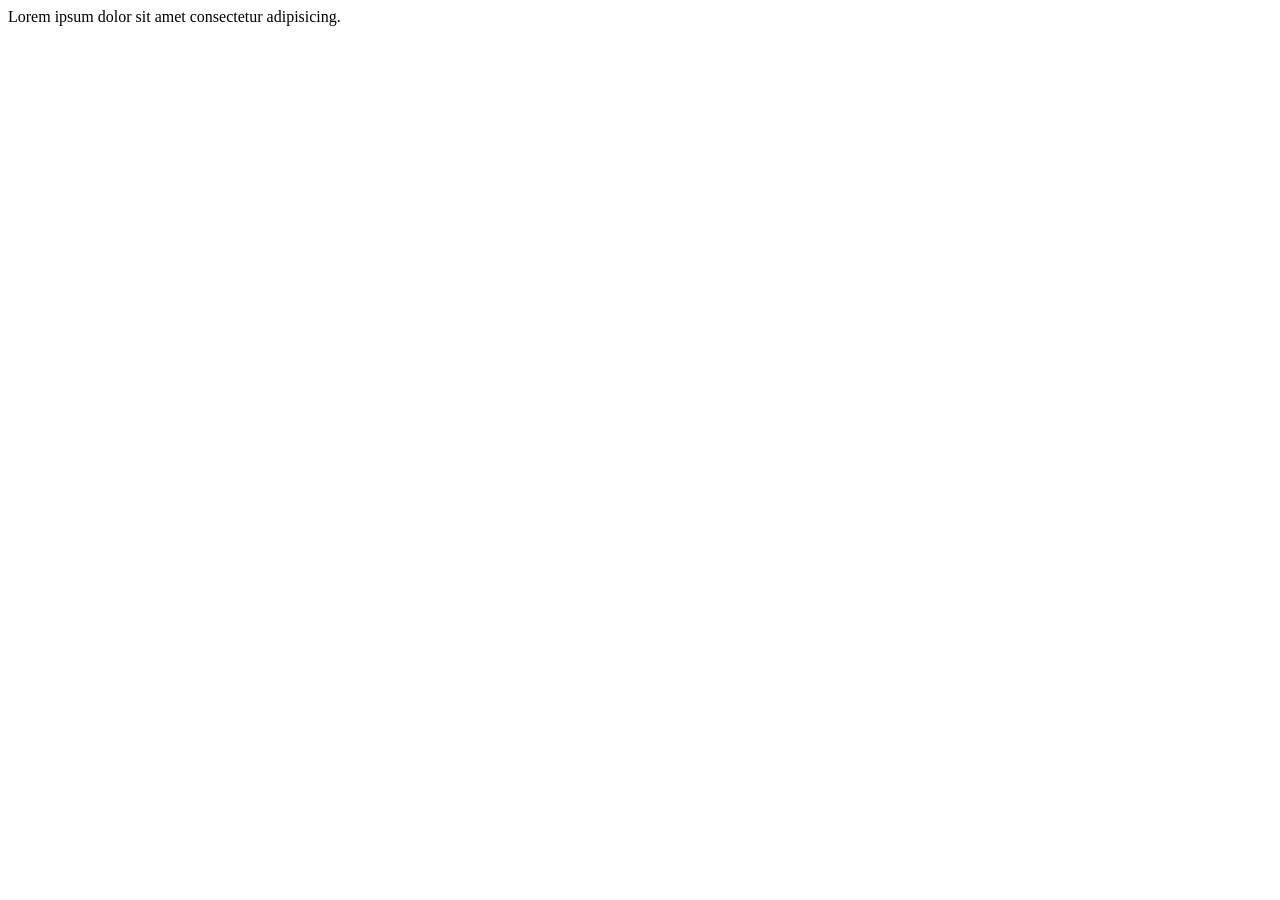
<file: s2/index.html>
<!DOCTYPE html>
<html lang="en">
<head>
    <meta charset="UTF-8">
    <meta name="viewport" content="width=device-width, initial-scale=5.0">
    <link rel="manifest" href="./manifest.json">
    <title>Document</title>
    
   <style>
    html
    {
      
        scroll-behavior: smooth;;
    }
   </style>
   <script>
        if ('serviceWorker' in navigator) 
        {
                navigator.serviceWorker.register('sw.js')
                .then(() => console.log('Service Worker Registered'))
                .catch(err => console.log('Service Worker Error', err));
        }
   </script>
</head>
<body>
    
   Lorem ipsum dolor sit amet consectetur adipisicing.
</body>
</html>
</file>
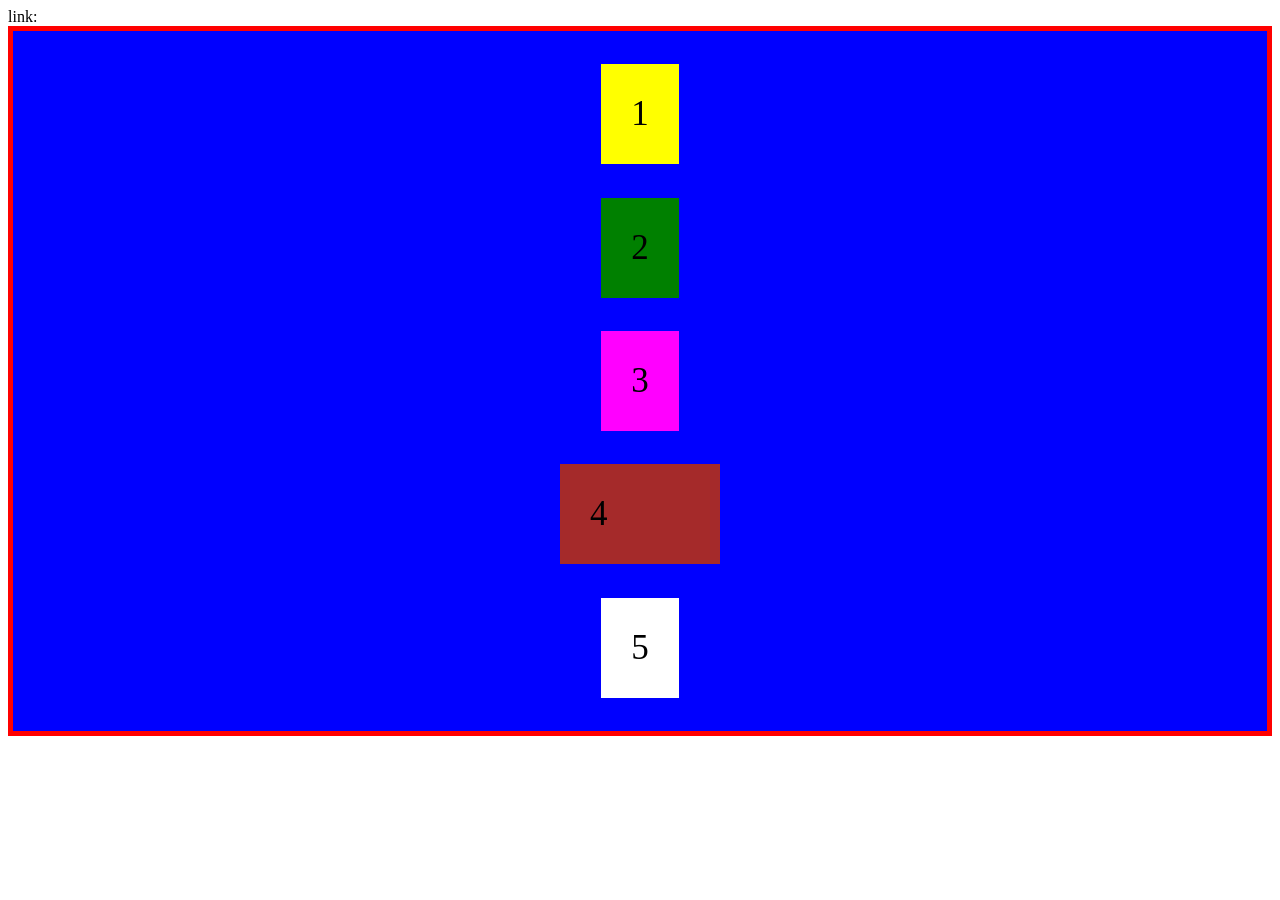
<file: s2/fl.html>
<!DOCTYPE html>
<html lang="en">
<head>
    <meta charset="UTF-8">
    <meta name="viewport" content="width=device-width, initial-scale=1.0">
    <title>Document</title>
    link:
    <style>
        #c
        {
            display: flex;
            background-color: blue;
            border: red 5px solid;
            flex-direction: column;
            align-items: center;
            height: 700px;
            justify-content: space-evenly;
        }
        .i
        {
            padding: 30px;
            font-size: 35px;
        }
        .b1
        {
            background-color: yellow;
        }
        .b2
        {
            background-color: green;
        }
        .b3
        {
            background-color: magenta;
        } .b4
        {
            width: 100px;
            background-color: brown;
        }
        .b5
        {
            background-color: white;
        }
    </style>
</head>
<body>
    <div id="c">
        <div class="i b1">1</div>
        <div class="i b2">2</div>
        <div class="i b3">3</div>
        <div class="i b4">4</div>
        <div class="i b5">5</div>
    </div>
</body>
</html>
</file>
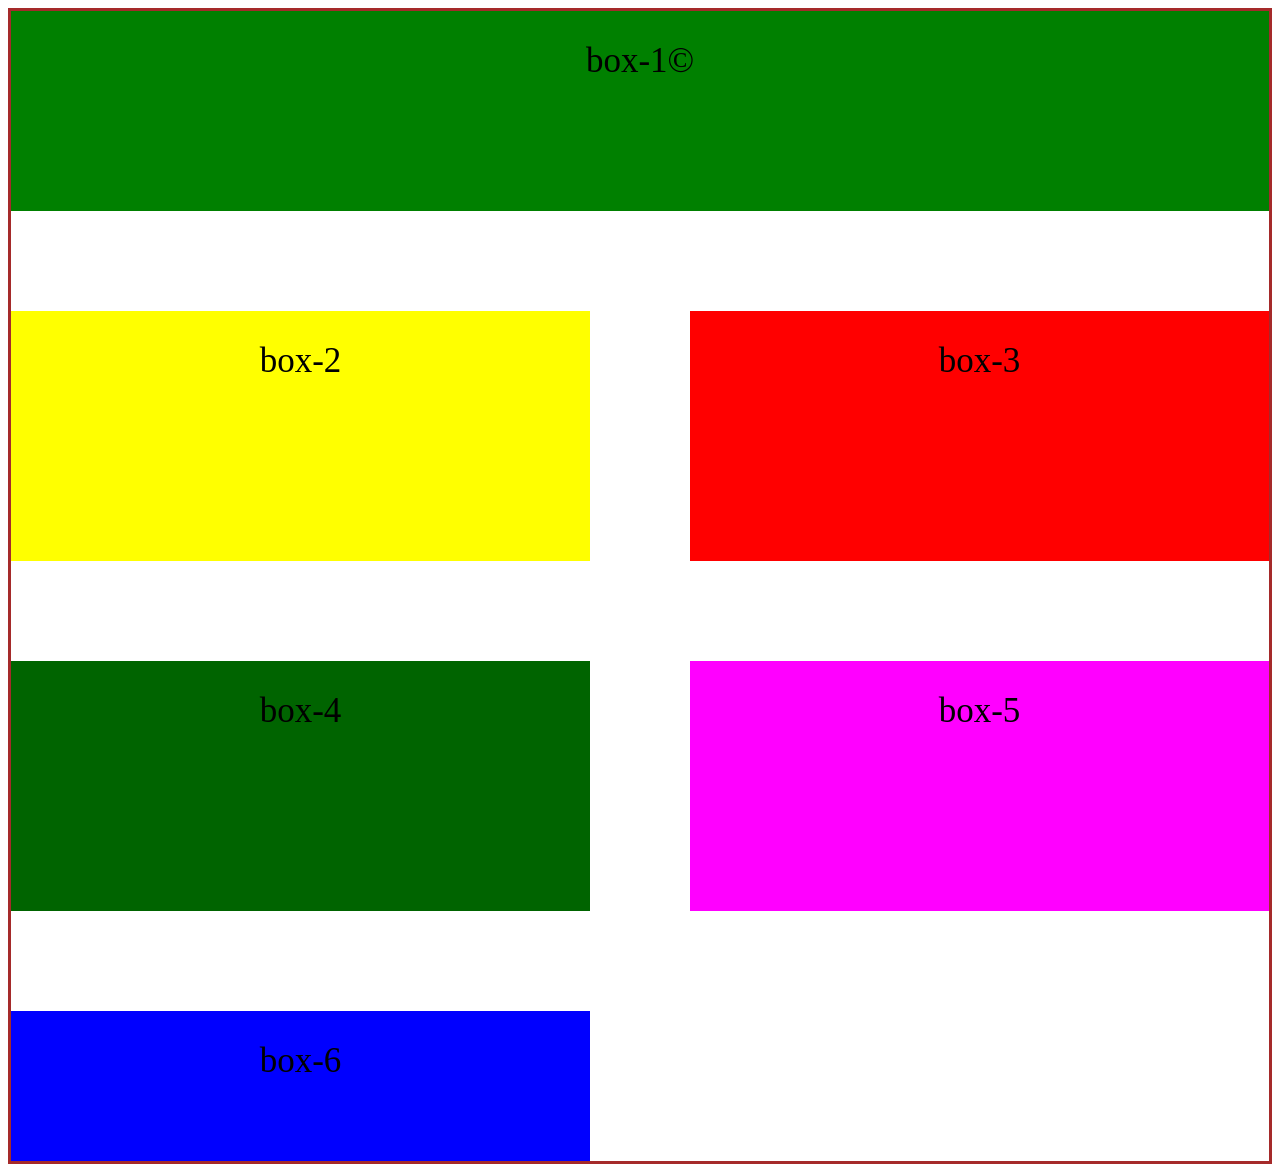
<file: s2/hgrid.html>
<!DOCTYPE html>
<html lang="en">
<head>
    <meta charset="UTF-8">
    <meta name="viewport" content="width=device-width, initial-scale=1.0">
    <title>Document</title>
    <style>
        .main
        {
            border: solid 3px brown;
            display: grid;
            grid-template-columns: 1fr 1fr ;
            grid-template-rows: 200px 250px 250px 150px;
            gap: 100px;
            
        }
        .box
        {
            text-align: center;
            padding: 30px;
            font-size: 35px;
        }
        .box-1
        {
            background-color: green;
            grid-column-start: 1;
            grid-column-end: 3;
        }
        .box-6
        {
            background-color: blue;
        }
        .box-2
        {
            background-color: yellow;
        }
        .box-3
        {
            background-color: red;
        }
        .box-4
        {
            background-color: darkgreen;
        }
        .box-5
        {
            background-color: magenta;
        }
    </style>
</head>
<body>
    <div class="main">
        <div class="box box-1">box-1&copy;</div>
        <div class="box box-2">box-2</div>
        <div class="box box-3">box-3</div>
        <div class="box box-4">box-4</div>
        <div class="box box-5">box-5</div>
        <div class="box box-6">box-6</div>
    </div>
</body>
</html>
</file>
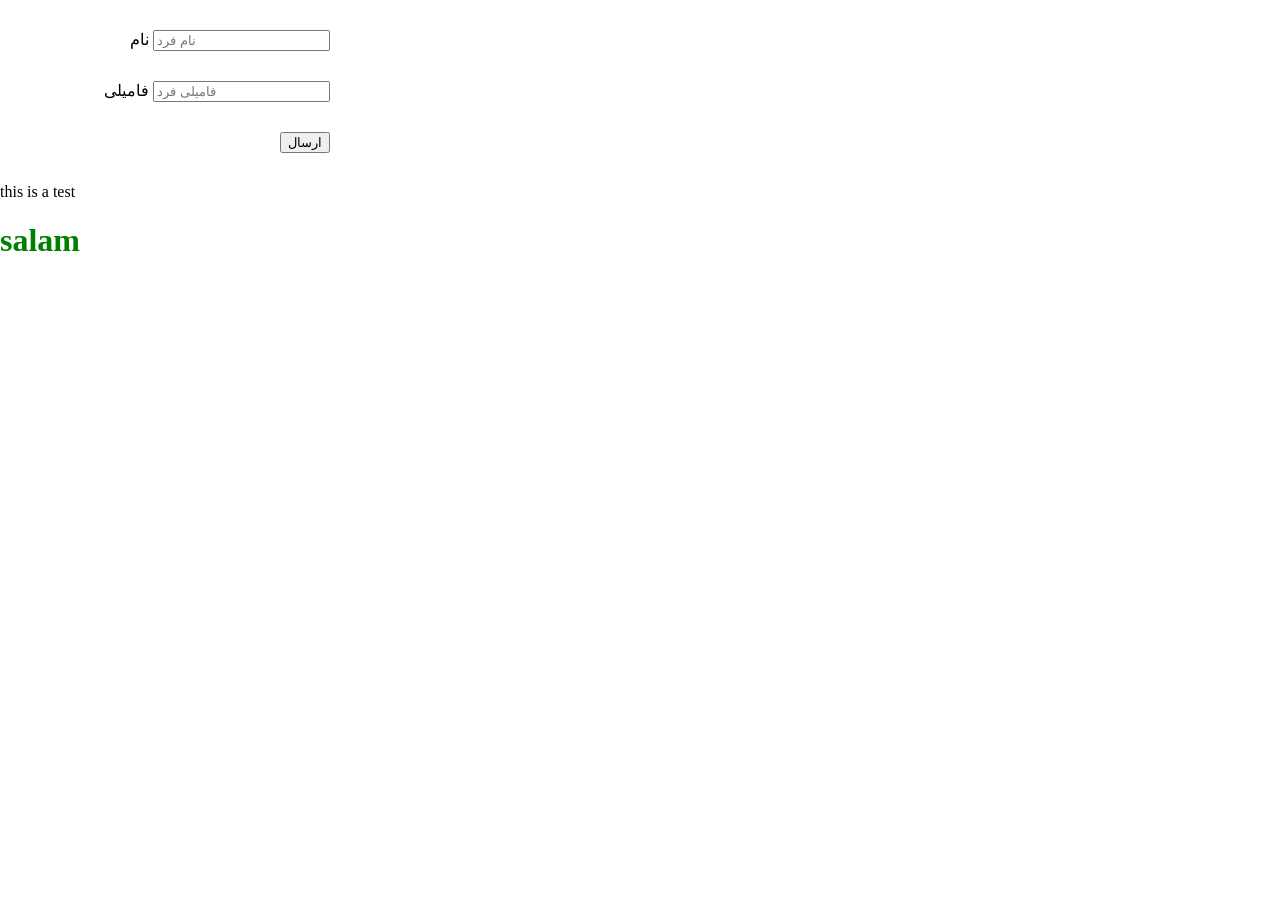
<file: s2/k.html>
<!DOCTYPE html>
<html lang="en">
<head>
    <meta charset="UTF-8">
    <meta name="viewport" content="width=device-width, initial-scale=1.0">
    <title>Document</title>
    
    <style>
        div{
            width: 300px;
            text-align: right;
            margin: 30px;
        }
        h1{
            color: blue;
        }
    </style>
    <link rel="stylesheet" href="./s1.css">
</head>
<body>
    <form action="https://localhost:44396/api/Values" method="get">
        <div>
            <label for="name">نام </label>   
            <input type="text" name="name" id="name" placeholder="نام فرد">
        </div>
        <div>
            <label for="family">فامیلی </label>   
             <input type="text" name="family" id="family" placeholder="فامیلی فرد">
        </div>
       
         <div>
            <input type="submit" value="ارسال">
         </div>
         <p class="diba">
            this is a test
         </p>
    </form>
    <h1>salam</h1>
</body>
</html>
</file>
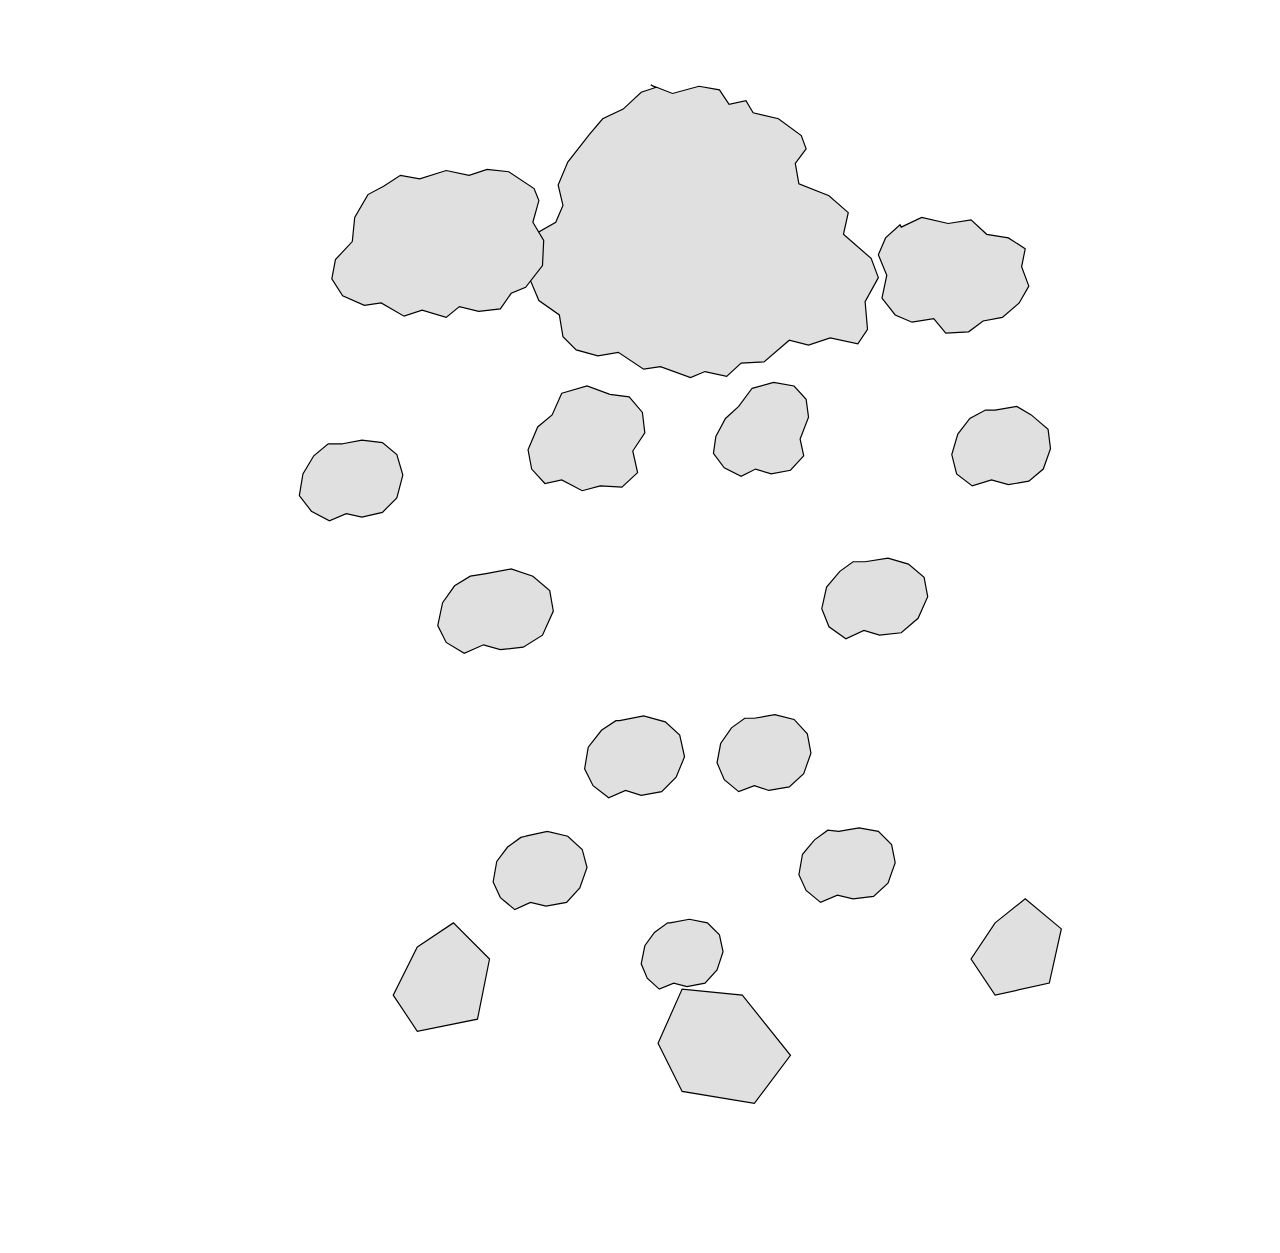
<file: s2/m.html>
<!DOCTYPE html>
<html lang="en">
<head>
    <meta charset="UTF-8">
    <meta name="viewport" content="width=device-width, initial-scale=1.0">
    <title>Document</title>
    <style>
        #dd:hover
        {
            background-color: yellow;
            z-index: 7;
        }
    </style>
</head>
<body>
      <!-- <img src="../../image/img1.jpg" alt="" usemap="#a">
      <map name="a">
            <area shape="circle" coords="50,50,30" href="" alt=""  id="dd" onclick="alert('hhhhh')">
      </map> -->
      <div id="d1">
        <svg xmlns="http://www.w3.org/2000/svg" viewBox="0 0 1050 1024">
            <g fill="#e0e0e0" stroke="#000" stroke-width="1">
              <path d="M534 64l18 7 22-6 17 3 8 12 14-3 6 10 21 5 19 14 4 11-9 12 3 17 25 10 16 14-4 18 23 20 6 16-11 20 2 23-8 12-23-5-18 6-16-4-21 18-19 1-12 11-18-4-12 5-25-9-14 2-21-14-17 3-18-5-11-11-3-18-17-12-8-19-2-20 3-14 21-12 6-14-4-17 8-19 18-23 11-13 17-8 15-14 12-4z"/>
              <path d="M312 148l14-9 16 3 22-7 19 4 15-5 18 2 21 14 4 10-5 18 9 15-1 21-14 18-12 5-9 13-18 2-16-4-11 9-20-6-15 5-19-11-14 2-18-8-9-14 3-16 14-15 2-20 11-19z"/>
              <path d="M742 182l17-8 22 5 19-3 13 12 18 3 14 9-3 15 6 16-8 14-14 12-16 3-12 9-19 1-10-12-18 3-14-6-11-14 4-19-7-17 6-14 12-11z"/>
              <path d="M460 320l21-6 19 7 16 2 11 13 2 17-10 15 4 18-13 12-18-1-15 4-17-9-14 3-11-12-3-16 8-19 12-10z"/>
              <path d="M618 316l18-5 17 3 10 11 2 15-7 18 3 14-11 12-16 3-13-4-12 6-14-7-9-12 2-14 8-15 11-10z"/>
              <path d="M278 362l16-3 17 2 12 10 5 17-5 19-12 12-17 4-13-3-14 6-15-8-10-13 3-18 9-15 12-10z"/>
              <path d="M820 334l18-3 12 7 14 12 2 16-6 17-12 10-17 3-14-4-16 5-13-10-4-16 5-17 10-13 13-7z"/>
              <path d="M396 470l22-4 18 6 14 12 3 17-9 20-16 10-19 2-14-4-16 7-15-9-7-14 4-19 10-14 13-8z"/>
              <path d="M712 460l19-3 17 5 13 11 3 16-8 18-14 12-18 2-13-4-15 7-14-10-6-15 4-18 11-13 11-8z"/>
              <path d="M508 592l20-4 18 5 12 11 4 18-7 17-12 12-17 3-13-4-14 6-13-10-7-14 3-18 11-14 12-8z"/>
              <path d="M620 590l17-3 16 4 11 12 3 16-6 17-12 11-17 3-12-4-13 5-12-10-6-14 3-16 9-13 11-8z"/>
              <path d="M430 688l18-4 17 4 12 11 4 15-6 17-11 12-17 3-13-3-13 6-12-10-6-13 3-17 9-12 11-8z"/>
              <path d="M690 684l17-3 16 3 11 11 3 15-6 17-12 11-17 2-13-3-14 6-12-10-6-13 3-17 10-12 11-8z"/>
              <path d="M550 760l16-3 15 3 10 10 3 14-5 15-10 11-15 3-11-3-12 5-10-9-5-12 3-15 8-11 11-8z"/>
              <path d="M610 820l40 50-30 40-60-10-20-40 20-45z"/>
              <path d="M340 780l30-20 30 30-10 50-50 10-20-30z"/>
              <path d="M820 760l25-20 30 25-10 45-45 10-20-30z"/>
            </g>
          </svg>
          
      </div>
</body>
</html>
</file>
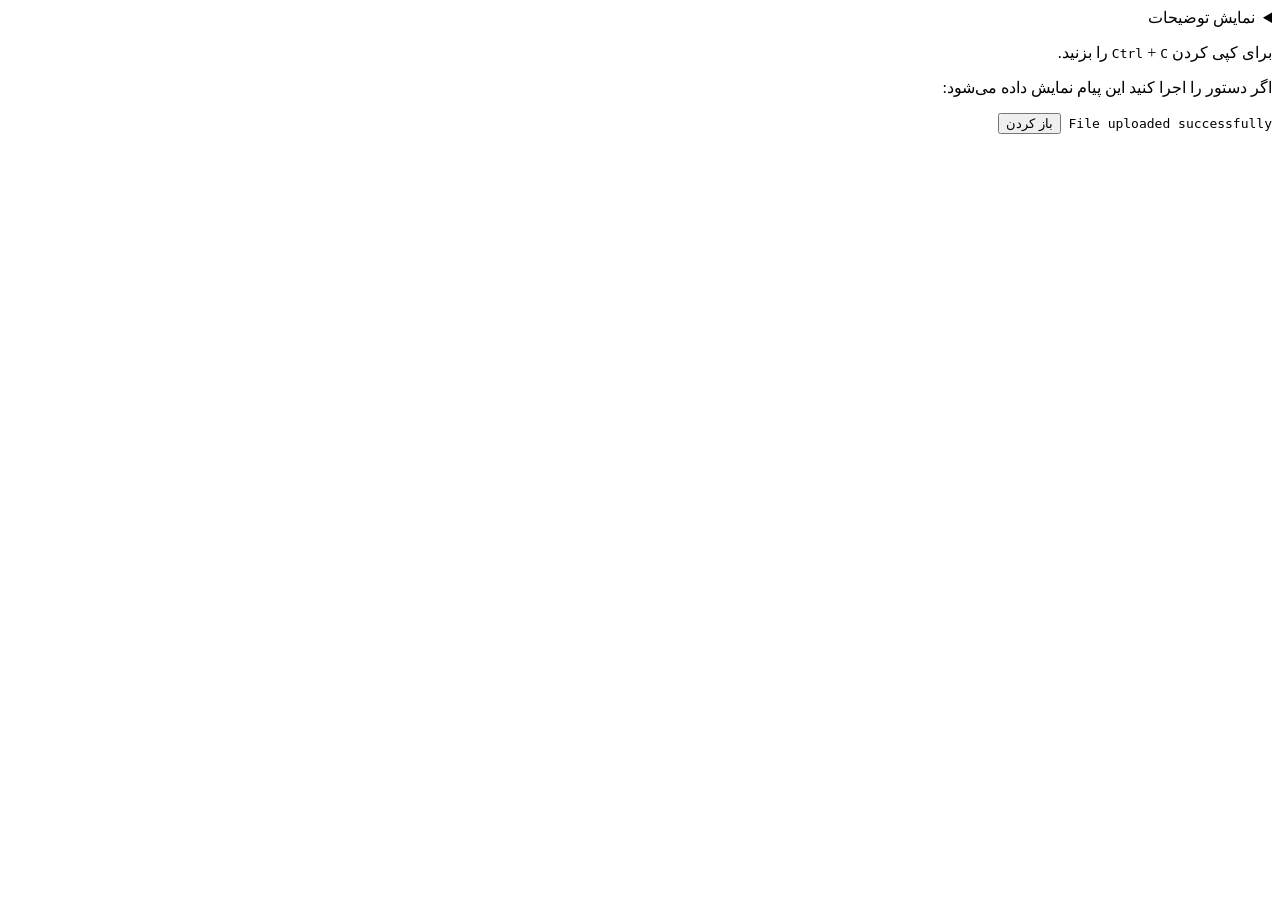
<file: s2/my2.html>
<!DOCTYPE html>
<html dir="rtl">
<head>
<meta charset="UTF-8">

<style>

dialog{
  opacity:0;
  transform: scale(.9);
  transition:3s;
}

dialog.show{
  opacity:1;
  transform: scale(1);
}

dialog::backdrop{
  background:rgba(0,0,0,0);
  transition:3s;
}

dialog.show::backdrop{
  background:rgba(0,0,0,.5);
}

</style>
</head>

<body>
  <details>
    <summary>نمایش توضیحات</summary>
  
    <div>
      این متن زمانی دیده می‌شود که کاربر روی عنوان کلیک کند.
    </div>
    <p>دانلود:</p>
    <progress value="60" max="100"></progress>
    
    <p>شارژ باتری:</p>
    <meter min="0" max="100" value="75"></meter>
    
  
  </details>
  <p>برای کپی کردن <kbd>Ctrl</kbd> + <kbd>C</kbd> را بزنید.</p>
  <p>اگر دستور را اجرا کنید این پیام نمایش داده می‌شود:</p>

  <samp>
  File uploaded successfully
  </samp>
  
<button onclick="openModal()">باز کردن</button>

<dialog id="myDialog">
  <p>این یک مودال است</p>
  <button onclick="closeModal()">بستن</button>
</dialog>

<script>

const dialog = document.getElementById("myDialog")

function openModal(){
  dialog.showModal()
  setTimeout(()=>{
    dialog.classList.add("show")
  },10)
}

function closeModal(){
  dialog.classList.remove("show")

  setTimeout(()=>{
    dialog.close()
  },300)
}

</script>

</body>
</html>
</file>
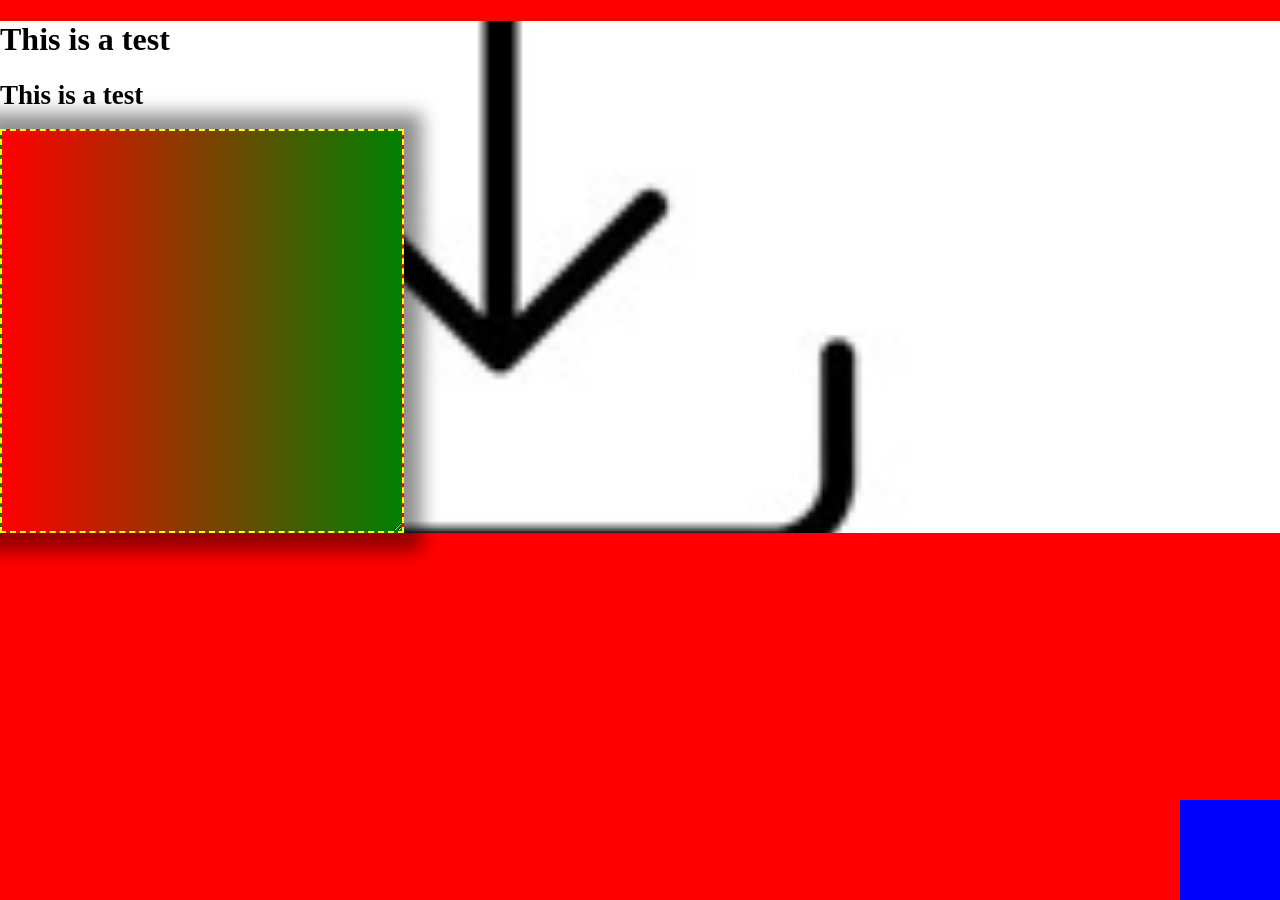
<file: s2/nn.html>
<!DOCTYPE html>
<html lang="en">
<head>
    <meta charset="UTF-8">
    <meta name="viewport" content="width=device-width, initial-scale=1.0">
    <title>Document</title>
    <style>
        html
        {
            background-color: red;
            height:100%;
        }
        body
        {
        
            background-color: yellow;
            background-image: url(a1.jpg);
            background-position: center;
            background-repeat: no-repeat;
            background-size: cover;
           
            margin: 0;
            
        }
     img
     {
       height: 400px;
       width: 400px;
        border-radius: 50%;
     }
     #dd     {
        border: dashed 2px yellow;
        width: 400px;
        height: 400px;
        background-image: linear-gradient(to right,red,green);
        resize: both;
        box-shadow: 1px 1px 17px 17px rgba(0, 0, 0, 0.436);
        overflow: auto;
        
     }
     #d1
     {
        width: 100px;
        height: 100px;
        background-color: blue;
        position: fixed;
        right: 0;
        bottom: 0;
     }
     #h1
     {
        font-size: 2em;
     }
     #h2
     {
        font-size: calc(2rem - 5px);
     }
    </style>
</head>
<body>
    <div id="a1">
        <h1 id="h1">
            This is a test
        </h1>
    </div>
    
    <div id="a2">
        <h1 id="h2">
            This is a test
        </h1>
    </div>
<!-- <img src="../../image/img1.jpg" alt=""> -->
<div id="dd">
    <div id="d1">

    </div>
</div>
</body>
</html>
</file>
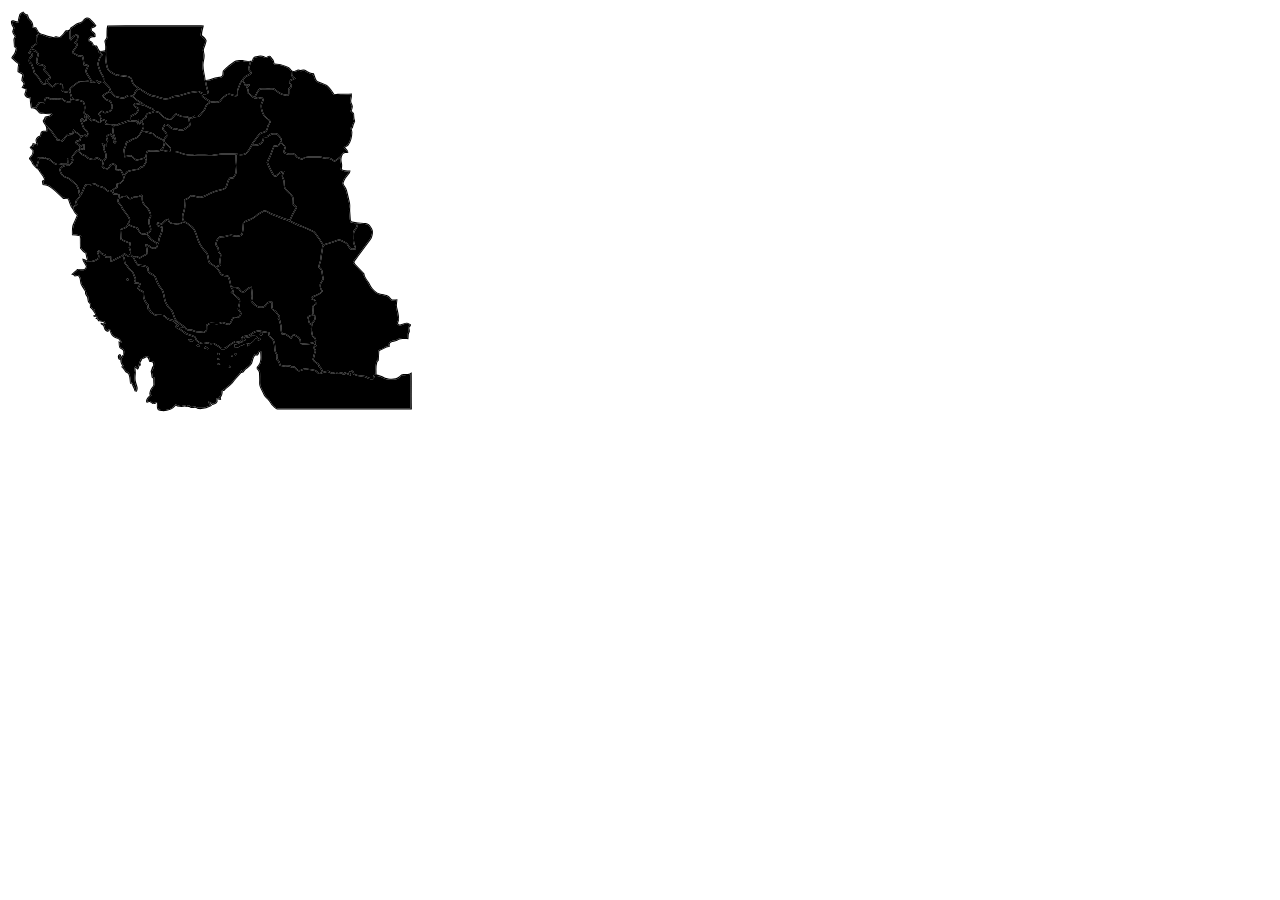
<file: s2/o1.html>
<!DOCTYPE html>
<html lang="en">
  <head>
    <meta charset="UTF-8" />
    <meta name="viewport" content="width=device-width, initial-scale=1.0" />
    <title>Document</title>
    <style></style>
  </head>
  <body>
    <div class="map text-center">
      <span
        class="show-title"
        style="display: none; left: 227.638px; top: 67px"
      ></span>
      <svg
        version="1.1"
        xmlns="http://www.w3.org/2000/svg"
        xmlns:xlink="http://www.w3.org/1999/xlink"
        x="0"
        y="0"
        viewBox="20 0 970 960"
        enable-background="new 20 0 970 960"
        xml:space="preserve"
        style="height: 408.237px; width: 408.237px"
      >
        <g class="border">
          <path
            class="iran"
            d=" M 47.30 9.20 C 49.99 6.70 53.00 4.52 56.50 3.29 C 58.03 5.13 59.38 7.20 61.34 8.63 C 63.19 9.54 65.27 9.81 67.25 10.32 C 68.36 13.38 68.98 16.65 70.54 19.52 C 72.90 22.52 76.12 24.86 77.74 28.41 C 79.84 32.12 80.14 36.43 80.35 40.60 C 82.52 40.74 84.69 40.88 86.86 41.01 C 88.95 44.38 90.78 47.91 92.88 51.26 C 95.28 55.31 100.47 55.74 104.40 57.53 C 111.02 60.47 118.08 62.12 125.16 63.54 C 128.54 64.16 131.58 61.84 134.93 61.85 C 137.58 62.21 140.06 63.43 142.74 63.62 C 148.59 59.89 152.33 53.77 156.33 48.26 C 159.59 47.74 163.15 47.76 166.02 45.93 C 167.27 44.64 167.75 42.83 168.53 41.26 C 173.07 38.69 177.42 35.82 181.54 32.62 C 185.97 28.99 192.61 29.92 196.65 25.66 C 199.95 22.92 202.53 18.70 206.98 17.78 C 212.70 16.99 216.94 21.66 220.35 25.55 C 223.50 29.48 227.39 32.79 230.15 37.04 C 227.32 40.54 222.86 41.89 218.97 43.83 C 219.13 45.64 219.28 47.44 219.45 49.25 C 222.25 51.20 225.45 52.88 227.36 55.82 C 228.42 58.31 227.95 61.14 228.12 63.77 C 224.03 64.30 219.69 64.16 215.91 66.00 C 214.17 67.33 213.77 69.74 212.84 71.62 C 215.36 72.89 218.04 73.94 220.27 75.72 C 222.13 77.71 222.68 80.54 224.23 82.76 C 226.35 83.85 228.83 83.80 231.14 84.19 C 233.62 88.31 235.11 93.02 238.10 96.82 C 242.36 97.15 246.57 96.11 250.75 95.44 C 251.08 89.02 251.44 82.47 249.54 76.24 C 247.46 71.32 253.81 68.43 253.97 63.75 C 254.36 54.59 253.47 45.30 255.78 36.32 C 322.86 35.98 389.95 36.22 457.04 36.18 C 466.46 36.32 475.91 35.79 485.32 36.61 C 484.12 44.45 480.70 51.93 481.09 59.99 C 485.53 62.54 488.82 66.64 491.40 70.99 C 492.07 72.02 491.87 73.28 491.66 74.42 C 490.40 80.40 487.93 86.02 485.97 91.78 C 484.31 96.16 486.32 100.66 486.92 105.03 C 488.30 113.47 484.48 121.56 484.46 129.96 C 484.28 142.18 488.27 153.93 489.51 166.02 C 499.99 166.48 508.70 159.19 519.05 158.93 C 521.93 158.48 525.47 159.10 527.70 156.81 C 531.59 152.76 527.76 145.73 532.35 142.18 C 540.42 134.92 548.51 127.61 557.64 121.70 C 562.31 119.18 567.79 118.89 572.99 118.78 C 578.74 118.67 584.28 120.53 590.01 120.73 C 593.23 120.88 596.45 120.73 599.68 120.61 C 600.82 116.73 602.18 112.16 606.24 110.42 C 610.39 109.14 614.72 108.50 619.02 107.94 C 624.29 107.17 629.02 110.11 633.76 111.89 C 636.00 110.52 638.17 108.56 640.96 108.57 C 643.62 108.18 644.93 110.97 646.49 112.61 C 648.65 115.56 651.51 118.28 652.22 122.00 C 652.59 123.68 652.88 125.38 653.16 127.08 C 656.77 127.58 660.41 127.79 664.05 128.04 C 669.17 128.34 673.91 130.48 678.75 132.01 C 682.75 133.41 687.26 134.50 690.05 137.97 C 692.45 140.41 694.32 144.03 697.98 144.71 C 701.48 144.89 704.48 142.71 707.68 141.62 C 710.05 140.49 712.59 141.71 714.98 142.16 C 717.72 141.42 720.64 140.33 723.49 141.27 C 728.57 142.81 732.71 146.32 737.54 148.41 C 740.47 149.70 743.72 149.83 746.86 150.24 C 748.95 155.45 749.99 161.16 753.05 165.95 C 755.42 169.71 760.12 170.41 763.95 171.95 C 768.65 173.83 773.59 175.28 777.95 177.91 C 784.99 184.18 790.53 191.91 795.68 199.77 C 809.54 197.66 823.62 200.08 837.49 197.90 C 837.47 203.47 836.76 208.99 835.62 214.43 C 834.32 220.05 839.78 224.38 839.41 229.93 C 839.12 233.37 837.80 236.60 836.66 239.83 C 839.09 242.13 842.97 244.12 842.49 248.05 C 842.40 253.43 843.07 258.80 844.96 263.87 C 842.12 269.23 840.31 275.04 839.18 280.99 C 838.43 281.14 836.93 281.44 836.18 281.59 C 837.06 284.32 838.15 287.04 838.28 289.94 C 837.87 300.84 835.90 312.16 829.20 321.08 C 827.04 323.65 823.86 324.98 820.99 326.57 C 824.02 330.28 829.09 333.50 828.66 338.88 C 824.15 339.60 818.13 338.81 815.36 343.29 C 812.10 348.88 811.46 355.77 813.20 361.97 C 814.60 367.19 814.08 372.64 813.27 377.91 C 819.69 380.93 826.84 381.24 833.82 381.01 C 833.38 384.32 832.46 387.64 829.90 389.97 C 824.92 395.80 820.27 402.19 817.58 409.42 C 816.02 412.87 818.95 415.74 820.66 418.42 C 825.31 424.72 826.65 432.60 828.44 440.04 C 829.73 445.90 831.39 451.69 832.58 457.58 C 834.14 465.35 832.32 473.29 833.37 481.11 C 834.17 486.57 833.71 492.12 834.49 497.57 C 835.00 499.46 835.35 502.38 837.87 502.46 C 847.13 504.19 856.46 505.93 865.92 505.83 C 871.18 505.86 877.28 507.06 880.26 511.89 C 883.57 517.03 888.04 522.46 887.19 528.98 C 886.39 535.03 885.31 541.45 881.41 546.36 C 870.62 560.61 860.07 575.02 849.41 589.36 C 847.14 592.49 844.41 595.39 842.97 599.03 C 843.76 601.58 845.63 603.60 847.42 605.52 C 853.99 612.21 860.32 619.13 866.80 625.91 C 867.46 636.20 876.43 642.94 880.44 651.87 C 883.34 658.92 889.07 664.20 894.67 669.14 C 902.71 676.13 914.44 673.70 923.40 678.68 C 927.12 680.79 929.04 684.94 932.49 687.38 C 936.80 687.60 941.11 686.87 945.43 686.83 C 945.27 693.41 942.72 700.05 944.64 706.58 C 947.04 715.84 949.61 725.28 949.15 734.95 C 949.01 738.18 947.41 741.07 946.73 744.18 C 947.56 746.19 949.96 747.77 952.16 747.01 C 957.49 745.69 962.39 742.41 968.05 742.67 C 971.60 743.19 974.51 745.52 977.61 747.16 C 977.58 750.30 975.73 752.68 973.41 754.58 C 974.03 757.37 974.98 760.15 974.98 763.05 C 974.33 766.10 972.22 768.72 972.13 771.93 C 971.87 775.29 971.76 778.68 971.39 782.05 C 965.26 781.49 959.08 781.62 952.96 782.23 C 949.87 782.38 947.32 784.23 944.57 785.40 C 939.64 787.59 933.95 787.50 929.23 790.21 C 925.98 792.73 927.12 797.25 926.92 800.79 C 923.51 801.14 919.96 801.35 916.95 803.15 C 912.24 805.75 907.39 808.11 902.30 809.88 C 902.10 817.54 901.06 825.15 900.93 832.82 C 899.55 834.38 897.67 835.73 897.31 837.92 C 894.66 847.07 895.63 856.64 895.74 866.02 C 905.83 866.44 913.50 874.29 923.44 875.26 C 929.21 875.81 935.16 876.11 940.87 874.88 C 945.50 873.86 949.20 870.78 952.60 867.65 C 956.94 863.24 963.61 865.05 969.13 864.62 C 973.01 864.96 976.21 862.56 979.28 860.55 C 979.65 889.94 979.02 919.33 979.60 948.72 C 874.39 949.01 769.17 948.66 663.96 948.88 C 661.23 948.82 658.31 948.65 656.00 947.05 C 650.88 943.57 646.19 939.26 643.16 933.80 C 640.72 929.40 637.18 925.80 633.49 922.45 C 628.69 918.08 626.42 911.87 623.61 906.20 C 621.39 901.61 618.57 897.22 617.39 892.20 C 616.55 888.53 616.72 884.75 616.83 881.03 C 617.11 874.68 616.42 868.35 616.28 862.01 C 616.40 858.10 613.40 855.27 611.01 852.59 C 611.00 851.13 611.00 849.68 611.01 848.25 C 614.68 844.21 618.32 839.66 618.96 834.04 C 620.65 826.82 619.68 819.44 619.06 812.16 C 618.68 812.19 617.91 812.25 617.53 812.28 C 616.65 814.73 616.13 817.44 614.48 819.54 C 612.78 821.82 609.81 820.31 607.48 820.60 C 602.66 825.89 602.38 833.39 599.93 839.78 C 596.45 845.83 590.46 849.84 585.07 854.05 C 582.53 855.91 581.34 858.97 579.18 861.16 C 577.60 861.76 575.90 861.94 574.26 862.28 C 570.60 866.93 566.39 871.09 562.51 875.55 C 556.57 882.91 551.16 891.06 543.03 896.23 C 539.31 898.54 536.12 901.59 533.57 905.15 C 532.43 904.92 531.30 904.70 530.17 904.49 C 530.21 910.12 529.08 915.79 525.61 920.36 C 525.93 922.35 526.22 924.31 526.54 926.33 C 523.42 925.96 520.33 925.43 517.29 924.65 C 517.62 926.86 518.64 929.29 517.49 931.45 C 515.41 935.66 510.51 937.61 506.08 938.05 C 503.12 936.18 500.69 933.63 497.94 931.50 C 500.23 934.35 502.59 937.16 504.80 940.08 C 495.28 944.90 484.75 948.56 473.94 948.07 C 470.43 948.15 467.80 945.40 464.53 944.64 C 461.69 944.57 458.95 945.55 456.12 945.54 C 454.02 945.15 452.24 943.88 450.39 942.90 C 447.00 943.25 443.55 943.15 440.39 941.75 C 434.36 943.54 428.11 942.55 421.99 941.89 C 420.98 941.08 419.98 940.29 418.98 939.51 C 410.84 950.02 396.67 954.06 383.84 952.58 C 380.49 952.04 376.18 951.61 374.80 947.92 C 372.89 943.07 374.09 937.69 373.86 932.62 C 372.43 933.74 371.00 934.85 369.58 936.00 C 367.52 935.99 365.46 935.99 363.41 936.00 C 361.54 934.41 359.77 932.63 357.53 931.60 C 354.47 930.70 350.84 934.67 348.23 931.85 C 346.11 924.53 353.01 919.12 357.49 914.45 C 356.88 913.82 356.27 913.22 355.66 912.63 C 356.29 907.15 357.47 901.39 361.18 897.10 C 363.00 894.69 365.82 892.38 365.47 889.04 C 365.28 884.61 364.80 880.19 365.19 875.76 C 363.88 874.85 362.49 874.06 361.36 872.95 C 360.85 868.23 359.79 863.62 358.98 858.96 C 360.06 854.97 362.16 851.27 362.31 847.04 C 362.97 846.87 364.27 846.51 364.93 846.34 C 364.56 843.11 365.81 838.66 362.58 836.59 C 360.42 836.07 358.18 836.13 355.99 836.00 C 354.76 832.79 353.80 829.46 352.10 826.47 C 351.35 825.07 349.40 824.61 348.02 825.26 C 344.79 826.45 341.88 828.34 338.79 829.84 C 338.41 830.68 338.03 831.52 337.65 832.38 C 336.62 833.80 335.53 835.22 334.94 836.91 C 334.35 839.48 335.52 842.00 336.09 844.47 C 334.93 844.58 333.77 844.70 332.61 844.84 C 331.59 848.18 330.77 851.81 328.19 854.37 C 326.17 853.01 324.37 851.36 322.56 849.76 C 323.12 854.64 324.20 859.55 323.63 864.49 C 323.06 869.63 322.59 874.85 323.45 880.00 C 324.35 885.81 326.91 891.21 328.00 896.98 C 328.67 900.29 327.30 903.51 326.29 906.60 C 324.42 906.32 322.55 906.12 320.74 905.60 C 318.98 899.03 315.48 893.20 313.11 886.88 C 312.10 887.33 311.10 887.79 310.10 888.27 C 309.03 880.73 309.30 872.81 306.28 865.71 C 305.51 863.41 302.99 862.76 301.17 861.59 C 298.49 860.33 297.25 857.48 295.65 855.19 C 293.76 852.10 291.11 849.61 288.51 847.14 C 289.65 846.54 290.80 845.95 291.95 845.36 C 288.73 841.36 286.57 836.55 287.02 831.32 C 285.50 830.75 283.95 830.22 282.55 829.39 C 281.23 827.26 280.76 824.61 281.06 822.14 C 281.58 819.68 283.93 818.15 286.15 817.36 C 288.46 818.76 288.76 821.67 289.67 823.98 C 290.09 822.65 290.53 821.33 290.98 820.02 C 291.70 819.87 293.13 819.57 293.84 819.42 C 293.83 815.80 294.35 812.05 293.26 808.55 C 290.86 805.58 286.28 804.94 284.43 801.47 C 282.95 796.48 283.06 791.20 282.64 786.06 C 284.45 787.12 286.26 788.20 288.08 789.26 C 285.72 786.32 283.92 782.38 280.12 781.07 C 275.09 779.13 269.79 777.04 266.31 772.72 C 263.71 769.29 262.60 765.04 261.37 760.99 C 260.87 761.00 259.89 761.01 259.40 761.01 C 259.22 761.89 258.85 763.64 258.67 764.51 C 254.82 764.13 251.16 762.04 249.21 758.66 C 248.02 755.99 247.81 752.99 246.53 750.37 C 244.56 747.63 239.35 747.24 240.10 743.02 C 243.28 743.55 246.50 743.85 249.73 743.83 C 248.38 742.76 247.11 741.57 245.55 740.85 C 242.01 739.80 238.18 740.50 234.65 739.43 C 233.52 737.93 232.68 736.24 231.80 734.59 C 230.32 734.47 228.84 734.36 227.37 734.23 C 228.54 732.51 229.71 730.78 230.90 729.07 C 228.49 729.03 226.04 729.17 223.67 728.64 C 223.20 727.53 222.76 726.42 222.35 725.31 C 223.97 724.98 225.60 724.67 227.23 724.36 C 226.66 720.07 222.75 717.68 221.14 713.92 C 219.98 710.84 217.09 708.97 214.64 707.00 C 214.62 704.17 214.62 701.33 214.61 698.51 C 212.71 696.54 210.09 694.85 209.59 691.98 C 208.82 688.92 208.94 685.71 208.06 682.69 C 206.82 679.49 204.20 677.02 203.13 673.75 C 202.87 672.00 202.98 670.24 202.99 668.50 C 199.80 664.03 197.05 659.28 194.10 654.66 C 190.08 648.35 192.38 639.98 188.19 633.75 C 186.02 630.15 181.57 632.97 178.41 633.23 C 176.62 630.04 173.44 628.61 169.88 628.36 C 174.20 623.29 180.20 620.05 184.43 614.89 C 188.99 614.94 193.50 615.71 198.05 615.85 C 201.99 616.40 204.14 612.14 205.24 609.05 C 202.43 602.80 196.71 597.76 196.51 590.45 C 200.72 591.02 204.58 592.81 208.12 595.08 C 206.23 589.57 204.64 583.93 204.24 578.09 C 198.54 575.45 195.27 569.96 191.03 565.62 C 190.72 556.24 190.98 546.84 190.74 537.45 C 184.57 535.86 178.24 534.92 171.86 534.92 C 172.03 527.95 171.44 520.92 172.66 514.03 C 173.44 509.38 176.00 505.37 177.78 501.08 C 179.70 496.49 181.53 491.87 183.55 487.32 C 180.21 484.28 177.02 480.95 175.27 476.72 C 173.85 473.14 171.16 470.36 169.03 467.23 C 166.36 461.57 164.53 455.56 162.55 449.66 C 158.85 448.54 154.91 449.12 151.10 449.06 C 145.03 442.03 137.61 436.42 131.00 429.95 C 126.51 426.55 122.33 422.68 117.55 419.67 C 112.91 416.97 107.47 416.34 102.24 415.73 C 101.58 412.94 100.83 410.16 100.57 407.30 C 99.98 404.27 104.34 403.88 106.11 402.32 C 104.25 397.39 101.37 392.95 97.86 389.03 C 94.67 385.54 93.20 380.69 89.37 377.78 C 85.19 374.55 81.03 371.09 78.24 366.55 C 76.37 363.49 75.73 359.66 72.90 357.25 C 71.68 355.74 69.34 354.42 69.94 352.15 C 71.21 347.94 75.37 345.52 77.22 341.63 C 78.05 339.19 78.19 336.60 78.51 334.06 C 75.87 331.75 72.66 329.63 71.48 326.16 C 73.18 324.37 75.30 323.03 76.97 321.22 C 77.89 319.52 78.15 317.54 78.71 315.71 C 81.70 316.29 84.67 317.01 87.60 317.88 C 86.61 314.68 85.23 311.42 85.53 308.01 C 86.85 302.98 91.34 299.30 96.28 298.09 C 96.87 294.57 96.73 290.16 100.14 288.01 C 103.41 286.14 107.41 286.89 111.01 286.63 C 110.88 283.92 110.91 281.17 110.34 278.50 C 109.00 272.70 103.21 269.02 102.36 263.05 C 104.45 260.14 106.82 257.33 107.35 253.64 C 109.65 252.57 112.14 252.12 114.63 251.82 C 117.81 251.37 120.28 249.12 122.82 247.36 C 113.61 246.85 104.17 247.84 95.14 245.66 C 91.40 242.55 89.16 237.73 84.76 235.29 C 81.88 233.07 77.94 234.50 74.86 233.11 C 73.61 231.09 73.81 228.49 73.28 226.22 C 72.28 220.89 71.63 215.48 71.96 210.05 C 68.76 209.26 65.17 208.89 62.73 206.44 C 60.58 204.33 57.90 201.40 59.22 198.15 C 60.34 194.76 61.63 191.41 62.11 187.85 C 58.67 187.10 55.31 186.05 52.05 184.74 C 53.84 181.35 56.58 178.15 56.86 174.20 C 55.69 171.66 53.57 169.75 51.67 167.78 C 51.63 163.40 53.03 159.24 53.85 154.99 C 54.49 153.20 52.67 152.54 51.47 151.80 C 48.53 150.24 45.56 148.73 42.73 146.99 C 42.34 141.05 42.93 135.14 44.05 129.32 C 44.56 127.31 42.04 126.54 40.83 125.44 C 35.75 122.45 32.05 117.79 27.69 113.93 C 29.74 108.04 35.65 104.31 36.70 98.01 C 37.35 95.33 37.90 92.63 38.49 89.93 C 37.03 89.24 35.53 88.63 34.18 87.75 C 33.69 82.81 33.90 77.81 33.11 72.88 C 32.31 69.01 34.47 65.54 36.03 62.18 C 33.39 58.90 30.25 55.45 29.96 51.03 C 30.34 47.98 32.15 45.32 32.62 42.29 C 29.34 37.50 25.91 32.10 27.19 25.97 C 28.54 24.28 30.75 23.43 32.83 24.21 C 36.37 25.10 39.82 26.33 43.37 27.18 C 43.59 20.98 45.64 15.12 47.30 9.20 M 49.64 10.24 C 48.00 16.56 45.76 22.75 45.01 29.27 C 39.55 29.40 34.48 27.35 29.40 25.65 C 29.76 28.73 29.84 31.87 30.71 34.86 C 31.78 37.11 33.73 38.81 34.89 41.02 C 36.13 44.55 33.70 47.74 31.93 50.55 C 33.35 54.92 36.45 58.31 39.03 61.98 C 37.96 65.86 33.99 69.24 35.41 73.54 C 36.48 77.54 36.15 81.70 35.38 85.72 C 37.44 86.81 39.49 87.89 41.55 88.97 C 40.60 92.81 39.80 96.70 38.68 100.50 C 37.30 105.57 32.93 108.93 30.36 113.36 C 34.29 116.50 37.50 120.51 41.84 123.14 C 43.81 124.54 46.68 125.79 46.65 128.64 C 46.58 133.89 42.80 139.01 44.86 144.25 C 46.70 149.46 54.58 147.68 56.34 152.97 C 58.03 157.58 54.75 162.16 53.73 166.60 C 55.64 168.60 58.07 170.37 59.06 173.04 C 59.79 177.45 56.71 181.17 54.84 184.88 C 57.23 184.89 59.62 184.93 62.01 184.92 C 63.03 186.48 64.33 187.94 64.88 189.76 C 63.98 193.32 62.21 196.58 60.79 199.95 C 62.34 202.00 63.57 204.48 65.78 205.90 C 68.24 206.85 70.94 206.89 73.52 207.28 C 73.74 215.34 75.95 223.14 76.25 231.18 C 79.04 231.21 81.82 231.38 84.58 231.79 C 87.42 227.49 90.54 223.38 93.25 219.00 C 97.36 218.97 101.46 218.95 105.57 218.93 C 105.67 214.66 106.17 209.41 110.76 207.57 C 114.80 205.20 118.60 208.75 121.93 210.70 C 126.39 209.82 130.96 209.75 135.48 210.29 C 140.06 210.84 144.49 209.29 148.96 208.60 C 150.46 211.17 152.35 213.65 155.05 215.03 C 158.81 217.15 163.25 216.93 167.41 217.02 C 167.86 213.83 168.56 210.67 169.78 207.68 C 168.98 202.90 167.38 198.31 165.54 193.85 C 162.73 194.66 159.95 195.80 157.01 195.95 C 153.63 195.59 150.62 193.83 147.58 192.46 C 148.80 187.85 149.11 183.07 148.80 178.32 C 145.10 176.75 141.25 174.45 137.07 175.28 C 133.07 176.11 131.49 180.35 128.73 182.86 C 126.59 183.51 123.92 183.41 122.38 181.57 C 119.47 178.67 116.89 175.39 113.43 173.09 C 112.29 174.22 111.21 175.43 109.92 176.41 C 105.86 177.56 101.01 175.99 98.71 172.36 C 95.79 167.89 93.32 163.12 90.05 158.88 C 88.02 155.93 85.00 153.91 82.62 151.29 C 81.01 149.55 80.78 147.09 80.30 144.88 C 79.36 138.97 76.69 133.55 74.31 128.12 C 72.60 126.65 69.62 125.78 69.63 123.11 C 69.35 119.19 69.34 114.48 72.57 111.68 C 74.21 109.78 77.19 108.33 76.79 105.40 C 74.05 103.93 71.03 103.13 68.12 102.10 C 69.40 99.51 70.99 97.10 72.86 94.90 C 75.01 92.64 74.82 89.19 76.60 86.73 C 79.40 83.66 83.49 82.23 86.51 79.41 C 87.52 73.41 86.75 67.27 86.97 61.22 C 88.77 59.43 90.57 57.65 92.37 55.88 C 90.41 52.05 88.84 47.98 86.28 44.49 C 84.49 41.98 80.93 42.62 78.27 41.95 C 77.90 37.42 77.33 32.77 75.12 28.71 C 73.42 25.06 70.06 22.69 67.12 20.11 C 66.72 17.65 66.31 15.19 65.88 12.73 C 61.32 12.35 57.87 9.45 55.53 5.69 C 53.57 7.21 51.59 8.71 49.64 10.24 M 201.19 24.23 C 197.80 27.81 194.09 31.58 188.91 32.14 C 183.33 32.86 179.64 37.42 175.02 40.10 C 172.58 41.76 169.31 43.20 168.79 46.46 C 167.41 53.91 168.14 61.56 168.27 69.08 C 172.78 63.59 178.21 57.63 185.78 57.05 C 189.22 64.17 186.02 72.18 181.06 77.66 C 182.88 78.13 184.70 78.61 186.53 79.10 C 184.79 87.44 178.57 93.49 174.19 100.46 C 178.26 102.40 182.15 104.70 186.15 106.76 C 189.80 108.80 194.10 107.83 198.06 107.86 C 199.78 114.57 201.20 121.39 201.38 128.34 C 204.90 129.04 208.40 129.88 211.87 130.84 C 210.72 135.78 208.36 140.27 205.66 144.52 C 207.97 149.35 210.46 154.12 213.63 158.46 C 216.24 162.06 217.28 167.29 221.66 169.27 C 225.56 169.35 229.34 168.04 233.16 167.39 C 234.17 169.02 235.18 170.66 236.17 172.30 C 237.92 168.48 242.17 168.81 245.72 168.67 C 245.99 165.16 247.14 161.16 244.76 158.09 C 241.73 153.59 238.84 148.95 237.02 143.80 C 235.23 138.35 232.86 132.87 232.67 127.09 C 234.45 119.55 236.34 111.26 242.58 106.05 C 240.14 104.09 237.69 102.13 235.28 100.13 C 234.21 95.59 232.86 90.81 229.57 87.33 C 227.19 85.56 224.14 85.14 221.40 84.17 C 220.85 82.20 220.57 80.10 219.60 78.28 C 217.43 76.14 214.46 75.11 211.82 73.71 C 212.08 70.72 211.07 66.95 213.74 64.78 C 217.11 61.71 222.02 62.09 226.24 61.59 C 226.01 60.09 225.83 58.57 225.45 57.10 C 223.16 54.14 219.22 52.79 217.28 49.51 C 216.40 46.95 216.47 43.57 218.65 41.64 C 221.18 39.40 224.52 38.50 227.62 37.33 C 222.52 31.51 217.92 24.95 211.36 20.66 C 207.56 18.57 203.72 21.55 201.19 24.23 M 258.20 38.42 C 256.78 46.23 257.82 54.16 257.48 62.02 C 257.38 66.31 253.68 69.16 252.25 72.95 C 252.03 77.62 253.29 82.23 253.10 86.91 C 252.97 100.64 252.37 114.51 255.16 128.05 C 256.41 133.43 256.95 139.76 261.58 143.47 C 265.33 146.47 269.52 148.89 273.72 151.20 C 278.95 154.13 285.10 153.84 290.88 154.52 C 297.63 155.27 304.81 155.45 310.85 158.95 C 315.07 161.21 314.90 166.67 316.71 170.55 C 318.53 176.21 323.94 179.25 328.33 182.72 C 333.57 186.92 339.68 189.80 345.21 193.59 C 349.11 196.19 353.14 198.63 357.44 200.51 C 362.75 202.86 368.66 203.01 374.19 204.64 C 381.10 206.39 387.74 209.59 394.96 209.87 C 400.18 210.15 404.87 207.55 409.55 205.63 C 414.75 203.41 420.55 204.01 425.96 202.61 C 441.79 198.59 457.33 191.83 473.98 192.56 C 476.73 193.12 478.70 195.52 481.38 196.34 C 485.81 197.64 490.48 197.05 495.00 196.71 C 491.47 188.34 490.24 179.31 488.17 170.53 C 486.90 164.98 486.69 159.25 485.20 153.75 C 482.60 144.11 481.22 133.97 482.65 124.02 C 483.10 119.67 484.21 115.42 484.75 111.09 C 485.70 104.39 481.38 97.95 483.35 91.26 C 485.27 84.94 488.99 79.00 489.02 72.22 C 487.54 67.46 482.24 65.80 478.84 62.71 C 477.62 60.36 477.85 57.58 478.08 55.03 C 478.82 49.38 480.37 43.88 481.75 38.37 C 407.23 38.41 332.71 38.31 258.20 38.42 M 156.91 51.75 C 152.90 56.69 148.99 61.71 144.72 66.44 C 141.13 65.97 137.65 64.82 134.05 64.44 C 131.35 64.77 128.94 66.31 126.24 66.54 C 122.36 65.93 118.64 64.55 114.80 63.72 C 108.10 62.15 102.01 58.68 95.36 57.04 C 92.91 57.97 90.65 59.82 89.43 62.16 C 88.46 68.12 89.20 74.21 89.14 80.22 C 85.95 82.75 82.52 84.94 79.32 87.45 C 77.13 88.84 77.04 91.64 76.35 93.88 C 80.30 94.08 84.63 94.36 87.57 97.38 C 90.34 100.02 94.41 103.48 92.60 107.76 C 90.73 112.91 89.68 118.30 89.22 123.75 C 91.83 126.44 95.09 128.44 98.94 128.52 C 103.76 128.65 108.11 131.80 110.16 136.07 C 111.10 138.66 107.92 139.99 106.68 141.76 C 111.98 147.75 119.72 152.62 121.33 160.99 C 120.75 165.28 115.31 165.93 112.15 167.81 C 117.85 171.61 121.05 177.94 126.40 182.15 C 129.21 178.91 131.47 174.40 136.03 173.44 C 140.75 172.22 146.62 173.38 149.71 177.36 C 151.96 181.82 150.93 186.99 150.65 191.76 C 155.34 193.50 160.42 193.53 165.13 191.82 C 165.98 189.00 166.19 185.57 168.77 183.69 C 171.97 181.21 175.52 179.17 178.51 176.40 C 182.89 172.64 187.76 168.20 194.00 168.89 C 202.17 169.35 210.83 165.75 218.54 169.78 C 216.54 167.85 214.84 165.63 213.54 163.18 C 210.89 158.26 207.07 154.03 204.98 148.80 C 204.32 147.04 203.35 145.06 204.14 143.19 C 205.62 139.45 207.67 135.96 209.18 132.23 C 206.10 131.71 203.01 131.23 199.92 130.76 C 198.50 123.60 197.84 116.28 195.81 109.24 C 192.95 109.87 189.77 111.83 186.99 109.98 C 182.34 107.19 177.20 105.18 172.86 101.91 C 171.84 98.29 174.71 95.40 176.67 92.74 C 179.64 89.16 181.88 85.06 183.83 80.85 C 181.61 80.06 179.43 79.18 177.34 78.10 C 179.56 75.44 181.99 72.88 183.60 69.78 C 185.30 66.51 184.89 62.73 184.92 59.18 C 181.66 60.67 178.08 61.87 175.51 64.50 C 173.29 66.77 171.54 69.45 169.63 71.98 C 168.38 70.67 166.41 69.73 166.21 67.73 C 165.54 61.67 166.17 55.54 165.91 49.46 C 162.93 50.02 158.98 48.94 156.91 51.75 M 70.94 100.38 C 74.03 101.97 79.94 102.30 79.29 107.06 C 78.57 111.08 73.48 112.43 72.41 116.33 C 71.96 118.40 71.82 120.64 72.49 122.68 C 73.66 124.19 75.23 125.31 76.67 126.55 C 78.11 131.51 80.21 136.23 81.91 141.10 C 83.19 144.67 83.31 148.97 86.45 151.56 C 92.82 157.11 96.74 164.74 101.33 171.69 C 103.25 174.51 107.00 174.40 109.99 175.00 C 109.90 172.04 109.61 169.05 109.96 166.10 C 112.39 164.01 115.60 163.09 118.05 161.03 C 118.71 160.29 118.78 159.50 118.27 158.65 C 115.47 152.40 109.33 148.80 105.12 143.69 C 103.19 140.92 105.87 138.36 107.85 136.66 C 105.83 134.55 104.02 131.89 101.12 130.96 C 98.30 130.53 95.27 131.90 92.62 130.47 C 90.56 129.30 88.30 127.83 87.47 125.50 C 86.35 118.54 89.12 111.83 90.48 105.14 C 88.01 97.27 76.66 94.04 70.94 100.38 M 238.05 99.24 C 240.78 101.35 243.27 103.75 245.57 106.34 C 239.10 110.64 237.69 118.57 235.41 125.42 C 234.37 127.96 235.26 130.63 236.02 133.10 C 237.91 138.98 239.55 145.04 242.68 150.42 C 244.32 153.41 246.54 156.07 247.90 159.22 C 249.37 163.04 246.73 167.95 249.97 171.11 C 253.48 175.23 257.71 178.69 261.10 182.91 C 263.91 186.32 263.46 191.33 266.51 194.57 C 269.16 197.57 271.46 200.89 274.41 203.61 C 276.73 205.81 280.14 205.63 283.08 206.17 C 286.76 206.61 290.31 208.01 294.05 207.96 C 298.54 207.02 301.59 202.93 306.04 201.87 C 309.45 201.19 312.88 202.17 316.20 202.85 C 318.47 200.71 320.46 198.21 321.02 195.05 C 321.77 190.69 326.20 188.82 329.25 186.25 C 325.82 183.51 322.09 181.16 318.77 178.29 C 314.53 174.54 313.83 168.63 312.13 163.56 C 311.50 161.41 309.13 160.62 307.29 159.81 C 296.29 155.26 283.57 158.81 272.84 153.33 C 267.95 150.65 262.90 147.98 258.95 143.98 C 254.49 139.42 253.70 132.78 252.44 126.83 C 250.94 117.36 249.97 107.72 250.80 98.14 C 246.58 98.88 242.32 99.21 238.05 99.24 M 607.40 112.72 C 603.49 113.81 602.84 118.41 601.53 121.65 C 600.03 122.19 598.55 122.74 597.07 123.28 C 595.27 128.98 594.53 134.95 592.63 140.62 C 595.26 143.49 598.22 146.25 599.68 149.95 C 596.21 154.22 590.68 155.64 586.12 158.33 C 582.62 160.31 580.67 163.97 578.56 167.22 C 581.04 170.04 582.68 173.42 584.50 176.68 C 587.75 177.89 591.36 176.78 594.74 176.80 C 594.47 180.41 591.42 182.04 588.52 183.39 C 589.46 184.92 590.50 186.41 591.17 188.10 C 591.50 190.63 590.96 193.18 590.69 195.70 C 595.75 199.27 600.05 203.78 605.20 207.23 C 607.75 201.36 610.33 195.43 614.12 190.24 C 615.72 187.97 618.12 186.11 620.99 185.97 C 627.54 185.40 634.10 186.36 640.66 186.00 C 644.55 186.03 648.63 185.28 652.40 186.53 C 657.40 189.41 661.18 194.05 666.42 196.62 C 672.25 200.27 679.18 201.37 685.97 201.03 C 685.97 196.17 685.96 191.32 686.01 186.46 C 688.39 184.63 692.47 182.91 691.88 179.26 C 690.89 177.22 689.37 175.52 687.98 173.76 C 687.89 171.47 687.82 169.17 687.76 166.88 C 691.74 165.27 695.77 163.82 699.87 162.55 C 697.53 160.45 694.68 158.63 693.31 155.70 C 692.62 152.26 693.26 148.68 692.45 145.26 C 690.48 140.66 686.43 136.98 681.57 135.66 C 674.42 133.59 667.53 129.96 659.92 130.10 C 657.34 129.88 654.39 130.38 652.24 128.62 C 649.52 126.75 649.98 123.08 649.46 120.23 C 646.49 117.03 643.80 113.58 641.32 109.99 C 639.74 110.94 638.19 111.92 636.56 112.76 C 631.43 116.09 626.43 110.10 621.13 110.29 C 616.49 110.68 611.89 111.54 607.40 112.72 M 561.13 122.72 C 558.39 123.55 556.25 125.55 554.00 127.22 C 550.49 129.98 546.58 132.27 543.42 135.46 C 541.09 137.82 538.58 140.00 535.96 142.04 C 534.46 143.35 532.50 144.68 532.42 146.89 C 531.68 150.76 532.87 155.56 529.53 158.47 C 526.92 161.61 522.55 160.95 518.95 161.48 C 513.33 161.88 508.09 164.05 502.88 165.99 C 498.79 167.59 494.33 167.38 490.03 167.26 C 491.17 174.68 493.12 181.92 495.19 189.11 C 495.82 191.83 496.97 194.84 495.76 197.55 C 492.62 200.56 488.03 200.01 484.07 199.97 C 483.45 201.19 482.84 202.43 482.24 203.66 C 488.54 208.72 495.76 212.45 502.14 217.41 C 508.87 217.19 516.08 219.12 522.42 216.10 C 525.61 213.01 527.42 208.65 531.20 206.10 C 535.92 202.76 540.58 197.54 546.98 198.70 C 552.59 199.70 557.80 202.70 563.69 202.17 C 564.73 195.87 564.33 189.23 567.00 183.29 C 569.19 178.20 570.16 172.36 574.09 168.20 C 576.60 165.59 578.79 162.71 580.89 159.76 C 584.85 154.30 592.71 154.20 596.95 149.08 C 595.12 146.18 592.39 143.96 590.70 140.97 C 592.15 134.62 592.61 127.92 595.44 121.97 C 591.03 122.84 586.45 123.53 582.04 122.29 C 575.18 120.47 567.94 120.99 561.13 122.72 M 716.74 145.50 C 714.35 144.83 711.97 144.12 709.62 143.34 C 705.15 145.84 700.16 147.51 694.99 146.48 C 695.08 149.47 694.76 152.56 695.63 155.46 C 697.76 158.58 701.27 160.39 704.13 162.80 C 700.44 164.88 696.39 166.10 692.44 167.57 C 690.78 168.08 689.47 169.33 688.90 170.97 C 690.54 174.37 694.94 176.73 694.15 180.98 C 693.77 184.42 690.46 186.28 688.12 188.38 C 687.97 192.83 688.43 197.33 687.69 201.75 C 686.57 203.14 684.65 203.26 683.01 203.38 C 674.10 203.79 665.49 199.87 658.75 194.27 C 655.56 191.71 652.50 188.16 648.07 188.13 C 640.71 187.85 633.35 188.10 625.98 188.00 C 622.86 188.12 619.01 187.81 616.87 190.58 C 613.09 195.53 610.58 201.29 607.89 206.87 C 610.50 207.67 613.16 209.19 615.98 208.45 C 618.31 208.02 620.56 207.20 622.93 206.95 C 625.69 208.01 627.79 210.99 627.12 214.02 C 626.29 218.14 623.38 221.61 623.09 225.89 C 622.38 233.57 625.19 241.03 628.37 247.88 C 631.92 255.13 640.59 257.94 644.37 264.95 C 643.92 268.59 641.08 271.25 639.56 274.44 C 637.30 278.62 637.86 283.99 634.67 287.69 C 630.41 291.94 623.48 291.06 619.06 295.07 C 614.93 298.75 612.38 303.77 608.86 307.98 C 605.76 311.65 603.13 315.69 601.01 320.00 C 608.11 320.10 616.23 320.04 621.71 314.79 C 625.90 310.87 625.84 304.72 626.13 299.43 C 629.24 299.33 632.39 299.61 635.49 299.14 C 639.25 297.55 642.01 293.97 646.15 293.18 C 650.63 292.60 655.16 292.99 659.67 293.01 C 662.44 296.33 665.68 299.23 668.37 302.61 C 671.13 305.89 669.50 310.58 670.93 314.31 C 673.60 318.28 678.38 321.03 679.37 326.00 C 679.41 330.01 677.54 333.69 676.21 337.39 C 682.66 340.55 689.87 342.48 697.08 341.18 C 703.64 339.41 704.52 348.50 709.92 349.86 C 713.04 350.93 716.11 352.14 718.99 353.78 C 721.41 351.83 723.66 349.16 726.96 348.86 C 737.25 347.26 747.69 348.31 758.05 347.87 C 761.85 347.65 765.73 347.98 769.18 349.72 C 774.23 352.09 779.93 350.18 785.20 351.41 C 789.25 352.81 792.47 355.76 795.96 358.14 C 800.00 355.12 803.92 351.95 807.98 348.95 C 812.01 346.18 813.24 340.86 817.35 338.18 C 820.27 336.27 823.91 337.15 827.18 337.15 C 824.27 333.16 820.20 330.15 817.53 325.98 C 820.11 323.93 823.19 322.68 825.90 320.83 C 828.09 319.37 829.13 316.85 830.25 314.57 C 832.15 310.23 834.62 305.96 834.81 301.10 C 834.93 297.05 836.12 293.03 835.73 288.98 C 834.77 285.75 834.17 282.42 834.66 279.05 C 835.33 278.94 836.68 278.73 837.35 278.63 C 837.58 273.24 839.82 268.32 842.64 263.82 C 841.78 261.47 840.82 259.15 840.32 256.70 C 839.83 253.59 840.73 250.47 840.49 247.36 C 839.02 244.44 836.17 242.59 833.80 240.47 C 834.95 236.74 836.76 233.14 837.21 229.23 C 836.47 224.62 832.47 220.93 832.94 216.05 C 833.36 210.60 834.93 205.33 835.82 199.96 C 828.22 200.34 820.66 201.41 813.04 201.02 C 807.01 200.64 801.00 202.05 794.99 201.54 C 790.09 199.60 789.65 193.37 786.06 189.99 C 782.81 186.91 780.25 183.18 777.07 180.05 C 770.17 176.61 762.66 174.52 755.58 171.47 C 750.47 168.50 748.22 162.63 746.65 157.24 C 745.89 155.46 745.49 152.72 743.10 152.57 C 734.62 151.18 728.00 145.26 720.07 142.36 C 718.96 143.40 717.84 144.45 716.74 145.50 M 576.33 168.11 C 572.35 174.12 570.67 181.20 567.82 187.74 C 565.93 191.88 566.33 196.49 565.78 200.89 C 565.48 203.15 563.07 204.47 560.97 204.58 C 554.73 204.84 549.27 200.11 542.98 201.16 C 538.60 202.67 535.04 205.89 531.53 208.82 C 527.93 211.87 526.58 217.38 521.77 218.94 C 515.48 221.48 508.62 218.71 502.21 220.26 C 497.96 221.62 493.31 223.88 491.56 228.27 C 489.85 232.49 488.63 237.07 485.44 240.50 C 482.21 243.94 479.86 248.15 476.38 251.36 C 471.88 255.22 465.48 252.96 460.48 255.50 C 457.50 257.03 454.14 257.26 450.86 257.35 C 451.84 262.82 453.78 268.30 453.09 273.91 C 451.07 276.39 448.25 278.00 445.73 279.90 C 441.84 282.62 437.96 286.07 432.97 286.31 C 429.15 286.82 425.50 285.42 421.98 284.20 C 418.08 282.76 413.81 283.38 409.85 282.31 C 405.59 280.86 403.47 276.46 399.86 274.08 C 397.77 273.11 395.40 273.16 393.18 272.81 C 391.75 275.82 389.96 278.71 389.14 281.97 C 391.25 285.76 395.06 288.27 397.12 292.10 C 398.29 294.47 398.05 297.21 398.29 299.77 C 395.53 302.64 391.89 305.63 391.99 310.00 C 391.80 312.72 394.03 314.66 395.76 316.42 C 399.60 319.91 403.57 323.27 407.09 327.10 C 407.05 329.72 407.03 332.34 407.02 334.97 C 411.26 334.95 415.52 334.73 419.75 335.21 C 425.83 336.01 431.42 338.68 437.19 340.64 C 442.92 342.63 448.94 343.79 455.02 343.95 C 469.02 344.16 483.03 343.64 497.02 344.30 C 505.83 344.63 514.35 342.07 523.03 341.06 C 532.69 340.76 542.36 341.14 552.03 340.92 C 561.05 340.64 569.99 343.53 579.00 342.01 C 581.79 341.64 584.66 340.73 586.52 338.50 C 594.66 329.45 598.18 317.30 606.09 308.10 C 610.41 302.78 613.47 296.31 619.09 292.14 C 623.04 289.10 628.50 289.37 632.55 286.54 C 635.09 283.78 634.97 279.67 636.24 276.29 C 637.35 272.17 640.84 269.24 642.04 265.17 C 638.54 258.67 630.23 256.69 626.80 250.10 C 622.98 242.33 619.80 233.77 620.81 224.96 C 620.90 220.56 624.12 217.15 624.99 212.97 C 625.09 211.01 622.98 210.15 621.83 208.95 C 619.36 210.00 616.82 211.46 614.03 210.96 C 608.91 210.18 603.27 209.46 599.39 205.68 C 595.61 202.29 591.61 199.17 587.62 196.04 C 588.27 194.04 588.91 192.03 589.57 190.02 C 588.39 187.73 587.07 185.46 586.53 182.91 C 587.17 180.29 590.03 179.94 592.18 179.22 C 589.19 179.57 586.19 179.60 583.19 179.47 C 581.61 175.30 579.47 171.33 576.33 168.11 M 189.45 171.65 C 182.74 174.45 177.84 179.97 172.03 184.13 C 170.19 185.58 167.72 187.17 168.00 189.88 C 168.36 196.01 170.87 201.77 172.71 207.56 C 173.33 210.01 175.89 210.87 178.09 211.32 C 184.71 212.58 191.62 213.23 197.74 216.26 C 202.20 218.34 202.41 223.79 203.39 227.98 C 204.70 233.53 201.52 239.01 202.64 244.54 C 205.32 247.94 210.24 248.57 213.07 251.86 C 214.94 255.09 215.64 258.96 218.26 261.76 C 221.26 260.61 224.92 258.64 227.92 260.87 C 231.51 263.30 235.27 265.54 239.54 266.56 C 240.04 261.75 239.74 256.85 238.31 252.21 C 237.31 249.90 235.31 248.24 233.69 246.39 C 236.65 243.73 239.24 240.30 243.06 238.87 C 245.96 239.24 248.20 241.43 250.63 242.89 C 254.60 240.61 259.04 239.40 263.55 238.69 C 265.02 235.29 267.22 231.82 266.62 227.96 C 266.09 224.69 264.88 221.51 263.10 218.72 C 261.70 216.49 258.73 216.43 256.51 215.48 C 250.44 213.82 246.91 208.11 243.80 203.08 C 249.42 198.64 255.86 195.48 261.87 191.66 C 262.04 185.40 256.59 181.31 252.81 177.08 C 250.04 174.42 247.43 170.09 242.94 171.04 C 239.93 170.94 238.27 173.71 236.35 175.52 C 234.78 173.66 233.18 171.82 231.63 169.94 C 227.82 170.91 224.11 172.59 220.16 172.78 C 217.07 172.09 214.29 170.23 211.07 170.12 C 207.40 170.02 203.75 170.59 200.09 170.52 C 196.53 170.57 192.76 169.99 189.45 171.65 M 326.21 191.38 C 324.00 193.11 323.48 196.02 322.31 198.42 C 321.29 200.87 319.42 202.79 317.68 204.74 C 320.93 207.74 324.05 210.91 327.62 213.54 C 330.74 215.87 334.50 217.14 337.66 219.43 C 340.09 221.17 341.89 223.81 344.76 224.91 C 348.00 226.22 351.18 227.71 354.18 229.53 C 357.33 231.51 361.15 231.90 364.40 233.65 C 366.07 235.24 367.10 237.37 368.74 238.99 C 372.57 241.01 377.40 240.46 380.99 243.06 C 384.51 246.19 386.49 250.83 390.59 253.37 C 394.40 255.76 398.46 258.06 402.95 258.84 C 405.70 259.59 407.64 257.10 409.47 255.50 C 412.83 252.40 415.23 248.33 418.97 245.64 C 424.00 246.98 428.32 250.19 433.41 251.43 C 438.07 253.05 443.18 251.24 447.78 253.13 C 450.14 253.89 452.48 255.05 455.02 254.98 C 458.03 254.73 460.42 252.68 462.86 251.10 C 466.16 251.62 469.80 252.58 472.86 250.67 C 477.22 248.15 479.60 243.44 483.01 239.87 C 486.36 236.40 487.65 231.70 489.40 227.35 C 491.16 222.76 495.89 220.58 499.84 218.22 C 493.22 214.23 486.42 210.40 480.80 205.02 C 480.91 202.91 481.01 200.79 481.12 198.68 C 479.11 198.17 477.11 197.66 475.11 197.14 C 474.96 196.33 474.67 194.70 474.52 193.89 C 467.66 194.89 460.79 195.83 453.99 197.15 C 445.11 199.48 436.32 202.18 427.50 204.73 C 423.74 205.80 419.81 205.83 415.96 206.33 C 409.62 207.08 404.49 211.86 398.02 212.08 C 389.35 213.00 381.38 209.00 373.24 206.80 C 367.28 205.00 360.80 204.99 355.18 202.09 C 346.79 198.02 339.36 192.31 331.32 187.63 C 329.58 188.83 327.80 189.98 326.21 191.38 M 246.17 203.89 C 249.40 207.42 252.44 211.66 257.21 213.17 C 259.83 214.20 263.19 214.41 264.88 216.99 C 268.42 221.84 268.70 228.22 267.91 233.96 C 267.18 237.29 265.05 240.84 261.44 241.52 C 257.86 242.42 254.46 243.86 250.93 244.91 C 247.81 244.29 245.22 242.25 242.46 240.78 C 240.78 242.69 239.10 244.59 237.41 246.50 C 239.89 250.00 241.37 254.06 241.60 258.36 C 246.34 259.07 250.87 260.72 255.05 263.05 C 255.12 264.95 255.21 266.85 255.29 268.76 C 254.04 269.11 252.79 269.47 251.54 269.83 C 260.17 269.23 268.49 271.83 277.01 272.49 C 279.62 273.01 281.26 270.66 283.06 269.25 C 292.55 268.60 300.68 263.16 309.88 261.36 C 309.91 258.24 309.91 255.12 309.91 252.00 C 313.33 249.85 317.00 248.17 320.66 246.49 C 325.29 244.45 327.46 239.41 329.30 235.03 C 326.58 232.82 323.08 231.88 320.39 229.66 C 319.07 228.14 318.95 225.96 318.31 224.13 C 319.56 222.96 320.82 221.79 322.07 220.62 C 327.88 221.41 333.57 222.89 339.36 223.79 C 336.58 221.47 333.46 219.63 330.30 217.90 C 324.38 214.59 319.98 209.27 314.49 205.39 C 312.36 203.76 309.50 203.76 306.97 204.13 C 302.48 205.03 299.37 209.00 294.96 210.10 C 289.76 211.05 285.02 208.09 279.99 207.39 C 276.89 206.93 273.41 206.52 271.38 203.82 C 268.22 200.86 266.53 195.89 262.12 194.55 C 256.28 196.62 251.57 200.93 246.17 203.89 M 111.49 209.59 C 107.31 211.92 108.24 217.36 107.90 221.35 C 103.80 221.05 99.66 219.90 95.56 220.55 C 91.91 224.39 89.41 229.16 86.52 233.57 C 90.39 236.34 93.67 239.83 96.27 243.82 C 105.27 243.90 114.19 245.60 123.21 244.86 C 124.01 246.12 124.81 247.38 125.62 248.65 C 123.61 250.04 121.64 251.50 119.50 252.70 C 116.58 254.41 113.07 254.14 109.82 254.47 C 109.46 256.25 109.20 258.07 108.62 259.80 C 107.49 261.04 106.09 261.98 104.78 263.02 C 106.83 268.00 109.90 272.49 113.41 276.54 C 117.08 280.51 121.52 283.74 124.86 288.03 C 128.45 292.24 130.35 297.76 134.78 301.28 C 136.87 302.64 137.12 305.13 137.53 307.38 C 138.30 307.25 139.07 307.11 139.84 306.96 C 142.70 308.11 145.62 309.13 148.55 310.10 C 148.67 309.33 148.91 307.78 149.03 307.01 C 150.34 306.42 151.62 305.79 152.92 305.20 C 154.79 301.86 157.09 298.79 159.75 296.04 C 161.73 296.39 163.69 296.86 165.67 297.19 C 165.38 295.79 165.08 294.40 164.79 293.00 C 167.80 292.98 170.81 292.97 173.82 292.95 C 173.87 289.72 173.78 286.39 175.04 283.35 C 176.48 284.80 177.95 286.22 179.34 287.73 C 181.59 289.65 184.48 290.54 186.89 292.22 C 189.26 294.05 190.78 296.76 193.18 298.57 C 196.90 298.39 200.39 296.91 203.90 295.79 C 204.65 296.92 205.39 298.06 206.12 299.21 C 207.30 297.07 209.70 294.84 208.61 292.21 C 206.74 287.43 202.17 284.57 199.17 280.60 C 197.01 277.88 196.44 274.37 195.29 271.19 C 194.27 268.03 192.43 265.20 191.51 262.01 C 192.32 259.72 193.99 256.65 196.82 256.89 C 198.29 258.51 199.39 260.41 200.55 262.26 C 202.06 262.01 203.58 261.79 205.10 261.55 C 203.38 257.87 201.73 254.15 200.32 250.34 C 204.47 251.72 208.49 253.46 212.60 254.96 C 208.96 250.85 203.63 248.95 199.72 245.16 C 200.87 237.85 202.06 230.20 199.90 222.95 C 199.36 220.93 198.35 218.75 196.22 218.02 C 187.99 214.82 178.95 214.47 170.71 211.26 C 170.10 213.88 169.49 216.49 168.87 219.11 C 164.86 219.09 160.72 219.53 156.83 218.33 C 152.91 217.09 150.53 213.45 147.10 211.40 C 144.37 211.70 141.77 212.78 139.02 212.98 C 135.20 213.04 131.48 211.47 127.65 212.12 C 124.82 212.37 121.64 213.79 119.12 211.78 C 116.74 210.72 114.21 207.95 111.49 209.59 M 322.03 227.95 C 324.89 230.16 328.32 231.46 331.54 233.06 C 330.84 238.90 327.95 244.74 322.83 247.88 C 319.36 250.12 314.93 250.92 312.03 253.98 C 311.57 256.67 312.10 259.41 312.20 262.11 C 317.03 262.45 321.87 262.27 326.70 262.37 C 327.30 264.32 327.94 266.28 328.57 268.23 C 328.72 265.66 328.87 263.09 329.01 260.53 C 330.64 260.76 332.28 261.00 333.92 261.24 C 334.02 263.53 334.13 265.83 334.23 268.13 C 335.71 265.36 337.06 262.50 338.89 259.94 C 340.68 257.36 343.86 256.42 346.16 254.43 C 347.83 251.28 346.81 246.02 351.10 244.90 C 355.77 243.14 360.74 242.31 365.47 240.67 C 365.15 239.15 364.83 237.64 364.52 236.14 C 362.17 235.33 359.80 234.56 357.48 233.68 C 352.49 231.90 348.44 228.07 343.16 227.04 C 336.80 225.64 330.39 224.41 323.96 223.37 C 321.35 222.19 319.84 226.68 322.03 227.95 M 364.94 243.08 C 360.16 244.82 355.29 246.31 350.32 247.39 C 349.80 250.13 349.51 252.96 348.44 255.56 C 345.54 258.62 340.63 259.84 339.15 264.15 C 340.29 267.84 343.18 270.97 343.23 274.99 C 343.48 279.52 341.25 283.60 339.29 287.51 C 348.56 287.53 357.32 290.80 366.14 293.25 C 367.47 295.39 369.05 297.46 371.39 298.58 C 377.33 301.74 383.29 304.87 389.31 307.89 C 391.14 304.50 393.38 301.34 396.20 298.69 C 396.47 291.74 389.96 288.15 386.79 282.85 C 386.86 279.17 388.83 275.84 390.74 272.81 C 392.21 269.81 396.16 270.67 398.84 271.06 C 403.92 272.84 406.17 278.89 411.46 280.32 C 415.78 281.12 420.34 280.68 424.46 282.49 C 428.84 284.30 434.14 284.80 438.31 282.16 C 442.63 279.39 446.59 276.08 451.15 273.70 C 450.52 267.45 448.86 261.35 448.58 255.06 C 443.80 254.20 438.93 254.17 434.10 253.78 C 428.68 253.24 423.85 250.54 419.36 247.66 C 415.97 252.13 412.20 256.29 408.07 260.10 C 403.82 259.99 399.27 260.74 395.30 258.83 C 390.98 256.76 387.05 253.82 384.07 250.06 C 382.07 247.78 380.40 244.84 377.34 243.84 C 373.40 242.51 368.96 241.52 364.94 243.08 M 204.56 254.03 C 205.58 256.65 206.59 259.27 207.59 261.90 C 205.06 263.13 202.54 264.36 200.01 265.58 C 198.65 263.43 197.31 261.28 195.96 259.13 C 195.20 260.15 194.43 261.16 193.67 262.18 C 196.48 266.38 197.97 271.21 199.35 276.02 C 201.24 282.93 210.30 285.42 210.65 293.04 C 211.31 296.72 208.56 299.50 206.25 301.92 C 205.22 300.84 204.19 299.78 203.16 298.71 C 200.77 299.26 198.38 299.83 195.98 300.32 C 193.78 303.45 192.35 307.03 191.66 310.79 C 188.39 311.31 184.98 311.67 182.03 313.31 C 182.08 313.68 182.20 314.42 182.25 314.79 C 185.35 317.59 189.30 319.20 192.77 321.49 C 195.74 320.17 198.87 319.11 202.16 319.24 C 202.05 323.69 202.01 328.15 201.99 332.61 C 198.18 331.86 194.40 330.93 190.66 329.89 C 188.52 333.66 191.30 337.41 194.01 339.97 C 197.31 343.06 202.28 343.29 205.64 346.31 C 207.79 348.10 209.68 350.46 212.50 351.23 C 216.65 352.39 220.88 353.26 225.01 354.54 C 226.89 352.42 228.55 348.75 232.03 349.89 C 236.59 351.84 240.35 355.33 244.89 357.42 C 247.96 354.98 252.34 352.59 251.99 348.02 C 252.61 342.15 249.35 337.07 246.85 332.05 C 245.37 329.66 246.35 326.90 246.89 324.39 C 245.09 322.22 243.67 319.78 242.65 317.15 C 246.34 317.64 249.84 318.93 252.99 320.89 C 252.93 317.66 252.92 314.43 252.93 311.21 C 253.71 310.56 254.49 309.92 255.28 309.29 C 254.02 305.97 251.14 301.46 254.46 298.43 C 257.28 296.01 260.82 293.36 264.75 293.88 C 267.23 297.27 269.43 300.91 271.32 304.67 C 272.82 307.72 270.87 312.16 273.89 314.38 C 274.74 313.76 275.53 312.77 275.05 311.68 C 273.16 305.05 270.57 298.63 268.68 292.00 C 266.76 286.16 269.73 280.30 270.14 274.46 C 263.72 272.81 257.13 271.70 250.48 272.06 C 249.24 269.09 251.58 267.23 253.66 265.54 C 250.43 263.21 246.76 261.59 242.84 260.85 C 241.69 263.38 241.88 268.66 237.97 268.21 C 232.76 268.22 229.33 263.61 224.76 261.89 C 222.67 262.46 220.76 263.53 218.70 264.18 C 213.93 260.88 210.15 256.14 204.56 254.03 M 330.72 261.69 C 330.38 265.05 329.85 268.40 328.65 271.58 C 327.04 269.23 325.54 266.81 324.04 264.38 C 319.31 265.22 314.59 264.23 309.87 264.06 C 300.88 265.32 293.14 271.14 283.92 271.59 C 282.88 272.67 281.88 273.82 280.69 274.75 C 277.94 275.46 275.08 274.69 272.33 274.40 C 272.32 279.04 270.84 283.46 270.37 288.03 C 271.54 296.58 276.63 304.24 277.17 312.92 C 277.28 316.12 273.80 317.42 271.41 315.59 C 269.04 312.09 270.88 307.23 268.34 303.78 C 266.51 301.07 264.68 298.36 263.17 295.46 C 260.39 297.23 257.54 298.89 254.66 300.49 C 255.62 303.42 256.75 306.29 258.00 309.12 C 254.23 313.07 255.01 318.66 255.00 323.65 C 251.66 322.50 248.36 321.22 245.16 319.72 C 246.47 320.78 247.86 321.78 248.98 323.07 C 249.15 326.39 247.92 330.04 249.98 333.02 C 252.91 337.79 254.99 343.27 254.16 348.97 C 254.18 352.90 251.15 355.70 248.56 358.24 C 247.79 362.58 246.63 366.84 245.06 370.95 C 248.13 374.37 252.52 376.20 256.99 376.88 C 259.41 374.25 260.53 370.75 262.13 367.62 C 264.64 366.37 267.08 365.00 269.45 363.52 C 272.60 365.31 275.52 367.47 278.21 369.89 C 277.70 372.98 277.27 376.09 276.88 379.21 C 280.24 378.98 283.60 378.48 286.98 378.72 C 288.64 378.70 289.54 380.38 290.28 381.62 C 292.12 385.25 293.63 389.04 295.77 392.51 C 298.68 388.62 300.79 383.45 305.57 381.55 C 312.80 379.74 320.14 378.38 327.51 377.27 C 331.19 376.69 333.50 373.52 335.91 371.01 C 337.62 370.96 339.34 370.89 341.06 370.84 C 342.47 367.20 344.79 364.07 346.97 360.87 C 348.88 358.48 346.93 355.42 345.51 353.30 C 337.99 353.64 330.91 358.44 323.24 356.75 C 318.68 354.94 316.68 349.98 312.91 347.15 C 307.38 347.19 302.05 348.98 296.56 349.48 C 296.20 343.56 295.14 337.73 294.19 331.90 C 295.24 328.85 297.36 326.23 297.95 323.01 C 298.72 319.28 299.50 315.48 301.69 312.29 C 307.89 312.22 311.88 306.90 317.53 305.28 C 320.81 304.15 324.28 303.23 327.04 301.00 C 330.64 298.14 332.60 293.85 334.94 290.01 C 337.28 285.91 340.13 281.86 340.83 277.09 C 341.32 273.51 339.38 270.29 338.03 267.13 C 336.16 268.80 334.26 270.43 332.38 272.08 C 331.99 268.59 331.47 265.12 330.72 261.69 M 113.19 279.57 C 113.10 282.53 113.05 285.49 113.01 288.46 C 109.04 289.10 104.77 288.60 101.00 290.07 C 98.55 292.85 98.76 297.00 97.77 300.42 C 95.57 301.21 93.13 301.65 91.28 303.17 C 89.51 304.80 88.36 306.95 87.08 308.95 C 88.87 312.76 90.44 316.84 89.64 321.12 C 86.52 320.14 83.38 319.27 80.20 318.51 C 80.12 320.32 80.05 322.14 79.99 323.96 C 77.82 324.52 75.66 325.11 73.50 325.70 C 75.72 328.74 78.61 331.18 80.98 334.09 C 81.80 341.47 76.39 347.08 72.09 352.33 C 73.71 353.91 75.52 355.37 76.74 357.30 C 78.33 360.17 78.90 363.54 80.81 366.25 C 82.46 368.60 84.54 370.59 86.51 372.67 C 87.58 368.30 89.23 364.12 90.83 359.93 C 92.11 356.73 91.16 353.26 90.78 349.99 C 96.42 351.87 102.30 350.80 107.78 348.92 C 109.23 350.11 110.59 351.46 112.26 352.35 C 114.46 353.06 116.82 352.92 119.10 353.09 C 123.85 357.68 128.50 362.77 134.93 364.98 C 138.15 366.56 141.74 365.58 145.03 364.81 C 150.26 363.49 155.68 363.98 161.01 363.96 C 160.77 359.98 160.51 356.01 160.31 352.04 C 163.34 351.93 166.36 351.81 169.39 351.69 C 173.05 345.15 177.81 339.36 182.48 333.55 C 186.06 332.65 188.92 330.34 191.33 327.64 C 194.17 328.34 197.00 329.11 199.83 329.91 C 199.88 327.05 199.93 324.19 199.95 321.33 C 196.41 322.70 193.13 324.61 190.08 326.85 C 189.96 325.35 189.84 323.85 189.73 322.35 C 187.35 321.09 184.91 319.92 182.76 318.29 C 180.65 316.82 180.09 314.15 179.20 311.91 C 182.41 310.50 185.86 309.75 189.35 309.46 C 190.18 306.64 191.15 303.86 192.29 301.15 C 190.97 299.65 189.67 298.13 188.32 296.67 C 185.12 292.80 179.96 291.69 176.07 288.72 C 176.06 290.51 176.05 292.30 176.04 294.10 C 173.51 294.58 170.98 295.03 168.45 295.48 C 167.94 296.69 167.42 297.90 166.91 299.13 C 164.26 299.41 160.26 297.42 158.79 300.58 C 156.18 304.66 152.68 308.07 150.17 312.22 C 145.35 311.08 140.41 310.50 135.59 309.38 C 135.05 307.68 134.79 305.92 134.45 304.19 C 131.97 302.04 129.56 299.72 128.04 296.77 C 124.49 289.99 119.06 284.39 113.19 279.57 M 329.70 301.75 C 324.83 306.80 317.20 306.81 311.75 310.95 C 308.96 313.03 305.67 314.24 302.29 314.97 C 301.36 319.54 300.43 324.15 298.46 328.41 C 295.33 334.23 297.97 340.89 298.36 347.04 C 303.17 346.06 308.03 344.44 313.00 345.06 C 317.88 347.01 319.56 353.58 324.93 354.73 C 332.44 354.73 339.55 351.79 346.64 349.64 C 347.63 344.94 347.28 339.79 349.59 335.50 C 356.76 331.79 365.27 333.41 372.99 333.88 C 378.12 333.46 384.68 332.51 387.04 327.21 C 389.56 322.10 391.72 316.25 389.81 310.57 C 383.02 307.44 376.36 304.01 369.82 300.37 C 367.35 299.09 365.69 296.81 364.16 294.57 C 355.28 293.73 347.10 289.22 338.15 289.16 C 335.13 293.21 333.66 298.39 329.70 301.75 M 635.85 301.89 C 633.34 302.25 630.82 301.73 628.33 301.44 C 628.42 307.95 626.50 315.03 620.53 318.54 C 614.66 323.17 607.00 321.86 600.12 322.21 C 595.18 328.84 592.08 337.06 585.41 342.33 C 578.43 345.58 570.46 345.19 563.04 343.90 C 562.96 350.35 562.87 356.82 563.72 363.22 C 564.70 370.48 563.49 377.75 563.02 384.99 C 562.74 390.89 558.44 395.38 555.22 399.95 C 552.53 400.23 549.46 399.58 547.06 401.02 C 541.70 407.44 542.98 417.07 537.51 423.44 C 532.62 427.69 525.83 428.33 519.78 429.89 C 509.96 432.01 500.91 436.50 492.07 441.13 C 487.15 443.81 481.70 445.72 476.07 446.02 C 469.20 446.36 463.01 442.04 456.15 442.49 C 452.92 443.56 450.70 446.33 448.04 448.31 C 445.87 450.12 443.06 450.79 440.42 451.62 C 441.38 460.61 442.10 470.02 439.07 478.73 C 437.30 484.93 434.49 491.70 436.98 498.11 C 438.55 502.74 443.87 503.87 447.41 506.55 C 453.72 511.15 460.87 515.54 464.36 522.84 C 468.75 531.65 470.92 541.33 474.84 550.35 C 477.25 556.70 481.16 562.34 485.35 567.64 C 488.46 571.59 492.65 574.78 494.73 579.48 C 497.17 585.00 496.78 591.23 498.56 596.93 C 499.13 598.92 500.95 600.12 502.52 601.30 C 506.49 604.01 510.48 606.71 514.64 609.13 C 517.36 607.20 520.41 605.86 523.63 605.05 C 523.01 600.11 522.40 595.08 523.22 590.12 C 523.62 587.38 524.46 584.70 524.59 581.93 C 523.58 579.07 521.01 577.14 519.11 574.89 C 518.82 571.45 519.26 567.68 517.31 564.65 C 515.96 562.34 514.16 560.31 513.08 557.87 C 512.73 554.81 513.74 551.80 514.62 548.92 C 515.96 544.40 519.63 541.22 522.81 537.98 C 526.92 538.00 531.10 538.04 535.11 536.98 C 541.32 535.43 547.73 532.25 554.20 534.60 C 560.69 537.06 568.21 536.43 574.31 533.30 C 577.90 524.23 577.34 514.08 578.37 504.52 C 583.42 499.71 590.52 498.16 596.87 495.77 C 602.36 493.82 606.80 489.91 611.11 486.13 C 614.71 482.85 619.22 480.91 623.25 478.25 C 626.82 475.72 631.71 475.55 635.63 477.41 C 638.89 479.00 641.78 481.28 645.12 482.76 C 651.25 485.49 657.79 487.21 663.89 490.05 C 671.78 493.99 680.55 495.57 688.65 499.01 C 693.07 488.37 698.51 478.22 704.63 468.47 C 702.00 466.66 699.40 464.84 696.83 462.97 C 696.76 456.88 697.26 450.58 695.20 444.74 C 693.90 441.06 690.83 438.50 688.03 435.97 C 684.47 432.84 681.56 429.08 678.49 425.49 C 677.45 424.13 676.18 422.78 676.03 421.00 C 675.32 415.32 675.69 409.44 673.81 403.96 C 672.82 400.65 670.94 397.58 670.71 394.09 C 670.81 390.74 672.33 387.69 673.51 384.63 C 667.02 385.90 662.17 390.53 657.92 395.26 C 655.93 395.16 653.94 395.16 651.99 394.82 C 649.11 392.51 647.75 388.89 645.91 385.80 C 641.81 378.71 638.42 371.24 635.39 363.64 C 634.10 361.02 635.89 358.47 637.03 356.19 C 643.03 345.40 646.43 333.48 651.26 322.19 C 654.87 321.77 658.96 322.30 662.08 320.09 C 665.19 317.20 666.85 313.17 669.07 309.62 C 666.96 304.07 663.31 299.05 658.37 295.71 C 655.06 294.50 651.37 294.98 647.94 295.28 C 643.11 295.75 639.99 299.90 635.85 301.89 M 667.98 315.38 C 666.51 318.01 665.21 321.02 662.49 322.61 C 659.67 324.33 656.23 324.00 653.08 324.27 C 649.88 330.66 648.20 337.64 645.31 344.16 C 643.36 348.79 641.28 353.37 638.89 357.79 C 638.30 359.25 637.01 360.79 637.68 362.44 C 641.38 372.30 645.95 381.85 651.45 390.83 C 652.37 392.03 653.65 393.98 655.42 393.20 C 659.31 391.78 661.59 387.99 664.90 385.69 C 668.23 383.00 672.68 382.91 676.73 382.54 C 675.34 386.64 673.81 390.69 672.32 394.75 C 674.51 398.88 676.94 403.14 676.99 407.96 C 677.50 413.29 676.49 419.40 680.01 423.92 C 683.76 428.52 687.71 432.98 692.13 436.95 C 694.33 439.09 696.81 441.26 697.74 444.29 C 698.77 449.63 697.22 455.19 698.61 460.48 C 700.64 463.58 704.48 464.92 706.67 467.92 C 706.47 470.95 704.58 473.46 703.01 475.93 C 697.80 483.54 694.53 492.22 690.49 500.45 C 699.59 504.20 708.16 509.17 717.53 512.28 C 726.77 515.70 735.65 520.02 744.46 524.42 C 750.17 527.25 753.23 533.08 756.93 537.95 C 761.52 544.00 765.68 550.36 769.41 556.97 C 778.38 553.18 788.03 551.38 797.08 547.82 C 800.00 546.75 802.87 545.39 805.98 544.93 C 808.48 544.55 810.72 546.00 812.93 546.93 C 817.97 549.37 823.74 551.12 827.26 555.78 C 830.18 559.20 831.52 563.99 835.37 566.58 C 838.56 567.61 841.95 566.51 845.15 565.98 C 842.62 559.20 839.04 552.47 839.86 544.98 C 840.53 537.12 837.89 528.04 843.32 521.35 C 845.34 518.28 849.14 515.23 847.62 511.12 C 846.45 504.74 838.68 505.34 833.81 504.01 C 832.21 499.47 831.66 494.69 831.42 489.92 C 831.13 483.27 829.18 476.62 830.62 469.98 C 832.21 462.49 829.16 455.22 827.72 447.97 C 825.15 438.34 824.25 427.89 818.46 419.46 C 816.54 416.38 813.84 412.98 815.06 409.11 C 818.22 398.98 826.11 391.51 832.25 383.17 C 824.85 383.43 817.18 383.14 810.71 379.11 C 810.94 373.75 812.16 368.31 810.84 363.01 C 809.89 358.91 809.79 354.69 809.73 350.50 C 805.56 353.09 802.29 356.97 797.86 359.14 C 794.17 361.01 791.30 357.18 788.39 355.53 C 783.38 351.77 776.85 353.73 771.14 352.79 C 767.77 351.80 764.61 349.85 760.98 350.03 C 750.63 350.15 740.25 349.61 729.93 350.45 C 725.62 350.48 722.85 354.17 719.19 355.81 C 715.43 354.86 711.83 353.31 708.33 351.68 C 704.77 350.00 703.18 346.13 700.34 343.63 C 695.57 343.48 690.73 344.61 686.02 343.40 C 682.23 342.43 677.80 341.89 675.09 338.81 C 673.64 334.52 677.19 330.42 676.76 326.10 C 675.60 321.39 671.54 318.30 667.98 315.38 M 392.53 316.41 C 392.05 321.79 390.12 326.86 387.51 331.56 C 393.56 333.51 399.76 335.20 406.17 335.09 C 405.60 331.94 405.56 328.37 403.25 325.88 C 400.05 322.33 396.15 319.51 392.53 316.41 M 381.47 334.52 C 372.12 338.30 361.91 333.87 352.36 336.66 C 350.90 337.55 350.82 339.48 350.41 340.97 C 349.84 344.35 348.98 347.68 348.37 351.06 C 347.71 354.53 351.43 357.88 349.31 361.20 C 347.04 365.03 344.36 368.62 342.51 372.69 C 340.72 372.98 338.91 373.16 337.19 373.70 C 333.96 375.37 331.77 378.94 327.94 379.43 C 321.28 380.65 314.64 382.00 308.01 383.37 C 303.20 384.09 301.05 389.01 298.54 392.56 C 295.51 396.64 296.73 402.37 293.43 406.29 C 291.81 408.34 290.10 410.46 287.81 411.77 C 285.33 412.82 282.65 413.19 280.03 413.70 C 280.02 416.73 280.04 419.77 280.07 422.81 C 276.83 424.02 272.39 424.12 270.56 427.49 C 269.59 430.19 269.28 435.13 273.11 435.55 C 277.44 435.92 281.99 435.90 285.60 438.72 C 284.97 441.26 284.33 443.80 283.68 446.33 C 289.24 442.20 296.10 441.25 302.82 440.83 C 304.75 442.99 306.44 445.55 309.06 446.94 C 311.77 447.23 314.01 445.33 316.35 444.28 C 320.33 441.94 325.20 443.69 329.41 442.16 C 331.99 441.22 334.33 439.71 336.98 438.95 C 342.05 440.04 339.34 446.39 340.14 450.03 C 339.91 459.48 349.24 464.31 353.57 471.57 C 356.84 477.22 360.65 483.30 360.17 490.09 C 358.97 494.13 355.42 497.42 355.90 501.97 C 354.87 509.50 361.73 515.50 360.04 523.05 C 359.17 527.94 354.01 529.92 349.99 531.66 C 355.10 535.77 357.47 542.40 363.09 545.95 C 367.12 548.63 371.33 551.06 375.53 553.48 C 376.54 550.07 377.12 546.56 377.85 543.09 C 378.70 538.73 381.14 534.93 382.70 530.83 C 384.43 526.44 385.10 521.75 385.93 517.13 C 382.29 515.77 378.41 514.90 375.07 512.88 C 372.70 510.23 373.50 506.19 375.54 503.57 C 378.53 504.96 381.51 506.78 384.90 506.95 C 390.18 502.89 394.13 496.17 401.42 495.59 C 402.41 498.27 403.16 501.11 404.80 503.49 C 406.08 504.92 408.18 505.10 409.93 505.61 C 414.27 506.38 418.58 507.77 423.04 507.63 C 427.71 506.83 431.92 504.46 436.27 502.70 C 435.09 499.57 433.74 496.40 433.71 493.00 C 433.62 486.41 436.30 480.27 437.88 473.99 C 440.24 466.01 438.37 457.67 439.00 449.53 C 441.67 448.74 444.53 448.21 446.84 446.54 C 449.73 444.54 451.93 441.56 455.21 440.14 C 463.19 438.93 470.49 444.96 478.51 443.31 C 488.72 441.62 497.07 435.06 506.58 431.45 C 513.13 428.69 520.11 427.30 527.02 425.73 C 530.64 424.64 535.07 423.71 536.98 420.04 C 540.73 413.09 540.37 404.03 546.33 398.30 C 548.87 397.70 551.51 397.89 554.11 397.82 C 556.76 393.87 560.13 389.99 560.67 385.08 C 561.07 381.06 561.31 377.02 561.73 373.00 C 562.28 367.97 561.05 363.01 560.94 358.00 C 560.81 353.03 560.99 348.06 560.91 343.09 C 550.26 342.95 539.60 343.03 528.95 343.02 C 519.83 342.92 511.15 346.75 501.99 346.11 C 483.34 345.54 464.62 346.95 446.02 345.13 C 437.27 344.55 429.67 339.62 421.20 337.87 C 413.08 335.96 404.69 338.04 396.54 336.62 C 391.56 335.74 386.57 332.17 381.47 334.52 M 171.72 351.96 C 172.93 353.01 174.14 354.06 175.36 355.11 C 174.71 357.74 174.47 360.60 172.99 362.93 C 170.88 365.52 168.28 367.64 165.90 369.97 C 162.76 369.72 159.50 369.42 156.48 370.52 C 151.79 372.09 145.79 373.69 144.50 379.23 C 145.88 384.47 147.94 390.13 152.44 393.51 C 156.64 396.88 162.55 396.77 166.68 400.26 C 171.11 403.88 175.45 407.60 179.94 411.15 C 184.54 414.64 186.81 420.14 188.77 425.38 C 190.27 429.34 189.61 434.20 193.04 437.26 C 195.76 431.80 198.08 426.16 200.27 420.48 C 201.29 418.24 202.10 415.60 204.29 414.22 C 209.04 413.37 213.96 414.63 218.67 413.34 C 221.39 412.75 224.09 411.44 226.93 411.89 C 230.17 412.79 232.32 415.67 235.25 417.15 C 238.94 418.61 243.08 418.46 246.69 420.17 C 251.43 422.55 254.54 427.27 259.38 429.49 C 262.73 430.91 266.52 429.39 268.57 426.54 C 270.84 423.53 274.22 421.82 277.71 420.62 C 277.81 417.99 277.92 415.37 278.02 412.74 C 282.34 411.15 287.40 410.42 290.37 406.51 C 294.37 403.00 295.17 396.78 292.73 392.16 C 290.75 388.17 288.80 384.17 286.88 380.15 C 283.87 380.99 280.85 381.79 277.82 382.55 C 274.74 378.99 274.59 374.33 275.15 369.89 C 273.35 368.66 271.54 367.47 269.75 366.24 C 268.72 366.78 267.69 367.32 266.69 367.90 C 262.64 369.83 261.84 374.84 258.64 377.67 C 254.95 378.74 251.11 377.40 247.44 376.79 C 245.94 375.16 244.43 373.53 242.90 371.94 C 243.74 367.94 244.63 363.95 245.60 359.98 C 240.84 358.39 236.85 355.37 232.75 352.61 C 229.04 350.44 227.77 357.22 224.08 356.20 C 219.84 355.81 215.69 354.71 211.61 353.50 C 208.04 352.49 205.96 349.17 202.95 347.25 C 199.70 345.35 195.64 344.81 192.97 341.99 C 190.54 339.50 188.66 336.55 186.62 333.75 C 180.24 338.53 176.06 345.43 171.72 351.96 M 94.13 353.25 C 94.40 360.78 89.75 367.18 88.64 374.48 C 91.10 376.27 93.53 378.10 95.95 379.96 C 96.18 381.49 96.44 383.02 96.69 384.55 C 101.54 388.72 105.38 394.16 107.76 400.08 C 108.88 403.01 105.61 404.87 104.01 406.82 C 104.07 409.12 104.06 411.43 104.16 413.74 C 109.52 414.37 115.11 415.08 119.77 418.04 C 130.53 426.22 140.42 435.50 150.22 444.79 C 153.91 448.62 160.01 445.51 164.13 447.94 C 166.65 454.19 169.02 460.57 171.29 466.94 C 171.83 467.40 172.37 467.85 172.91 468.32 C 175.73 465.84 178.84 463.74 182.10 461.89 C 181.30 459.66 180.30 457.46 179.96 455.11 C 181.11 452.11 183.64 449.99 185.64 447.59 C 188.05 444.95 189.70 441.75 191.34 438.60 C 190.24 437.80 189.17 436.97 188.08 436.17 C 188.64 429.09 185.40 422.64 182.01 416.68 C 179.35 412.43 174.59 410.28 171.02 406.93 C 167.48 403.67 163.82 400.28 158.99 399.14 C 150.70 396.85 144.56 389.64 142.52 381.42 C 141.10 378.18 143.73 375.11 145.85 372.91 C 151.26 368.36 158.61 367.67 165.36 367.08 C 169.96 364.70 172.16 359.65 173.14 354.80 C 169.64 354.29 166.10 354.03 162.57 353.95 C 162.88 356.97 163.28 360.02 163.04 363.07 C 163.10 364.33 162.22 365.61 160.92 365.78 C 156.97 366.32 152.93 365.80 149.00 366.55 C 144.48 367.30 139.85 369.09 135.27 367.73 C 129.64 365.97 125.37 361.70 121.01 357.95 C 118.28 355.53 114.56 354.94 111.27 353.63 C 105.87 350.82 99.84 353.57 94.13 353.25 M 213.78 415.80 C 210.72 415.76 206.65 414.41 204.41 417.20 C 201.60 422.95 199.81 429.16 196.90 434.87 C 192.97 442.13 187.75 448.55 182.30 454.71 C 183.16 457.20 184.00 459.69 184.85 462.18 C 181.68 464.67 178.16 466.69 175.18 469.41 C 176.22 476.83 181.83 482.29 186.53 487.68 C 183.07 493.79 181.02 500.53 177.91 506.81 C 173.67 514.93 174.33 524.39 173.67 533.27 C 180.58 533.33 187.77 533.39 194.05 536.67 C 191.52 544.88 191.70 553.63 192.35 562.10 C 195.00 568.71 201.34 572.83 206.50 577.38 C 207.20 584.07 209.53 590.40 210.76 597.00 C 217.98 596.71 225.37 595.31 231.57 591.43 C 234.36 589.72 234.65 585.96 234.57 583.03 C 233.87 580.58 232.33 578.47 231.61 576.04 C 231.88 573.70 233.86 570.02 236.66 571.13 C 239.43 573.39 241.27 576.66 244.40 578.50 C 246.72 579.89 249.48 580.01 252.10 580.27 C 252.52 581.94 252.94 583.62 253.36 585.30 C 257.26 584.72 261.22 584.86 265.06 585.73 C 265.06 589.02 265.06 592.31 265.07 595.61 C 273.81 591.75 281.94 586.65 290.79 583.04 C 293.14 581.78 294.75 579.53 296.92 578.01 C 299.07 579.39 300.78 581.49 303.16 582.49 C 305.63 582.45 309.56 582.22 309.82 579.05 C 311.56 573.76 308.12 568.98 307.06 563.99 C 307.34 560.73 308.48 557.62 309.21 554.45 C 301.37 552.24 293.64 549.44 286.97 544.67 C 287.62 536.82 285.88 529.05 286.08 521.25 C 290.43 517.70 296.68 517.71 300.93 514.07 C 303.97 509.59 305.15 504.09 308.37 499.68 C 307.37 496.25 306.36 492.72 304.09 489.90 C 300.05 484.92 296.66 479.46 292.60 474.50 C 289.80 471.02 289.22 466.22 286.04 463.01 C 284.14 460.74 281.49 458.87 280.59 455.93 C 279.62 450.17 282.99 444.66 282.16 438.92 C 278.29 437.68 274.15 438.07 270.15 438.00 C 269.24 435.88 268.31 433.77 267.41 431.65 C 264.46 431.86 261.38 432.54 258.48 431.68 C 253.92 429.50 250.79 425.24 246.41 422.79 C 242.72 420.83 238.37 420.97 234.52 419.49 C 231.72 418.10 229.63 415.65 226.87 414.21 C 222.46 414.41 218.26 416.54 213.78 415.80 M 321.97 444.77 C 317.45 444.84 314.48 449.51 309.93 449.18 C 306.41 449.21 304.68 445.56 301.83 444.14 C 295.08 442.67 288.61 445.77 283.06 449.28 C 282.89 451.29 282.19 453.39 282.73 455.39 C 284.09 458.14 286.54 460.12 288.47 462.46 C 291.61 465.98 292.36 470.92 295.34 474.55 C 298.04 477.94 300.61 481.42 303.15 484.93 C 305.85 488.67 309.53 492.17 310.11 496.98 C 310.69 501.05 308.08 504.53 306.37 507.98 C 313.30 512.20 321.16 514.34 328.78 516.94 C 331.00 522.01 333.23 527.77 338.34 530.61 C 341.57 532.67 345.33 530.64 348.54 529.60 C 351.93 528.05 356.55 526.94 357.62 522.84 C 358.91 518.92 356.64 515.21 355.20 511.72 C 353.38 507.72 353.56 503.18 353.93 498.91 C 354.18 495.23 356.77 492.35 357.89 488.96 C 358.10 486.18 356.93 483.55 355.89 481.05 C 353.55 476.01 350.94 470.98 347.05 466.95 C 343.95 463.58 340.17 460.44 338.90 455.87 C 337.61 451.04 337.89 446.01 337.88 441.07 C 333.09 444.06 327.46 444.52 321.97 444.77 M 626.95 479.08 C 622.03 482.16 616.55 484.39 612.18 488.27 C 607.01 492.66 601.48 496.89 594.99 499.07 C 590.03 500.85 584.67 502.24 580.62 505.78 C 579.61 511.46 580.38 517.34 579.11 523.01 C 578.15 526.98 578.79 531.73 576.02 535.00 C 572.09 538.07 566.72 538.11 561.96 538.21 C 557.52 538.29 553.37 536.32 548.96 536.24 C 543.14 536.55 537.90 539.70 532.07 539.92 C 529.23 540.16 526.31 539.83 523.54 540.55 C 517.74 544.21 515.87 551.31 515.34 557.74 C 516.84 559.61 518.43 561.44 519.58 563.58 C 521.33 566.88 520.77 570.81 522.01 574.26 C 523.28 576.31 525.13 577.94 526.35 580.04 C 527.06 583.69 525.90 587.36 525.50 591.00 C 524.63 596.19 525.69 601.41 526.28 606.58 C 522.79 607.54 519.38 608.77 516.10 610.30 C 518.85 614.20 522.13 617.75 524.20 622.10 C 525.29 624.11 526.17 626.49 528.30 627.66 C 532.36 630.14 537.30 629.50 541.80 630.31 C 544.19 630.63 545.17 633.19 545.90 635.17 C 548.11 642.12 550.04 649.22 550.57 656.53 C 554.32 657.46 558.12 658.30 561.99 658.62 C 564.69 658.99 568.16 658.61 569.64 661.48 C 571.89 664.92 574.85 669.34 579.62 668.50 C 586.16 664.80 590.82 657.03 599.19 657.40 C 601.05 668.62 602.44 680.25 599.61 691.43 C 602.31 694.99 605.90 697.75 609.23 700.71 C 613.76 704.75 620.47 706.11 626.21 704.15 C 631.12 701.90 633.18 696.20 637.84 693.59 C 641.07 692.41 644.62 692.99 648.00 692.90 C 648.12 698.73 647.67 704.84 649.79 710.38 C 652.53 712.98 656.63 714.09 658.48 717.61 C 660.45 721.46 663.26 724.77 666.46 727.66 C 665.49 728.88 664.54 730.11 663.58 731.34 C 665.15 733.30 666.75 735.40 667.00 738.00 C 667.75 743.74 670.60 749.11 670.08 755.01 C 669.77 759.67 670.38 764.36 672.22 768.68 C 674.74 768.79 677.25 768.92 679.77 769.04 C 683.97 772.00 688.23 774.86 692.49 777.75 C 694.27 775.03 695.89 772.17 698.10 769.76 C 703.45 771.55 708.20 774.89 712.38 778.62 C 716.26 781.89 715.85 787.35 716.27 791.93 C 727.71 792.36 739.36 791.59 750.19 787.60 C 749.86 785.63 749.71 783.61 748.99 781.75 C 747.35 778.68 743.97 776.96 742.37 773.88 C 739.91 765.18 739.00 755.96 740.78 747.04 C 739.03 746.63 737.29 746.19 735.63 745.57 C 733.65 740.22 732.89 734.53 731.63 729.00 C 734.78 725.88 739.09 725.01 743.24 724.06 C 745.49 717.53 742.39 710.69 742.81 704.02 C 744.84 701.64 747.89 700.38 749.84 697.93 C 750.23 695.16 749.37 692.43 748.85 689.75 C 745.85 688.95 742.75 688.28 740.06 686.69 C 739.82 685.48 739.80 684.29 739.99 683.09 C 743.89 679.40 749.27 678.02 754.06 675.85 C 758.39 674.10 762.17 671.32 765.88 668.54 C 761.79 663.38 760.03 656.58 761.19 650.09 C 762.96 645.91 766.04 642.42 767.97 638.30 C 766.00 632.66 765.86 626.67 764.85 620.85 C 764.21 616.75 760.54 614.28 757.73 611.65 C 757.51 604.13 761.87 597.56 762.35 590.14 C 763.22 580.34 765.13 570.69 766.90 561.03 C 767.67 558.15 766.02 555.48 764.60 553.12 C 761.19 547.74 757.63 542.45 753.70 537.44 C 750.74 533.77 748.84 528.86 744.23 526.91 C 736.51 523.23 728.89 519.30 720.91 516.18 C 708.00 511.73 695.90 505.29 683.50 499.64 C 677.47 497.06 670.86 496.13 664.98 493.15 C 656.12 488.81 646.15 486.93 637.92 481.31 C 634.72 479.40 630.60 476.58 626.95 479.08 M 385.80 509.42 C 381.82 509.18 378.16 507.61 374.67 505.80 C 375.36 507.61 375.89 509.52 376.92 511.20 C 380.05 513.01 383.72 513.59 387.12 514.77 C 387.11 518.66 387.38 522.59 386.68 526.44 C 385.25 532.81 381.24 538.24 379.82 544.60 C 379.25 547.23 379.05 549.92 378.69 552.59 C 375.87 555.37 376.38 559.50 374.98 562.90 C 371.88 567.82 364.49 568.54 359.93 565.29 C 356.40 562.94 352.81 560.66 348.98 558.83 C 350.23 562.48 351.81 566.23 351.41 570.18 C 351.12 572.98 351.84 575.71 352.54 578.40 C 349.79 580.93 346.64 583.00 343.18 584.45 C 339.57 585.93 336.51 588.44 332.96 590.04 C 330.16 589.30 327.74 587.56 324.95 586.82 C 323.29 587.00 320.93 587.90 321.05 589.93 C 320.48 592.20 322.42 593.82 323.54 595.53 C 325.45 597.94 326.57 600.83 327.62 603.69 C 331.67 604.87 335.83 605.62 340.04 605.88 C 345.03 606.13 349.85 608.26 353.68 611.42 C 354.45 614.63 353.64 618.15 354.88 621.25 C 359.28 627.09 369.10 627.16 371.49 634.77 C 373.74 641.76 376.71 648.53 380.38 654.90 C 383.03 659.45 387.75 662.68 389.35 667.85 C 391.36 674.37 392.92 681.03 393.66 687.82 C 395.90 695.72 399.89 703.43 406.44 708.60 C 415.47 716.82 413.86 731.05 422.69 739.35 C 427.32 743.86 432.74 747.44 438.35 750.61 C 441.75 752.44 443.22 756.39 446.40 758.45 C 450.74 759.59 455.57 757.99 459.67 760.20 C 462.29 761.45 464.96 762.89 467.96 762.87 C 473.88 762.97 479.76 763.66 485.59 764.64 C 487.32 763.34 489.05 762.04 490.79 760.76 C 490.85 756.50 490.92 752.24 490.95 747.99 C 494.64 745.71 498.41 742.56 503.03 742.99 C 509.15 743.52 515.30 743.47 521.43 743.74 C 523.79 743.31 525.79 741.78 528.07 741.08 C 533.50 741.12 538.06 745.05 543.41 745.34 C 549.93 744.11 549.24 736.04 552.99 731.92 C 554.97 728.90 559.03 730.33 562.03 729.86 C 567.32 730.21 571.89 725.06 571.99 720.00 C 570.64 716.59 567.33 714.38 566.09 710.92 C 566.13 704.22 569.51 697.98 569.38 691.26 C 569.20 687.49 566.03 684.98 563.26 682.92 C 558.17 679.26 554.00 674.55 549.10 670.67 C 550.67 669.84 552.24 669.01 553.82 668.19 C 552.56 664.08 550.84 660.10 548.26 656.64 C 547.38 648.26 545.17 640.06 541.96 632.28 C 537.05 632.21 531.80 632.41 527.41 629.82 C 523.10 627.50 522.23 622.23 519.52 618.55 C 515.45 611.93 508.68 607.83 502.22 603.88 C 499.88 602.29 496.99 600.77 496.21 597.84 C 494.58 592.12 494.80 585.97 492.48 580.43 C 490.65 575.93 486.71 572.88 483.74 569.19 C 480.72 565.44 477.89 561.51 475.45 557.36 C 469.66 546.45 467.20 534.17 461.85 523.08 C 459.44 517.77 454.33 514.61 449.96 511.09 C 446.53 508.54 443.07 505.49 438.71 504.84 C 433.89 505.30 429.98 509.10 425.02 509.09 C 418.39 509.30 411.48 509.20 405.26 506.64 C 401.65 505.17 400.89 500.90 399.35 497.75 C 394.41 501.12 389.98 505.16 385.80 509.42 M 848.47 506.68 C 849.38 509.62 850.79 512.73 849.94 515.84 C 847.90 520.48 843.27 523.77 842.42 528.97 C 841.63 534.94 842.03 541.00 842.04 547.01 C 841.92 554.42 846.96 560.71 846.64 568.18 C 842.48 568.83 838.20 569.80 834.02 568.91 C 828.66 564.86 827.57 556.95 821.52 553.55 C 817.22 551.39 812.68 549.77 808.46 547.46 C 806.42 546.16 804.15 547.84 802.16 548.41 C 793.38 552.16 784.11 554.50 774.99 557.25 C 771.97 558.02 769.04 560.05 768.68 563.39 C 767.03 573.58 765.38 583.78 764.15 594.04 C 763.63 599.60 760.16 604.47 760.07 610.09 C 761.78 613.50 765.99 615.23 766.95 619.14 C 768.08 623.70 767.91 628.48 769.06 633.05 C 769.52 635.74 770.87 638.74 769.26 641.30 C 766.95 645.76 762.49 649.58 762.96 655.06 C 762.54 659.96 765.63 663.98 768.45 667.63 C 764.32 673.40 758.01 677.07 751.46 679.49 C 747.89 680.73 744.60 682.65 741.68 685.06 C 744.77 686.27 748.41 686.80 750.81 689.28 C 752.64 692.19 752.01 695.88 752.35 699.16 C 749.92 701.03 747.20 702.64 745.28 705.08 C 745.78 710.95 745.93 716.85 746.39 722.72 C 747.78 724.45 749.62 725.77 751.32 727.20 C 750.69 731.69 750.53 736.73 747.33 740.28 C 745.75 742.32 743.39 744.08 743.22 746.87 C 742.55 751.86 741.19 756.96 742.32 762.00 C 743.04 765.89 743.74 769.79 744.32 773.72 C 747.34 775.76 750.62 778.05 751.59 781.81 C 753.07 785.76 751.25 789.78 749.65 793.36 C 750.90 794.84 752.15 796.31 753.41 797.79 C 751.60 799.21 749.80 800.64 748.01 802.08 C 749.42 804.94 753.06 807.85 751.33 811.28 C 748.70 817.27 748.74 824.04 745.82 829.96 C 748.95 833.60 752.48 836.90 756.67 839.31 C 760.32 840.99 759.91 845.67 762.51 848.31 C 765.64 851.52 767.19 855.74 768.44 859.96 C 772.58 858.91 776.64 857.23 780.95 857.09 C 783.23 857.89 785.13 859.43 787.24 860.60 C 790.57 862.96 794.50 860.42 798.08 860.14 C 800.37 859.40 802.01 861.57 803.82 862.58 C 807.15 861.91 810.48 861.25 813.83 860.65 C 814.57 861.76 815.34 862.89 816.11 864.02 C 816.72 863.97 817.93 863.89 818.54 863.85 C 818.68 862.98 818.97 861.25 819.12 860.38 C 822.69 861.20 826.16 862.45 829.51 863.96 C 829.74 862.13 830.05 860.31 830.58 858.56 C 833.09 857.00 836.19 856.59 839.09 857.03 C 841.50 858.72 841.77 862.04 842.83 864.60 C 850.06 866.81 857.47 868.59 865.05 869.01 C 870.79 869.15 875.14 873.74 880.82 874.16 C 882.97 874.38 885.14 874.17 887.30 874.04 C 887.72 871.95 887.81 869.73 888.77 867.80 C 890.02 866.88 891.45 866.25 892.85 865.58 C 893.64 861.75 893.98 857.81 893.53 853.92 C 892.70 847.56 893.93 841.19 895.21 834.98 C 895.47 833.27 897.56 832.94 898.69 831.96 C 899.28 824.10 899.46 816.22 899.99 808.36 C 905.98 805.07 913.20 804.00 918.19 799.04 C 920.31 798.96 922.44 798.92 924.58 798.88 C 924.87 795.88 924.38 792.59 925.81 789.85 C 930.17 785.69 936.54 785.28 942.09 783.79 C 945.59 783.05 948.23 780.00 951.93 779.91 C 957.91 779.31 963.95 778.58 969.96 779.39 C 969.92 775.32 969.92 771.25 969.96 767.18 C 970.78 766.24 971.62 765.31 972.46 764.38 C 971.85 760.73 971.25 757.08 970.83 753.41 C 972.40 752.06 974.06 750.75 975.30 749.06 C 972.87 746.83 969.78 744.65 966.34 744.88 C 961.02 745.77 956.41 749.25 950.94 749.47 C 947.66 749.69 945.10 746.86 943.85 744.13 C 944.90 740.33 947.84 736.92 947.27 732.79 C 946.23 724.49 944.49 716.29 942.50 708.17 C 940.95 701.87 941.87 695.35 942.99 689.07 C 939.00 689.67 934.98 690.07 930.97 690.33 C 928.14 686.82 925.67 682.68 921.54 680.57 C 913.46 676.61 903.65 678.07 895.98 673.05 C 891.03 669.72 887.07 665.17 883.13 660.75 C 879.54 656.73 877.95 651.44 874.87 647.08 C 872.13 643.14 869.24 639.28 866.99 635.03 C 864.99 631.26 864.77 626.53 861.47 623.51 C 855.50 617.47 849.96 611.01 843.93 605.04 C 842.33 603.22 840.25 601.53 839.60 599.14 C 841.43 595.38 844.36 592.32 846.81 588.96 C 857.70 574.49 868.31 559.79 879.28 545.36 C 882.81 540.99 883.27 535.18 884.83 529.97 C 886.16 526.30 883.87 522.78 882.32 519.61 C 880.15 515.78 877.95 511.31 873.55 509.69 C 865.53 506.54 856.64 509.29 848.47 506.68 M 306.25 510.92 C 304.04 513.17 302.72 516.38 299.77 517.82 C 296.04 519.62 292.04 520.73 288.17 522.18 C 289.62 528.96 288.59 535.92 289.18 542.73 C 295.17 548.54 303.87 549.90 311.38 552.90 C 311.14 556.63 310.50 560.33 309.35 563.89 C 310.51 566.81 312.03 569.73 312.04 572.97 C 312.28 575.81 311.64 578.76 312.33 581.56 C 314.19 583.48 316.69 584.57 319.01 585.84 C 321.32 585.39 323.64 584.77 326.02 584.94 C 328.52 585.43 330.71 586.81 332.97 587.93 C 338.16 584.04 344.16 581.56 349.72 578.29 C 349.16 574.43 349.27 570.51 348.67 566.66 C 347.93 563.27 346.97 559.92 346.51 556.47 C 352.08 556.62 356.38 560.17 360.71 563.19 C 364.66 566.25 371.13 565.22 373.73 560.92 C 374.12 558.86 374.49 556.08 372.53 554.69 C 369.12 551.91 365.03 550.14 361.46 547.60 C 355.98 543.95 353.29 537.68 348.85 533.01 C 345.02 533.05 341.10 533.56 337.33 532.67 C 331.57 530.08 330.08 523.29 326.11 518.94 C 323.54 517.23 320.40 516.77 317.56 515.69 C 313.64 514.46 310.15 512.18 306.25 510.92 M 234.79 577.31 C 237.09 581.51 236.85 586.31 236.29 590.91 C 228.97 596.78 219.36 599.80 210.02 598.27 C 206.06 597.48 202.83 594.86 199.31 593.06 C 200.73 598.05 204.09 602.05 206.69 606.44 C 208.91 609.72 205.96 613.37 203.85 615.86 C 200.01 620.04 193.89 617.27 189.04 617.24 C 185.92 616.32 183.93 619.11 181.88 620.88 C 179.59 623.06 177.03 624.91 174.40 626.64 C 175.99 627.05 177.59 627.48 179.18 627.91 C 179.04 628.79 178.91 629.67 178.77 630.57 C 182.26 630.10 186.78 628.22 189.46 631.48 C 193.88 636.56 192.93 643.76 194.60 649.87 C 195.33 653.37 198.04 655.88 200.38 658.39 C 201.48 661.28 202.95 664.00 204.52 666.66 C 206.29 669.60 205.89 673.19 206.92 676.38 C 207.87 678.28 209.52 679.72 210.91 681.31 C 211.18 685.46 210.55 690.18 213.41 693.62 C 214.71 695.63 217.24 697.29 216.82 699.99 C 216.97 701.94 216.47 704.06 217.26 705.92 C 220.01 708.57 223.54 710.23 226.60 712.49 C 225.66 712.75 223.76 713.27 222.82 713.53 C 226.21 716.89 229.91 720.58 229.48 725.79 C 228.25 726.47 227.01 727.17 225.78 727.88 C 227.79 727.77 230.37 726.29 231.97 728.11 C 232.03 729.72 232.01 731.35 231.87 732.97 C 232.28 732.99 233.11 733.03 233.53 733.05 C 234.93 734.97 235.81 737.92 238.49 738.39 C 241.87 739.02 245.36 738.61 248.74 739.29 C 250.58 740.90 250.97 743.49 251.88 745.66 C 248.52 745.40 245.15 745.17 241.79 744.94 C 243.85 745.93 246.10 746.70 247.86 748.22 C 250.12 750.46 250.05 753.87 250.62 756.79 C 252.84 758.49 254.77 760.50 256.56 762.65 C 257.17 761.33 257.79 759.99 258.42 758.70 C 259.88 759.05 261.36 759.41 262.83 759.76 C 264.62 764.16 266.14 768.85 269.27 772.52 C 272.92 776.53 278.49 777.47 283.14 779.80 C 287.09 782.42 289.14 786.98 290.72 791.28 C 288.73 790.92 286.76 790.54 284.78 790.16 C 285.23 793.86 284.94 797.96 287.06 801.20 C 289.90 804.27 295.92 804.93 296.07 809.97 C 297.27 817.24 293.04 823.75 289.42 829.65 C 287.87 826.13 286.65 822.48 284.84 819.09 C 284.25 821.58 284.02 824.13 283.98 826.69 C 286.01 828.09 288.02 829.53 290.00 831.02 C 290.01 833.27 289.78 835.57 290.27 837.80 C 291.29 840.84 293.50 843.26 295.36 845.82 C 293.94 846.32 292.54 846.85 291.13 847.37 C 294.33 849.33 296.78 852.18 298.68 855.39 C 301.01 859.53 307.02 860.04 308.54 864.80 C 310.98 871.30 311.06 878.37 311.33 885.23 C 312.33 885.01 313.34 884.81 314.35 884.62 C 315.94 887.20 317.14 889.99 318.12 892.86 C 321.21 895.75 321.62 900.06 322.30 904.00 C 322.92 903.95 324.17 903.85 324.79 903.80 C 325.38 900.71 325.96 897.43 324.55 894.48 C 320.61 884.39 319.98 873.35 321.56 862.70 C 322.40 858.69 320.40 854.94 320.10 851.02 C 320.51 849.00 322.21 847.62 323.34 846.01 C 324.84 847.75 326.47 849.39 327.98 851.14 C 329.90 845.65 331.86 840.18 333.23 834.53 C 334.52 828.23 341.40 826.32 346.09 823.14 C 348.81 821.04 351.99 823.28 354.77 824.07 C 355.74 827.36 356.71 830.65 357.51 834.00 C 361.08 833.52 364.44 834.68 367.18 836.97 C 367.04 841.50 367.63 846.24 365.94 850.57 C 364.83 853.58 362.65 856.11 361.74 859.20 C 362.41 863.42 364.30 867.52 363.44 871.90 C 364.98 872.33 366.51 872.74 368.06 873.18 C 367.27 878.46 367.68 883.79 367.96 889.09 C 368.27 892.81 365.34 895.58 363.33 898.35 C 360.13 902.18 359.11 907.19 357.81 911.88 C 359.07 912.91 360.32 913.95 361.58 915.01 C 358.63 917.10 355.56 919.18 353.36 922.11 C 351.41 924.61 350.61 927.74 349.62 930.70 C 352.47 929.85 355.49 928.23 358.52 929.20 C 361.34 930.55 363.41 933.02 365.74 935.05 C 368.87 932.89 372.27 930.38 376.31 931.43 C 376.53 937.02 374.61 943.32 377.62 948.41 C 381.20 950.52 385.72 950.14 389.76 950.28 C 400.61 950.30 412.18 945.90 418.03 936.29 C 424.06 940.22 431.67 941.46 438.63 939.60 C 441.61 938.39 444.10 940.88 446.56 942.15 C 446.77 941.20 447.19 939.29 447.40 938.33 C 450.54 939.28 453.11 941.36 456.00 942.84 C 459.28 942.96 462.50 941.96 465.79 942.20 C 467.82 942.61 469.58 943.80 471.39 944.78 C 477.44 944.96 483.80 945.80 489.57 943.48 C 493.48 941.95 497.43 940.56 501.50 939.52 C 498.90 936.90 496.63 933.95 495.13 930.57 C 499.51 929.74 502.83 932.56 505.69 935.42 C 508.69 934.20 512.10 933.67 514.66 931.59 C 516.91 928.74 515.10 924.90 514.84 921.70 C 518.21 922.67 521.59 923.55 525.00 924.35 C 523.50 922.88 522.04 921.37 520.55 919.90 C 522.75 918.44 525.42 917.07 526.32 914.38 C 527.24 911.35 526.92 908.12 527.01 905.00 C 530.25 902.88 533.42 900.67 536.41 898.22 C 541.15 894.33 546.54 891.23 550.65 886.62 C 556.06 880.66 560.40 873.79 566.21 868.18 C 570.28 864.26 572.62 859.06 575.68 854.41 C 575.92 856.19 576.17 858.00 576.41 859.81 C 578.61 856.88 580.85 853.90 583.87 851.76 C 588.05 848.71 592.61 845.94 595.66 841.65 C 599.10 837.22 599.01 831.32 601.28 826.37 C 602.81 823.02 604.61 819.72 607.13 817.01 C 608.73 817.35 610.28 817.92 611.84 818.46 C 613.31 815.26 614.90 812.13 616.70 809.11 C 618.47 809.75 620.26 810.41 622.05 811.06 C 621.23 820.43 623.12 830.06 620.28 839.22 C 618.65 843.81 613.90 846.79 613.06 851.67 C 615.11 854.71 618.83 857.01 618.93 861.05 C 619.40 869.69 618.81 878.36 619.13 887.02 C 619.41 894.16 623.67 900.16 626.50 906.48 C 629.16 911.89 631.28 917.97 636.23 921.77 C 640.42 925.00 643.53 929.32 646.05 933.92 C 648.45 938.40 652.44 941.71 656.52 944.60 C 660.65 947.73 666.20 946.24 670.99 946.52 C 772.90 946.55 874.80 946.41 976.71 946.54 C 976.81 919.61 976.72 892.69 976.75 865.76 C 970.38 867.70 963.69 866.77 957.21 867.73 C 953.34 869.49 950.81 873.26 946.99 875.15 C 939.69 878.97 931.07 878.51 923.12 877.74 C 916.64 877.11 910.90 873.93 905.21 871.05 C 900.89 868.78 895.91 869.13 891.20 869.12 C 890.44 871.54 889.69 873.98 888.97 876.43 C 885.67 876.82 882.29 877.23 879.03 876.47 C 874.65 875.61 871.10 872.60 866.80 871.53 C 861.64 870.23 856.26 870.37 851.06 869.30 C 847.32 868.60 843.76 867.23 840.22 865.89 C 839.73 863.67 839.22 861.47 838.73 859.27 C 836.37 859.25 834.03 859.23 831.69 859.24 C 833.03 862.38 834.88 865.44 835.13 868.93 C 830.21 867.35 825.70 864.76 820.84 863.05 C 820.92 864.03 821.01 865.04 821.11 866.05 C 819.29 866.00 817.49 865.96 815.70 865.91 C 814.69 864.99 813.75 864.04 812.67 863.26 C 809.51 863.32 806.52 864.70 803.38 864.68 C 801.90 864.11 800.57 863.25 799.22 862.48 C 795.86 863.12 792.50 864.27 789.05 863.96 C 785.30 862.79 782.20 859.08 777.96 860.12 C 771.17 860.75 765.09 864.82 758.26 864.93 C 755.10 862.72 753.10 858.96 749.31 857.69 C 741.70 854.99 733.51 855.28 725.58 854.57 C 719.80 853.75 715.09 859.97 709.28 857.79 C 705.57 855.86 703.14 852.29 700.18 849.45 C 697.33 849.93 694.32 850.18 691.87 848.37 C 688.36 845.75 683.94 847.41 679.98 847.30 C 674.93 847.54 670.06 846.00 665.29 844.57 C 664.15 839.28 662.67 833.65 657.82 830.53 C 657.78 826.37 659.72 821.68 657.12 817.95 C 655.13 814.61 653.45 810.98 653.14 807.06 C 652.54 799.99 652.37 792.75 650.00 785.98 C 648.18 780.52 641.91 778.59 639.25 773.73 C 638.88 771.81 638.99 769.86 638.98 767.94 C 632.84 765.92 626.31 765.84 620.10 764.14 C 618.26 763.71 616.35 763.13 614.47 763.61 C 609.80 764.71 604.84 765.78 601.15 769.05 C 598.08 771.75 594.54 773.96 590.50 774.81 C 586.50 776.05 582.10 775.59 578.23 777.22 C 574.80 779.31 576.68 783.72 576.52 786.94 C 573.57 787.97 570.69 789.24 567.61 789.81 C 564.98 790.09 562.43 789.17 559.90 788.66 C 554.69 792.23 548.97 795.04 544.12 799.12 C 541.16 801.45 538.48 804.32 534.91 805.71 C 532.10 806.47 529.17 805.89 526.34 805.70 C 521.90 799.19 513.78 797.35 507.71 792.85 C 503.03 795.37 498.05 793.20 493.53 791.49 C 488.26 793.60 482.27 793.94 476.85 792.20 C 471.97 790.49 468.41 786.58 464.99 782.90 C 464.93 781.29 464.88 779.69 464.83 778.11 C 458.58 775.71 452.33 773.35 445.96 771.33 C 442.82 770.40 440.20 768.40 437.72 766.35 C 432.98 762.47 427.72 759.26 422.19 756.63 C 419.78 755.63 418.40 753.32 416.99 751.28 C 418.34 750.46 419.70 749.69 421.06 748.90 C 418.50 745.28 416.12 741.16 412.00 739.13 C 406.76 736.34 399.81 737.21 395.61 732.49 C 393.35 730.43 391.55 727.15 388.15 727.02 C 382.46 726.11 376.69 727.17 371.00 726.53 C 367.39 724.98 364.62 721.97 361.06 720.28 C 357.79 718.82 356.60 715.15 354.07 712.83 C 352.92 711.35 350.98 710.08 351.19 707.98 C 350.93 705.09 352.01 701.68 349.62 699.42 C 345.85 694.97 343.03 689.73 341.67 684.05 C 340.52 679.58 341.38 674.90 340.54 670.40 C 337.84 668.23 334.24 667.69 331.41 665.77 C 329.86 664.49 328.71 662.82 327.48 661.27 C 329.11 657.90 330.75 654.54 332.44 651.20 C 331.04 650.53 329.63 649.86 328.23 649.22 C 325.16 650.10 322.00 649.92 319.17 648.39 C 319.73 645.23 320.45 642.09 321.94 639.23 C 319.82 634.75 318.17 630.07 316.31 625.48 C 314.47 620.93 309.43 619.07 306.71 615.19 C 303.94 611.26 301.36 607.20 298.21 603.56 C 293.95 598.69 297.13 591.09 292.98 586.18 C 289.12 585.40 285.63 587.61 282.42 589.41 C 276.57 592.95 270.33 595.79 264.03 598.41 C 263.87 594.96 263.73 591.52 263.62 588.08 C 259.48 587.04 255.20 587.25 251.09 588.32 C 250.99 586.60 250.88 584.89 250.79 583.18 C 243.83 582.91 239.78 576.62 235.26 572.25 C 234.77 573.89 233.66 575.66 234.79 577.31 M 294.35 583.85 C 296.86 587.83 298.10 592.40 298.31 597.09 C 298.34 600.96 301.36 603.65 303.50 606.54 C 305.84 609.52 307.55 613.03 310.42 615.58 C 313.21 618.15 316.70 620.25 318.24 623.90 C 320.13 628.15 321.89 632.46 323.46 636.84 C 324.81 640.38 322.72 643.96 321.86 647.35 C 326.56 646.41 331.31 647.20 335.29 649.93 C 333.76 653.94 332.11 657.91 330.24 661.78 C 333.05 664.71 337.03 665.69 340.46 667.61 C 343.65 669.63 342.95 673.80 343.25 677.02 C 343.37 685.67 347.37 694.24 354.06 699.75 C 353.96 702.57 353.79 705.40 353.54 708.23 C 354.40 708.02 355.27 707.82 356.14 707.63 C 357.63 711.29 358.84 715.45 362.40 717.67 C 365.99 720.14 369.35 723.87 374.01 723.96 C 379.87 724.09 385.88 723.66 391.58 725.39 C 394.18 726.58 395.42 729.44 397.59 731.19 C 403.01 735.48 411.09 733.97 416.15 738.90 C 419.74 742.47 422.49 746.78 425.85 750.56 C 423.77 751.19 421.71 751.84 419.66 752.57 C 425.35 753.82 431.14 752.43 436.89 752.78 C 430.26 748.71 423.56 744.35 418.56 738.30 C 413.03 731.44 412.59 722.14 408.18 714.68 C 405.37 709.61 399.73 706.95 396.98 701.84 C 394.22 696.87 391.53 691.68 390.79 685.98 C 389.91 680.22 388.83 674.46 386.98 668.93 C 385.23 663.50 380.34 660.02 377.62 655.16 C 374.66 649.93 372.05 644.47 370.18 638.75 C 369.17 636.08 368.61 632.78 365.86 631.31 C 361.75 628.71 357.00 626.99 353.58 623.42 C 350.53 620.31 353.18 614.87 350.11 611.87 C 343.95 607.65 336.05 608.73 329.15 606.76 C 327.20 606.24 326.20 604.32 325.08 602.84 C 322.62 599.04 319.70 595.39 318.63 590.90 C 317.96 587.25 314.32 585.24 311.09 584.22 C 308.38 584.01 305.71 584.94 303.00 584.83 C 300.57 584.19 298.70 582.37 296.68 580.99 C 295.90 581.94 295.12 582.89 294.35 583.85 M 584.25 668.33 C 581.30 671.54 576.44 670.76 572.81 669.31 C 569.92 667.61 569.14 663.95 566.87 661.65 C 562.58 660.55 558.12 660.51 553.76 659.98 C 554.63 663.38 555.41 666.81 556.16 670.25 C 555.23 670.69 554.30 671.13 553.38 671.58 C 557.58 675.08 561.58 678.82 565.97 682.10 C 568.22 683.91 570.89 685.90 571.22 689.02 C 572.45 696.21 569.28 703.08 568.72 710.14 C 569.54 713.89 574.25 715.83 574.25 719.98 C 575.23 724.81 570.84 727.93 567.96 731.02 C 564.12 731.25 559.98 730.66 556.39 732.31 C 551.54 735.93 552.16 743.68 546.76 746.79 C 540.75 749.14 535.12 744.78 529.37 743.73 C 526.83 743.95 524.57 745.36 522.07 745.82 C 514.90 746.91 507.67 745.22 500.49 745.78 C 497.45 746.60 492.60 747.89 493.10 751.92 C 492.88 755.11 493.36 758.37 492.67 761.51 C 490.66 764.56 487.15 767.46 483.26 766.82 C 478.19 766.18 473.11 765.69 468.03 765.29 C 464.18 765.08 460.74 763.27 457.19 761.99 C 452.98 760.48 448.40 761.29 444.09 760.32 C 442.38 758.80 441.31 756.75 440.08 754.87 C 435.43 755.08 430.77 755.23 426.12 755.28 C 430.74 758.56 435.58 761.55 440.07 765.02 C 447.28 770.45 456.63 771.48 464.53 775.49 C 466.91 777.90 467.34 781.63 469.56 784.21 C 473.48 788.44 479.16 791.06 484.96 790.98 C 488.01 790.86 490.81 789.44 493.82 789.07 C 496.38 789.55 498.70 790.86 501.26 791.38 C 504.51 791.70 508.08 789.87 511.00 792.03 C 516.53 795.57 523.07 797.76 527.42 802.92 C 531.22 803.04 535.49 803.41 538.54 800.65 C 544.92 795.41 551.57 790.42 559.00 786.75 C 561.44 785.82 564.02 787.13 566.50 787.28 C 569.15 787.93 571.48 786.16 573.75 785.08 C 574.00 782.03 573.12 778.05 576.19 776.13 C 580.62 773.22 586.20 773.42 591.14 771.90 C 595.29 771.06 598.60 768.31 601.76 765.66 C 604.78 762.96 608.93 762.32 612.74 761.46 C 617.21 760.34 621.62 762.14 626.00 762.83 C 631.18 763.71 636.40 764.39 641.47 765.83 C 641.76 768.44 641.68 771.17 642.56 773.69 C 645.03 777.73 649.85 779.81 651.89 784.20 C 653.89 788.84 654.99 793.90 655.02 798.96 C 655.11 803.17 654.94 807.55 656.53 811.54 C 657.63 814.53 659.78 817.00 660.95 819.96 C 661.35 823.59 659.10 827.91 662.07 830.91 C 664.98 834.27 666.64 838.42 667.61 842.72 C 671.97 843.93 676.41 845.29 681.00 845.10 C 684.32 845.05 687.60 844.24 690.94 844.41 C 692.34 845.26 693.54 846.42 694.80 847.50 C 696.86 847.16 698.93 846.81 701.00 846.47 C 703.96 849.90 706.51 854.24 710.92 855.93 C 716.42 856.26 720.54 850.62 726.15 851.70 C 733.20 852.59 740.36 852.87 747.33 854.29 C 752.19 855.22 755.75 858.85 758.67 862.60 C 761.19 861.98 763.70 861.35 766.23 860.72 C 764.80 855.78 762.45 851.06 758.23 847.94 C 757.91 846.26 757.78 844.54 757.23 842.94 C 752.68 839.11 746.88 836.30 744.02 830.81 C 743.82 828.85 744.49 826.96 744.94 825.09 C 746.48 819.96 746.65 814.35 749.58 809.71 C 748.10 806.86 746.55 804.06 744.98 801.27 C 746.54 800.08 748.11 798.91 749.68 797.73 C 748.49 795.67 747.35 793.59 746.22 791.52 C 737.70 793.96 728.79 794.60 719.97 794.27 C 717.78 794.21 715.82 793.19 713.89 792.31 C 713.54 788.42 714.11 783.88 711.25 780.78 C 707.86 777.16 703.27 775.06 699.00 772.70 C 696.95 775.43 694.90 778.16 692.86 780.90 C 688.89 778.37 685.23 775.40 681.30 772.83 C 678.23 770.73 674.30 771.34 670.79 771.08 C 669.61 768.17 668.30 765.22 668.12 762.06 C 667.78 757.36 668.44 752.50 666.87 747.97 C 665.53 743.94 664.46 739.83 663.47 735.71 C 662.60 734.52 661.65 733.37 660.95 732.08 C 661.52 730.46 662.36 728.95 663.15 727.44 C 660.29 724.63 658.06 721.31 655.68 718.13 C 653.03 714.76 647.79 713.69 646.56 709.22 C 645.36 704.55 645.83 699.67 645.77 694.91 C 643.22 695.24 640.53 695.17 638.15 696.27 C 633.95 699.04 632.17 704.65 627.19 706.40 C 623.34 707.63 619.13 707.59 615.21 706.77 C 610.21 705.37 606.75 701.22 602.86 698.06 C 600.72 695.98 597.90 694.13 597.06 691.14 C 597.65 687.07 599.60 683.21 599.21 679.03 C 598.79 672.35 597.90 665.72 597.39 659.05 C 592.43 661.26 588.15 664.60 584.25 668.33 M 735.39 728.39 C 733.02 729.97 734.53 733.01 734.78 735.26 C 735.87 738.59 735.82 743.00 739.07 745.09 C 742.24 743.89 744.31 740.90 746.25 738.27 C 748.85 734.76 748.87 730.23 749.09 726.06 C 744.50 726.12 739.32 725.48 735.39 728.39 Z"
          ></path>
        </g>
        <g class="province">
          <path
            onclick="GetCity('البرز')"
            class="alborz"
            d=" M 322.03 227.95 C 319.84 226.68 321.35 222.19 323.96 223.37 C 330.39 224.41 336.80 225.64 343.16 227.04 C 348.44 228.07 352.49 231.90 357.48 233.68 C 359.80 234.56 362.17 235.33 364.52 236.14 C 364.83 237.64 365.15 239.15 365.47 240.67 C 360.74 242.31 355.77 243.14 351.10 244.90 C 346.81 246.02 347.83 251.28 346.16 254.43 C 343.86 256.42 340.68 257.36 338.89 259.94 C 337.06 262.50 335.71 265.36 334.23 268.13 C 334.13 265.83 334.02 263.53 333.92 261.24 C 332.28 261.00 330.64 260.76 329.01 260.53 C 328.87 263.09 328.72 265.66 328.57 268.23 C 327.94 266.28 327.30 264.32 326.70 262.37 C 321.87 262.27 317.03 262.45 312.20 262.11 C 312.10 259.41 311.57 256.67 312.03 253.98 C 314.93 250.92 319.36 250.12 322.83 247.88 C 327.95 244.74 330.84 238.90 331.54 233.06 C 328.32 231.46 324.89 230.16 322.03 227.95 Z"
          ></path>
          <path
            onclick="GetCity('اردبیل')"
            class="ardabil"
            d=" M 201.19 24.23 C 203.72 21.55 207.56 18.57 211.36 20.66 C 217.92 24.95 222.52 31.51 227.62 37.33 C 224.52 38.50 221.18 39.40 218.65 41.64 C 216.47 43.57 216.40 46.95 217.28 49.51 C 219.22 52.79 223.16 54.14 225.45 57.10 C 225.83 58.57 226.01 60.09 226.24 61.59 C 222.02 62.09 217.11 61.71 213.74 64.78 C 211.07 66.95 212.08 70.72 211.82 73.71 C 214.46 75.11 217.43 76.14 219.60 78.28 C 220.57 80.10 220.85 82.20 221.40 84.17 C 224.14 85.14 227.19 85.56 229.57 87.33 C 232.86 90.81 234.21 95.59 235.28 100.13 C 237.69 102.13 240.14 104.09 242.58 106.05 C 236.34 111.26 234.45 119.55 232.67 127.09 C 232.86 132.87 235.23 138.35 237.02 143.80 C 238.84 148.95 241.73 153.59 244.76 158.09 C 247.14 161.16 245.99 165.16 245.72 168.67 C 242.17 168.81 237.92 168.48 236.17 172.30 C 235.18 170.66 234.17 169.02 233.16 167.39 C 229.34 168.04 225.56 169.35 221.66 169.27 C 217.28 167.29 216.24 162.06 213.63 158.46 C 210.46 154.12 207.97 149.35 205.66 144.52 C 208.36 140.27 210.72 135.78 211.87 130.84 C 208.40 129.88 204.90 129.04 201.38 128.34 C 201.20 121.39 199.78 114.57 198.06 107.86 C 194.10 107.83 189.80 108.80 186.15 106.76 C 182.15 104.70 178.26 102.40 174.19 100.46 C 178.57 93.49 184.79 87.44 186.53 79.10 C 184.70 78.61 182.88 78.13 181.06 77.66 C 186.02 72.18 189.22 64.17 185.78 57.05 C 178.21 57.63 172.78 63.59 168.27 69.08 C 168.14 61.56 167.41 53.91 168.79 46.46 C 169.31 43.20 172.58 41.76 175.02 40.10 C 179.64 37.42 183.33 32.86 188.91 32.14 C 194.09 31.58 197.80 27.81 201.19 24.23 Z"
          ></path>
          <path
            onclick="GetCity('آذربایجان شرقی')"
            class="azerbaijan-east"
            d=" M 156.91 51.75 C 158.98 48.94 162.93 50.02 165.91 49.46 C 166.17 55.54 165.54 61.67 166.21 67.73 C 166.41 69.73 168.38 70.67 169.63 71.98 C 171.54 69.45 173.29 66.77 175.51 64.50 C 178.08 61.87 181.66 60.67 184.92 59.18 C 184.89 62.73 185.30 66.51 183.60 69.78 C 181.99 72.88 179.56 75.44 177.34 78.10 C 179.43 79.18 181.61 80.06 183.83 80.85 C 181.88 85.06 179.64 89.16 176.67 92.74 C 174.71 95.40 171.84 98.29 172.86 101.91 C 177.20 105.18 182.34 107.19 186.99 109.98 C 189.77 111.83 192.95 109.87 195.81 109.24 C 197.84 116.28 198.50 123.60 199.92 130.76 C 203.01 131.23 206.10 131.71 209.18 132.23 C 207.67 135.96 205.62 139.45 204.14 143.19 C 203.35 145.06 204.32 147.04 204.98 148.80 C 207.07 154.03 210.89 158.26 213.54 163.18 C 214.84 165.63 216.54 167.85 218.54 169.78 C 210.83 165.75 202.17 169.35 194.00 168.89 C 187.76 168.20 182.89 172.64 178.51 176.40 C 175.52 179.17 171.97 181.21 168.77 183.69 C 166.19 185.57 165.98 189.00 165.13 191.82 C 160.42 193.53 155.34 193.50 150.65 191.76 C 150.93 186.99 151.96 181.82 149.71 177.36 C 146.62 173.38 140.75 172.22 136.03 173.44 C 131.47 174.40 129.21 178.91 126.40 182.15 C 121.05 177.94 117.85 171.61 112.15 167.81 C 115.31 165.93 120.75 165.28 121.33 160.99 C 119.72 152.62 111.98 147.75 106.68 141.76 C 107.92 139.99 111.10 138.66 110.16 136.07 C 108.11 131.80 103.76 128.65 98.94 128.52 C 95.09 128.44 91.83 126.44 89.22 123.75 C 89.68 118.30 90.73 112.91 92.60 107.76 C 94.41 103.48 90.34 100.02 87.57 97.38 C 84.63 94.36 80.30 94.08 76.35 93.88 C 77.04 91.64 77.13 88.84 79.32 87.45 C 82.52 84.94 85.95 82.75 89.14 80.22 C 89.20 74.21 88.46 68.12 89.43 62.16 C 90.65 59.82 92.91 57.97 95.36 57.04 C 102.01 58.68 108.10 62.15 114.80 63.72 C 118.64 64.55 122.36 65.93 126.24 66.54 C 128.94 66.31 131.35 64.77 134.05 64.44 C 137.65 64.82 141.13 65.97 144.72 66.44 C 148.99 61.71 152.90 56.69 156.91 51.75 Z"
          ></path>
          <path
            onclick="GetCity('آذربایجان غربی')"
            class="azerbaijan-west"
            d=" M 49.64 10.24 C 51.59 8.71 53.57 7.21 55.53 5.69 C 57.87 9.45 61.32 12.35 65.88 12.73 C 66.31 15.19 66.72 17.65 67.12 20.11 C 70.06 22.69 73.42 25.06 75.12 28.71 C 77.33 32.77 77.90 37.42 78.27 41.95 C 80.93 42.62 84.49 41.98 86.28 44.49 C 88.84 47.98 90.41 52.05 92.37 55.88 C 90.57 57.65 88.77 59.43 86.97 61.22 C 86.75 67.27 87.52 73.41 86.51 79.41 C 83.49 82.23 79.40 83.66 76.60 86.73 C 74.82 89.19 75.01 92.64 72.86 94.90 C 70.99 97.10 69.40 99.51 68.12 102.10 C 71.03 103.13 74.05 103.93 76.79 105.40 C 77.19 108.33 74.21 109.78 72.57 111.68 C 69.34 114.48 69.35 119.19 69.63 123.11 C 69.62 125.78 72.60 126.65 74.31 128.12 C 76.69 133.55 79.36 138.97 80.30 144.88 C 80.78 147.09 81.01 149.55 82.62 151.29 C 85.00 153.91 88.02 155.93 90.05 158.88 C 93.32 163.12 95.79 167.89 98.71 172.36 C 101.01 175.99 105.86 177.56 109.92 176.41 C 111.21 175.43 112.29 174.22 113.43 173.09 C 116.89 175.39 119.47 178.67 122.38 181.57 C 123.92 183.41 126.59 183.51 128.73 182.86 C 131.49 180.35 133.07 176.11 137.07 175.28 C 141.25 174.45 145.10 176.75 148.80 178.32 C 149.11 183.07 148.80 187.85 147.58 192.46 C 150.62 193.83 153.63 195.59 157.01 195.95 C 159.95 195.80 162.73 194.66 165.54 193.85 C 167.38 198.31 168.98 202.90 169.78 207.68 C 168.56 210.67 167.86 213.83 167.41 217.02 C 163.25 216.93 158.81 217.15 155.05 215.03 C 152.35 213.65 150.46 211.17 148.96 208.60 C 144.49 209.29 140.06 210.84 135.48 210.29 C 130.96 209.75 126.39 209.82 121.93 210.70 C 118.60 208.75 114.80 205.20 110.76 207.57 C 106.17 209.41 105.67 214.66 105.57 218.93 C 101.46 218.95 97.36 218.97 93.25 219.00 C 90.54 223.38 87.42 227.49 84.58 231.79 C 81.82 231.38 79.04 231.21 76.25 231.18 C 75.95 223.14 73.74 215.34 73.52 207.28 C 70.94 206.89 68.24 206.85 65.78 205.90 C 63.57 204.48 62.34 202.00 60.79 199.95 C 62.21 196.58 63.98 193.32 64.88 189.76 C 64.33 187.94 63.03 186.48 62.01 184.92 C 59.62 184.93 57.23 184.89 54.84 184.88 C 56.71 181.17 59.79 177.45 59.06 173.04 C 58.07 170.37 55.64 168.60 53.73 166.60 C 54.75 162.16 58.03 157.58 56.34 152.97 C 54.58 147.68 46.70 149.46 44.86 144.25 C 42.80 139.01 46.58 133.89 46.65 128.64 C 46.68 125.79 43.81 124.54 41.84 123.14 C 37.50 120.51 34.29 116.50 30.36 113.36 C 32.93 108.93 37.30 105.57 38.68 100.50 C 39.80 96.70 40.60 92.81 41.55 88.97 C 39.49 87.89 37.44 86.81 35.38 85.72 C 36.15 81.70 36.48 77.54 35.41 73.54 C 33.99 69.24 37.96 65.86 39.03 61.98 C 36.45 58.31 33.35 54.92 31.93 50.55 C 33.70 47.74 36.13 44.55 34.89 41.02 C 33.73 38.81 31.78 37.11 30.71 34.86 C 29.84 31.87 29.76 28.73 29.40 25.65 C 34.48 27.35 39.55 29.40 45.01 29.27 C 45.76 22.75 48.00 16.56 49.64 10.24 Z"
          ></path>
          <path
            onclick="GetCity('بوشهر')"
            class="bushehr"
            d=" M 294.35 583.85 C 295.12 582.89 295.90 581.94 296.68 580.99 C 298.70 582.37 300.57 584.19 303.00 584.83 C 305.71 584.94 308.38 584.01 311.09 584.22 C 314.32 585.24 317.96 587.25 318.63 590.90 C 319.70 595.39 322.62 599.04 325.08 602.84 C 326.20 604.32 327.20 606.24 329.15 606.76 C 336.05 608.73 343.95 607.65 350.11 611.87 C 353.18 614.87 350.53 620.31 353.58 623.42 C 357.00 626.99 361.75 628.71 365.86 631.31 C 368.61 632.78 369.17 636.08 370.18 638.75 C 372.05 644.47 374.66 649.93 377.62 655.16 C 380.34 660.02 385.23 663.50 386.98 668.93 C 388.83 674.46 389.91 680.22 390.79 685.98 C 391.53 691.68 394.22 696.87 396.98 701.84 C 399.73 706.95 405.37 709.61 408.18 714.68 C 412.59 722.14 413.03 731.44 418.56 738.30 C 423.56 744.35 430.26 748.71 436.89 752.78 C 431.14 752.43 425.35 753.82 419.66 752.57 C 421.71 751.84 423.77 751.19 425.85 750.56 C 422.49 746.78 419.74 742.47 416.15 738.90 C 411.09 733.97 403.01 735.48 397.59 731.19 C 395.42 729.44 394.18 726.58 391.58 725.39 C 385.88 723.66 379.87 724.09 374.01 723.96 C 369.35 723.87 365.99 720.14 362.40 717.67 C 358.84 715.45 357.63 711.29 356.14 707.63 C 355.27 707.82 354.40 708.02 353.54 708.23 C 353.79 705.40 353.96 702.57 354.06 699.75 C 347.37 694.24 343.37 685.67 343.25 677.02 C 342.95 673.80 343.65 669.63 340.46 667.61 C 337.03 665.69 333.05 664.71 330.24 661.78 C 332.11 657.91 333.76 653.94 335.29 649.93 C 331.31 647.20 326.56 646.41 321.86 647.35 C 322.72 643.96 324.81 640.38 323.46 636.84 C 321.89 632.46 320.13 628.15 318.24 623.90 C 316.70 620.25 313.21 618.15 310.42 615.58 C 307.55 613.03 305.84 609.52 303.50 606.54 C 301.36 603.65 298.34 600.96 298.31 597.09 C 298.10 592.40 296.86 587.83 294.35 583.85 Z"
          ></path>
          <path
            onclick="GetCity('چهارمحال و بختیاری')"
            class="chahar-mahaal-bakhtiari"
            d=" M 321.97 444.77 C 327.46 444.52 333.09 444.06 337.88 441.07 C 337.89 446.01 337.61 451.04 338.90 455.87 C 340.17 460.44 343.95 463.58 347.05 466.95 C 350.94 470.98 353.55 476.01 355.89 481.05 C 356.93 483.55 358.10 486.18 357.89 488.96 C 356.77 492.35 354.18 495.23 353.93 498.91 C 353.56 503.18 353.38 507.72 355.20 511.72 C 356.64 515.21 358.91 518.92 357.62 522.84 C 356.55 526.94 351.93 528.05 348.54 529.60 C 345.33 530.64 341.57 532.67 338.34 530.61 C 333.23 527.77 331.00 522.01 328.78 516.94 C 321.16 514.34 313.30 512.20 306.37 507.98 C 308.08 504.53 310.69 501.05 310.11 496.98 C 309.53 492.17 305.85 488.67 303.15 484.93 C 300.61 481.42 298.04 477.94 295.34 474.55 C 292.36 470.92 291.61 465.98 288.47 462.46 C 286.54 460.12 284.09 458.14 282.73 455.39 C 282.19 453.39 282.89 451.29 283.06 449.28 C 288.61 445.77 295.08 442.67 301.83 444.14 C 304.68 445.56 306.41 449.21 309.93 449.18 C 314.48 449.51 317.45 444.84 321.97 444.77 Z"
          ></path>
          <path
            onclick="GetCity('فارس')"
            class="fars"
            d=" M 385.80 509.42 C 389.98 505.16 394.41 501.12 399.35 497.75 C 400.89 500.90 401.65 505.17 405.26 506.64 C 411.48 509.20 418.39 509.30 425.02 509.09 C 429.98 509.10 433.89 505.30 438.71 504.84 C 443.07 505.49 446.53 508.54 449.96 511.09 C 454.33 514.61 459.44 517.77 461.85 523.08 C 467.20 534.17 469.66 546.45 475.45 557.36 C 477.89 561.51 480.72 565.44 483.74 569.19 C 486.71 572.88 490.65 575.93 492.48 580.43 C 494.80 585.97 494.58 592.12 496.21 597.84 C 496.99 600.77 499.88 602.29 502.22 603.88 C 508.68 607.83 515.45 611.93 519.52 618.55 C 522.23 622.23 523.10 627.50 527.41 629.82 C 531.80 632.41 537.05 632.21 541.96 632.28 C 545.17 640.06 547.38 648.26 548.26 656.64 C 550.84 660.10 552.56 664.08 553.82 668.19 C 552.24 669.01 550.67 669.84 549.10 670.67 C 554.00 674.55 558.17 679.26 563.26 682.92 C 566.03 684.98 569.20 687.49 569.38 691.26 C 569.51 697.98 566.13 704.22 566.09 710.92 C 567.33 714.38 570.64 716.59 571.99 720.00 C 571.89 725.06 567.32 730.21 562.03 729.86 C 559.03 730.33 554.97 728.90 552.99 731.92 C 549.24 736.04 549.93 744.11 543.41 745.34 C 538.06 745.05 533.50 741.12 528.07 741.08 C 525.79 741.78 523.79 743.31 521.43 743.74 C 515.30 743.47 509.15 743.52 503.03 742.99 C 498.41 742.56 494.64 745.71 490.95 747.99 C 490.92 752.24 490.85 756.50 490.79 760.76 C 489.05 762.04 487.32 763.34 485.59 764.64 C 479.76 763.66 473.88 762.97 467.96 762.87 C 464.96 762.89 462.29 761.45 459.67 760.20 C 455.57 757.99 450.74 759.59 446.40 758.45 C 443.22 756.39 441.75 752.44 438.35 750.61 C 432.74 747.44 427.32 743.86 422.69 739.35 C 413.86 731.05 415.47 716.82 406.44 708.60 C 399.89 703.43 395.90 695.72 393.66 687.82 C 392.92 681.03 391.36 674.37 389.35 667.85 C 387.75 662.68 383.03 659.45 380.38 654.90 C 376.71 648.53 373.74 641.76 371.49 634.77 C 369.10 627.16 359.28 627.09 354.88 621.25 C 353.64 618.15 354.45 614.63 353.68 611.42 C 349.85 608.26 345.03 606.13 340.04 605.88 C 335.83 605.62 331.67 604.87 327.62 603.69 C 326.57 600.83 325.45 597.94 323.54 595.53 C 322.42 593.82 320.48 592.20 321.05 589.93 C 320.93 587.90 323.29 587.00 324.95 586.82 C 327.74 587.56 330.16 589.30 332.96 590.04 C 336.51 588.44 339.57 585.93 343.18 584.45 C 346.64 583.00 349.79 580.93 352.54 578.40 C 351.84 575.71 351.12 572.98 351.41 570.18 C 351.81 566.23 350.23 562.48 348.98 558.83 C 352.81 560.66 356.40 562.94 359.93 565.29 C 364.49 568.54 371.88 567.82 374.98 562.90 C 376.38 559.50 375.87 555.37 378.69 552.59 C 379.05 549.92 379.25 547.23 379.82 544.60 C 381.24 538.24 385.25 532.81 386.68 526.44 C 387.38 522.59 387.11 518.66 387.12 514.77 C 383.72 513.59 380.05 513.01 376.92 511.20 C 375.89 509.52 375.36 507.61 374.67 505.80 C 378.16 507.61 381.82 509.18 385.80 509.42 Z"
          ></path>
          <path
            onclick="GetCity('گیلان')"
            class="gilan"
            d=" M 238.05 99.24 C 242.32 99.21 246.58 98.88 250.80 98.14 C 249.97 107.72 250.94 117.36 252.44 126.83 C 253.70 132.78 254.49 139.42 258.95 143.98 C 262.90 147.98 267.95 150.65 272.84 153.33 C 283.57 158.81 296.29 155.26 307.29 159.81 C 309.13 160.62 311.50 161.41 312.13 163.56 C 313.83 168.63 314.53 174.54 318.77 178.29 C 322.09 181.16 325.82 183.51 329.25 186.25 C 326.20 188.82 321.77 190.69 321.02 195.05 C 320.46 198.21 318.47 200.71 316.20 202.85 C 312.88 202.17 309.45 201.19 306.04 201.87 C 301.59 202.93 298.54 207.02 294.05 207.96 C 290.31 208.01 286.76 206.61 283.08 206.17 C 280.14 205.63 276.73 205.81 274.41 203.61 C 271.46 200.89 269.16 197.57 266.51 194.57 C 263.46 191.33 263.91 186.32 261.10 182.91 C 257.71 178.69 253.48 175.23 249.97 171.11 C 246.73 167.95 249.37 163.04 247.90 159.22 C 246.54 156.07 244.32 153.41 242.68 150.42 C 239.55 145.04 237.91 138.98 236.02 133.10 C 235.26 130.63 234.37 127.96 235.41 125.42 C 237.69 118.57 239.10 110.64 245.57 106.34 C 243.27 103.75 240.78 101.35 238.05 99.24 Z"
          ></path>
          <path
            onclick="GetCity('گلستان')"
            class="golestan"
            d=" M 561.13 122.72 C 567.94 120.99 575.18 120.47 582.04 122.29 C 586.45 123.53 591.03 122.84 595.44 121.97 C 592.61 127.92 592.15 134.62 590.70 140.97 C 592.39 143.96 595.12 146.18 596.95 149.08 C 592.71 154.20 584.85 154.30 580.89 159.76 C 578.79 162.71 576.60 165.59 574.09 168.20 C 570.16 172.36 569.19 178.20 567.00 183.29 C 564.33 189.23 564.73 195.87 563.69 202.17 C 557.80 202.70 552.59 199.70 546.98 198.70 C 540.58 197.54 535.92 202.76 531.20 206.10 C 527.42 208.65 525.61 213.01 522.42 216.10 C 516.08 219.12 508.87 217.19 502.14 217.41 C 495.76 212.45 488.54 208.72 482.24 203.66 C 482.84 202.43 483.45 201.19 484.07 199.97 C 488.03 200.01 492.62 200.56 495.76 197.55 C 496.97 194.84 495.82 191.83 495.19 189.11 C 493.12 181.92 491.17 174.68 490.03 167.26 C 494.33 167.38 498.79 167.59 502.88 165.99 C 508.09 164.05 513.33 161.88 518.95 161.48 C 522.55 160.95 526.92 161.61 529.53 158.47 C 532.87 155.56 531.68 150.76 532.42 146.89 C 532.50 144.68 534.46 143.35 535.96 142.04 C 538.58 140.00 541.09 137.82 543.42 135.46 C 546.58 132.27 550.49 129.98 554.00 127.22 C 556.25 125.55 558.39 123.55 561.13 122.72 Z"
          ></path>
          <path
            onclick="GetCity('همدان')"
            class="hamadan"
            d=" M 204.56 254.03 C 210.15 256.14 213.93 260.88 218.70 264.18 C 220.76 263.53 222.67 262.46 224.76 261.89 C 229.33 263.61 232.76 268.22 237.97 268.21 C 241.88 268.66 241.69 263.38 242.84 260.85 C 246.76 261.59 250.43 263.21 253.66 265.54 C 251.58 267.23 249.24 269.09 250.48 272.06 C 257.13 271.70 263.72 272.81 270.14 274.46 C 269.73 280.30 266.76 286.16 268.68 292.00 C 270.57 298.63 273.16 305.05 275.05 311.68 C 275.53 312.77 274.74 313.76 273.89 314.38 C 270.87 312.16 272.82 307.72 271.32 304.67 C 269.43 300.91 267.23 297.27 264.75 293.88 C 260.82 293.36 257.28 296.01 254.46 298.43 C 251.14 301.46 254.02 305.97 255.28 309.29 C 254.49 309.92 253.71 310.56 252.93 311.21 C 252.92 314.43 252.93 317.66 252.99 320.89 C 249.84 318.93 246.34 317.64 242.65 317.15 C 243.67 319.78 245.09 322.22 246.89 324.39 C 246.35 326.90 245.37 329.66 246.85 332.05 C 249.35 337.07 252.61 342.15 251.99 348.02 C 252.34 352.59 247.96 354.98 244.89 357.42 C 240.35 355.33 236.59 351.84 232.03 349.89 C 228.55 348.75 226.89 352.42 225.01 354.54 C 220.88 353.26 216.65 352.39 212.50 351.23 C 209.68 350.46 207.79 348.10 205.64 346.31 C 202.28 343.29 197.31 343.06 194.01 339.97 C 191.30 337.41 188.52 333.66 190.66 329.89 C 194.40 330.93 198.18 331.86 201.99 332.61 C 202.01 328.15 202.05 323.69 202.16 319.24 C 198.87 319.11 195.74 320.17 192.77 321.49 C 189.30 319.20 185.35 317.59 182.25 314.79 C 182.20 314.42 182.08 313.68 182.03 313.31 C 184.98 311.67 188.39 311.31 191.66 310.79 C 192.35 307.03 193.78 303.45 195.98 300.32 C 198.38 299.83 200.77 299.26 203.16 298.71 C 204.19 299.78 205.22 300.84 206.25 301.92 C 208.56 299.50 211.31 296.72 210.65 293.04 C 210.30 285.42 201.24 282.93 199.35 276.02 C 197.97 271.21 196.48 266.38 193.67 262.18 C 194.43 261.16 195.20 260.15 195.96 259.13 C 197.31 261.28 198.65 263.43 200.01 265.58 C 202.54 264.36 205.06 263.13 207.59 261.90 C 206.59 259.27 205.58 256.65 204.56 254.03 Z"
          ></path>
          <path
            onclick="GetCity('هرمزگان')"
            class="hormozgan"
            d=" M 584.25 668.33 C 588.15 664.60 592.43 661.26 597.39 659.05 C 597.90 665.72 598.79 672.35 599.21 679.03 C 599.60 683.21 597.65 687.07 597.06 691.14 C 597.90 694.13 600.72 695.98 602.86 698.06 C 606.75 701.22 610.21 705.37 615.21 706.77 C 619.13 707.59 623.34 707.63 627.19 706.40 C 632.17 704.65 633.95 699.04 638.15 696.27 C 640.53 695.17 643.22 695.24 645.77 694.91 C 645.83 699.67 645.36 704.55 646.56 709.22 C 647.79 713.69 653.03 714.76 655.68 718.13 C 658.06 721.31 660.29 724.63 663.15 727.44 C 662.36 728.95 661.52 730.46 660.95 732.08 C 661.65 733.37 662.60 734.52 663.47 735.71 C 664.46 739.83 665.53 743.94 666.87 747.97 C 668.44 752.50 667.78 757.36 668.12 762.06 C 668.30 765.22 669.61 768.17 670.79 771.08 C 674.30 771.34 678.23 770.73 681.30 772.83 C 685.23 775.40 688.89 778.37 692.86 780.90 C 694.90 778.16 696.95 775.43 699.00 772.70 C 703.27 775.06 707.86 777.16 711.25 780.78 C 714.11 783.88 713.54 788.42 713.89 792.31 C 715.82 793.19 717.78 794.21 719.97 794.27 C 728.79 794.60 737.70 793.96 746.22 791.52 C 747.35 793.59 748.49 795.67 749.68 797.73 C 748.11 798.91 746.54 800.08 744.98 801.27 C 746.55 804.06 748.10 806.86 749.58 809.71 C 746.65 814.35 746.48 819.96 744.94 825.09 C 744.49 826.96 743.82 828.85 744.02 830.81 C 746.88 836.30 752.68 839.11 757.23 842.94 C 757.78 844.54 757.91 846.26 758.23 847.94 C 762.45 851.06 764.80 855.78 766.23 860.72 C 763.70 861.35 761.19 861.98 758.67 862.60 C 755.75 858.85 752.19 855.22 747.33 854.29 C 740.36 852.87 733.20 852.59 726.15 851.70 C 720.54 850.62 716.42 856.26 710.92 855.93 C 706.51 854.24 703.96 849.90 701.00 846.47 C 698.93 846.81 696.86 847.16 694.80 847.50 C 693.54 846.42 692.34 845.26 690.94 844.41 C 687.60 844.24 684.32 845.05 681.00 845.10 C 676.41 845.29 671.97 843.93 667.61 842.72 C 666.64 838.42 664.98 834.27 662.07 830.91 C 659.10 827.91 661.35 823.59 660.95 819.96 C 659.78 817.00 657.63 814.53 656.53 811.54 C 654.94 807.55 655.11 803.17 655.02 798.96 C 654.99 793.90 653.89 788.84 651.89 784.20 C 649.85 779.81 645.03 777.73 642.56 773.69 C 641.68 771.17 641.76 768.44 641.47 765.83 C 636.40 764.39 631.18 763.71 626.00 762.83 C 621.62 762.14 617.21 760.34 612.74 761.46 C 608.93 762.32 604.78 762.96 601.76 765.66 C 598.60 768.31 595.29 771.06 591.14 771.90 C 586.20 773.42 580.62 773.22 576.19 776.13 C 573.12 778.05 574.00 782.03 573.75 785.08 C 571.48 786.16 569.15 787.93 566.50 787.28 C 564.02 787.13 561.44 785.82 559.00 786.75 C 551.57 790.42 544.92 795.41 538.54 800.65 C 535.49 803.41 531.22 803.04 527.42 802.92 C 523.07 797.76 516.53 795.57 511.00 792.03 C 508.08 789.87 504.51 791.70 501.26 791.38 C 498.70 790.86 496.38 789.55 493.82 789.07 C 490.81 789.44 488.01 790.86 484.96 790.98 C 479.16 791.06 473.48 788.44 469.56 784.21 C 467.34 781.63 466.91 777.90 464.53 775.49 C 456.63 771.48 447.28 770.45 440.07 765.02 C 435.58 761.55 430.74 758.56 426.12 755.28 C 430.77 755.23 435.43 755.08 440.08 754.87 C 441.31 756.75 442.38 758.80 444.09 760.32 C 448.40 761.29 452.98 760.48 457.19 761.99 C 460.74 763.27 464.18 765.08 468.03 765.29 C 473.11 765.69 478.19 766.18 483.26 766.82 C 487.15 767.46 490.66 764.56 492.67 761.51 C 493.36 758.37 492.88 755.11 493.10 751.92 C 492.60 747.89 497.45 746.60 500.49 745.78 C 507.67 745.22 514.90 746.91 522.07 745.82 C 524.57 745.36 526.83 743.95 529.37 743.73 C 535.12 744.78 540.75 749.14 546.76 746.79 C 552.16 743.68 551.54 735.93 556.39 732.31 C 559.98 730.66 564.12 731.25 567.96 731.02 C 570.84 727.93 575.23 724.81 574.25 719.98 C 574.25 715.83 569.54 713.89 568.72 710.14 C 569.28 703.08 572.45 696.21 571.22 689.02 C 570.89 685.90 568.22 683.91 565.97 682.10 C 561.58 678.82 557.58 675.08 553.38 671.58 C 554.30 671.13 555.23 670.69 556.16 670.25 C 555.41 666.81 554.63 663.38 553.76 659.98 C 558.12 660.51 562.58 660.55 566.87 661.65 C 569.14 663.95 569.92 667.61 572.81 669.31 C 576.44 670.76 581.30 671.54 584.25 668.33 Z"
          ></path>
          <path
            onclick="GetCity('ایلام')"
            class="ilam"
            d=" M 94.13 353.25 C 99.84 353.57 105.87 350.82 111.27 353.63 C 114.56 354.94 118.28 355.53 121.01 357.95 C 125.37 361.70 129.64 365.97 135.27 367.73 C 139.85 369.09 144.48 367.30 149.00 366.55 C 152.93 365.80 156.97 366.32 160.92 365.78 C 162.22 365.61 163.10 364.33 163.04 363.07 C 163.28 360.02 162.88 356.97 162.57 353.95 C 166.10 354.03 169.64 354.29 173.14 354.80 C 172.16 359.65 169.96 364.70 165.36 367.08 C 158.61 367.67 151.26 368.36 145.85 372.91 C 143.73 375.11 141.10 378.18 142.52 381.42 C 144.56 389.64 150.70 396.85 158.99 399.14 C 163.82 400.28 167.48 403.67 171.02 406.93 C 174.59 410.28 179.35 412.43 182.01 416.68 C 185.40 422.64 188.64 429.09 188.08 436.17 C 189.17 436.97 190.24 437.80 191.34 438.60 C 189.70 441.75 188.05 444.95 185.64 447.59 C 183.64 449.99 181.11 452.11 179.96 455.11 C 180.30 457.46 181.30 459.66 182.10 461.89 C 178.84 463.74 175.73 465.84 172.91 468.32 C 172.37 467.85 171.83 467.40 171.29 466.94 C 169.02 460.57 166.65 454.19 164.13 447.94 C 160.01 445.51 153.91 448.62 150.22 444.79 C 140.42 435.50 130.53 426.22 119.77 418.04 C 115.11 415.08 109.52 414.37 104.16 413.74 C 104.06 411.43 104.07 409.12 104.01 406.82 C 105.61 404.87 108.88 403.01 107.76 400.08 C 105.38 394.16 101.54 388.72 96.69 384.55 C 96.44 383.02 96.18 381.49 95.95 379.96 C 93.53 378.10 91.10 376.27 88.64 374.48 C 89.75 367.18 94.40 360.78 94.13 353.25 Z"
          ></path>
          <path
            onclick="GetCity('اصفهان')"
            class="isfahan"
            d=" M 381.47 334.52 C 386.57 332.17 391.56 335.74 396.54 336.62 C 404.69 338.04 413.08 335.96 421.20 337.87 C 429.67 339.62 437.27 344.55 446.02 345.13 C 464.62 346.95 483.34 345.54 501.99 346.11 C 511.15 346.75 519.83 342.92 528.95 343.02 C 539.60 343.03 550.26 342.95 560.91 343.09 C 560.99 348.06 560.81 353.03 560.94 358.00 C 561.05 363.01 562.28 367.97 561.73 373.00 C 561.31 377.02 561.07 381.06 560.67 385.08 C 560.13 389.99 556.76 393.87 554.11 397.82 C 551.51 397.89 548.87 397.70 546.33 398.30 C 540.37 404.03 540.73 413.09 536.98 420.04 C 535.07 423.71 530.64 424.64 527.02 425.73 C 520.11 427.30 513.13 428.69 506.58 431.45 C 497.07 435.06 488.72 441.62 478.51 443.31 C 470.49 444.96 463.19 438.93 455.21 440.14 C 451.93 441.56 449.73 444.54 446.84 446.54 C 444.53 448.21 441.67 448.74 439.00 449.53 C 438.37 457.67 440.24 466.01 437.88 473.99 C 436.30 480.27 433.62 486.41 433.71 493.00 C 433.74 496.40 435.09 499.57 436.27 502.70 C 431.92 504.46 427.71 506.83 423.04 507.63 C 418.58 507.77 414.27 506.38 409.93 505.61 C 408.18 505.10 406.08 504.92 404.80 503.49 C 403.16 501.11 402.41 498.27 401.42 495.59 C 394.13 496.17 390.18 502.89 384.90 506.95 C 381.51 506.78 378.53 504.96 375.54 503.57 C 373.50 506.19 372.70 510.23 375.07 512.88 C 378.41 514.90 382.29 515.77 385.93 517.13 C 385.10 521.75 384.43 526.44 382.70 530.83 C 381.14 534.93 378.70 538.73 377.85 543.09 C 377.12 546.56 376.54 550.07 375.53 553.48 C 371.33 551.06 367.12 548.63 363.09 545.95 C 357.47 542.40 355.10 535.77 349.99 531.66 C 354.01 529.92 359.17 527.94 360.04 523.05 C 361.73 515.50 354.87 509.50 355.90 501.97 C 355.42 497.42 358.97 494.13 360.17 490.09 C 360.65 483.30 356.84 477.22 353.57 471.57 C 349.24 464.31 339.91 459.48 340.14 450.03 C 339.34 446.39 342.05 440.04 336.98 438.95 C 334.33 439.71 331.99 441.22 329.41 442.16 C 325.20 443.69 320.33 441.94 316.35 444.28 C 314.01 445.33 311.77 447.23 309.06 446.94 C 306.44 445.55 304.75 442.99 302.82 440.83 C 296.10 441.25 289.24 442.20 283.68 446.33 C 284.33 443.80 284.97 441.26 285.60 438.72 C 281.99 435.90 277.44 435.92 273.11 435.55 C 269.28 435.13 269.59 430.19 270.56 427.49 C 272.39 424.12 276.83 424.02 280.07 422.81 C 280.04 419.77 280.02 416.73 280.03 413.70 C 282.65 413.19 285.33 412.82 287.81 411.77 C 290.10 410.46 291.81 408.34 293.43 406.29 C 296.73 402.37 295.51 396.64 298.54 392.56 C 301.05 389.01 303.20 384.09 308.01 383.37 C 314.64 382.00 321.28 380.65 327.94 379.43 C 331.77 378.94 333.96 375.37 337.19 373.70 C 338.91 373.16 340.72 372.98 342.51 372.69 C 344.36 368.62 347.04 365.03 349.31 361.20 C 351.43 357.88 347.71 354.53 348.37 351.06 C 348.98 347.68 349.84 344.35 350.41 340.97 C 350.82 339.48 350.90 337.55 352.36 336.66 C 361.91 333.87 372.12 338.30 381.47 334.52 Z"
          ></path>
          <path
            onclick="GetCity('کرمان')"
            class="kerman"
            d=" M 626.95 479.08 C 630.60 476.58 634.72 479.40 637.92 481.31 C 646.15 486.93 656.12 488.81 664.98 493.15 C 670.86 496.13 677.47 497.06 683.50 499.64 C 695.90 505.29 708.00 511.73 720.91 516.18 C 728.89 519.30 736.51 523.23 744.23 526.91 C 748.84 528.86 750.74 533.77 753.70 537.44 C 757.63 542.45 761.19 547.74 764.60 553.12 C 766.02 555.48 767.67 558.15 766.90 561.03 C 765.13 570.69 763.22 580.34 762.35 590.14 C 761.87 597.56 757.51 604.13 757.73 611.65 C 760.54 614.28 764.21 616.75 764.85 620.85 C 765.86 626.67 766.00 632.66 767.97 638.30 C 766.04 642.42 762.96 645.91 761.19 650.09 C 760.03 656.58 761.79 663.38 765.88 668.54 C 762.17 671.32 758.39 674.10 754.06 675.85 C 749.27 678.02 743.89 679.40 739.99 683.09 C 739.80 684.29 739.82 685.48 740.06 686.69 C 742.75 688.28 745.85 688.95 748.85 689.75 C 749.37 692.43 750.23 695.16 749.84 697.93 C 747.89 700.38 744.84 701.64 742.81 704.02 C 742.39 710.69 745.49 717.53 743.24 724.06 C 739.09 725.01 734.78 725.88 731.63 729.00 C 732.89 734.53 733.65 740.22 735.63 745.57 C 737.29 746.19 739.03 746.63 740.78 747.04 C 739.00 755.96 739.91 765.18 742.37 773.88 C 743.97 776.96 747.35 778.68 748.99 781.75 C 749.71 783.61 749.86 785.63 750.19 787.60 C 739.36 791.59 727.71 792.36 716.27 791.93 C 715.85 787.35 716.26 781.89 712.38 778.62 C 708.20 774.89 703.45 771.55 698.10 769.76 C 695.89 772.17 694.27 775.03 692.49 777.75 C 688.23 774.86 683.97 772.00 679.77 769.04 C 677.25 768.92 674.74 768.79 672.22 768.68 C 670.38 764.36 669.77 759.67 670.08 755.01 C 670.60 749.11 667.75 743.74 667.00 738.00 C 666.75 735.40 665.15 733.30 663.58 731.34 C 664.54 730.11 665.49 728.88 666.46 727.66 C 663.26 724.77 660.45 721.46 658.48 717.61 C 656.63 714.09 652.53 712.98 649.79 710.38 C 647.67 704.84 648.12 698.73 648.00 692.90 C 644.62 692.99 641.07 692.41 637.84 693.59 C 633.18 696.20 631.12 701.90 626.21 704.15 C 620.47 706.11 613.76 704.75 609.23 700.71 C 605.90 697.75 602.31 694.99 599.61 691.43 C 602.44 680.25 601.05 668.62 599.19 657.40 C 590.82 657.03 586.16 664.80 579.62 668.50 C 574.85 669.34 571.89 664.92 569.64 661.48 C 568.16 658.61 564.69 658.99 561.99 658.62 C 558.12 658.30 554.32 657.46 550.57 656.53 C 550.04 649.22 548.11 642.12 545.90 635.17 C 545.17 633.19 544.19 630.63 541.80 630.31 C 537.30 629.50 532.36 630.14 528.30 627.66 C 526.17 626.49 525.29 624.11 524.20 622.10 C 522.13 617.75 518.85 614.20 516.10 610.30 C 519.38 608.77 522.79 607.54 526.28 606.58 C 525.69 601.41 524.63 596.19 525.50 591.00 C 525.90 587.36 527.06 583.69 526.35 580.04 C 525.13 577.94 523.28 576.31 522.01 574.26 C 520.77 570.81 521.33 566.88 519.58 563.58 C 518.43 561.44 516.84 559.61 515.34 557.74 C 515.87 551.31 517.74 544.21 523.54 540.55 C 526.31 539.83 529.23 540.16 532.07 539.92 C 537.90 539.70 543.14 536.55 548.96 536.24 C 553.37 536.32 557.52 538.29 561.96 538.21 C 566.72 538.11 572.09 538.07 576.02 535.00 C 578.79 531.73 578.15 526.98 579.11 523.01 C 580.38 517.34 579.61 511.46 580.62 505.78 C 584.67 502.24 590.03 500.85 594.99 499.07 C 601.48 496.89 607.01 492.66 612.18 488.27 C 616.55 484.39 622.03 482.16 626.95 479.08 Z"
          ></path>
          <path
            onclick="GetCity('کرمانشاه')"
            class="kermanshah"
            d=" M 113.19 279.57 C 119.06 284.39 124.49 289.99 128.04 296.77 C 129.56 299.72 131.97 302.04 134.45 304.19 C 134.79 305.92 135.05 307.68 135.59 309.38 C 140.41 310.50 145.35 311.08 150.17 312.22 C 152.68 308.07 156.18 304.66 158.79 300.58 C 160.26 297.42 164.26 299.41 166.91 299.13 C 167.42 297.90 167.94 296.69 168.45 295.48 C 170.98 295.03 173.51 294.58 176.04 294.10 C 176.05 292.30 176.06 290.51 176.07 288.72 C 179.96 291.69 185.12 292.80 188.32 296.67 C 189.67 298.13 190.97 299.65 192.29 301.15 C 191.15 303.86 190.18 306.64 189.35 309.46 C 185.86 309.75 182.41 310.50 179.20 311.91 C 180.09 314.15 180.65 316.82 182.76 318.29 C 184.91 319.92 187.35 321.09 189.73 322.35 C 189.84 323.85 189.96 325.35 190.08 326.85 C 193.13 324.61 196.41 322.70 199.95 321.33 C 199.93 324.19 199.88 327.05 199.83 329.91 C 197.00 329.11 194.17 328.34 191.33 327.64 C 188.92 330.34 186.06 332.65 182.48 333.55 C 177.81 339.36 173.05 345.15 169.39 351.69 C 166.36 351.81 163.34 351.93 160.31 352.04 C 160.51 356.01 160.77 359.98 161.01 363.96 C 155.68 363.98 150.26 363.49 145.03 364.81 C 141.74 365.58 138.15 366.56 134.93 364.98 C 128.50 362.77 123.85 357.68 119.10 353.09 C 116.82 352.92 114.46 353.06 112.26 352.35 C 110.59 351.46 109.23 350.11 107.78 348.92 C 102.30 350.80 96.42 351.87 90.78 349.99 C 91.16 353.26 92.11 356.73 90.83 359.93 C 89.23 364.12 87.58 368.30 86.51 372.67 C 84.54 370.59 82.46 368.60 80.81 366.25 C 78.90 363.54 78.33 360.17 76.74 357.30 C 75.52 355.37 73.71 353.91 72.09 352.33 C 76.39 347.08 81.80 341.47 80.98 334.09 C 78.61 331.18 75.72 328.74 73.50 325.70 C 75.66 325.11 77.82 324.52 79.99 323.96 C 80.05 322.14 80.12 320.32 80.20 318.51 C 83.38 319.27 86.52 320.14 89.64 321.12 C 90.44 316.84 88.87 312.76 87.08 308.95 C 88.36 306.95 89.51 304.80 91.28 303.17 C 93.13 301.65 95.57 301.21 97.77 300.42 C 98.76 297.00 98.55 292.85 101.00 290.07 C 104.77 288.60 109.04 289.10 113.01 288.46 C 113.05 285.49 113.10 282.53 113.19 279.57 Z"
          ></path>
          <path
            onclick="GetCity('خراسان شمالی')"
            class="khorasan-north"
            d=" M 607.40 112.72 C 611.89 111.54 616.49 110.68 621.13 110.29 C 626.43 110.10 631.43 116.09 636.56 112.76 C 638.19 111.92 639.74 110.94 641.32 109.99 C 643.80 113.58 646.49 117.03 649.46 120.23 C 649.98 123.08 649.52 126.75 652.24 128.62 C 654.39 130.38 657.34 129.88 659.92 130.10 C 667.53 129.96 674.42 133.59 681.57 135.66 C 686.43 136.98 690.48 140.66 692.45 145.26 C 693.26 148.68 692.62 152.26 693.31 155.70 C 694.68 158.63 697.53 160.45 699.87 162.55 C 695.77 163.82 691.74 165.27 687.76 166.88 C 687.82 169.17 687.89 171.47 687.98 173.76 C 689.37 175.52 690.89 177.22 691.88 179.26 C 692.47 182.91 688.39 184.63 686.01 186.46 C 685.96 191.32 685.97 196.17 685.97 201.03 C 679.18 201.37 672.25 200.27 666.42 196.62 C 661.18 194.05 657.40 189.41 652.40 186.53 C 648.63 185.28 644.55 186.03 640.66 186.00 C 634.10 186.36 627.54 185.40 620.99 185.97 C 618.12 186.11 615.72 187.97 614.12 190.24 C 610.33 195.43 607.75 201.36 605.20 207.23 C 600.05 203.78 595.75 199.27 590.69 195.70 C 590.96 193.18 591.50 190.63 591.17 188.10 C 590.50 186.41 589.46 184.92 588.52 183.39 C 591.42 182.04 594.47 180.41 594.74 176.80 C 591.36 176.78 587.75 177.89 584.50 176.68 C 582.68 173.42 581.04 170.04 578.56 167.22 C 580.67 163.97 582.62 160.31 586.12 158.33 C 590.68 155.64 596.21 154.22 599.68 149.95 C 598.22 146.25 595.26 143.49 592.63 140.62 C 594.53 134.95 595.27 128.98 597.07 123.28 C 598.55 122.74 600.03 122.19 601.53 121.65 C 602.84 118.41 603.49 113.81 607.40 112.72 Z"
          ></path>
          <path
            onclick="GetCity('خراسان رضوی')"
            class="khorasan-razavi"
            d=" M 716.74 145.50 C 717.84 144.45 718.96 143.40 720.07 142.36 C 728.00 145.26 734.62 151.18 743.10 152.57 C 745.49 152.72 745.89 155.46 746.65 157.24 C 748.22 162.63 750.47 168.50 755.58 171.47 C 762.66 174.52 770.17 176.61 777.07 180.05 C 780.25 183.18 782.81 186.91 786.06 189.99 C 789.65 193.37 790.09 199.60 794.99 201.54 C 801.00 202.05 807.01 200.64 813.04 201.02 C 820.66 201.41 828.22 200.34 835.82 199.96 C 834.93 205.33 833.36 210.60 832.94 216.05 C 832.47 220.93 836.47 224.62 837.21 229.23 C 836.76 233.14 834.95 236.74 833.80 240.47 C 836.17 242.59 839.02 244.44 840.49 247.36 C 840.73 250.47 839.83 253.59 840.32 256.70 C 840.82 259.15 841.78 261.47 842.64 263.82 C 839.82 268.32 837.58 273.24 837.35 278.63 C 836.68 278.73 835.33 278.94 834.66 279.05 C 834.17 282.42 834.77 285.75 835.73 288.98 C 836.12 293.03 834.93 297.05 834.81 301.10 C 834.62 305.96 832.15 310.23 830.25 314.57 C 829.13 316.85 828.09 319.37 825.90 320.83 C 823.19 322.68 820.11 323.93 817.53 325.98 C 820.20 330.15 824.27 333.16 827.18 337.15 C 823.91 337.15 820.27 336.27 817.35 338.18 C 813.24 340.86 812.01 346.18 807.98 348.95 C 803.92 351.95 800.00 355.12 795.96 358.14 C 792.47 355.76 789.25 352.81 785.20 351.41 C 779.93 350.18 774.23 352.09 769.18 349.72 C 765.73 347.98 761.85 347.65 758.05 347.87 C 747.69 348.31 737.25 347.26 726.96 348.86 C 723.66 349.16 721.41 351.83 718.99 353.78 C 716.11 352.14 713.04 350.93 709.92 349.86 C 704.52 348.50 703.64 339.41 697.08 341.18 C 689.87 342.48 682.66 340.55 676.21 337.39 C 677.54 333.69 679.41 330.01 679.37 326.00 C 678.38 321.03 673.60 318.28 670.93 314.31 C 669.50 310.58 671.13 305.89 668.37 302.61 C 665.68 299.23 662.44 296.33 659.67 293.01 C 655.16 292.99 650.63 292.60 646.15 293.18 C 642.01 293.97 639.25 297.55 635.49 299.14 C 632.39 299.61 629.24 299.33 626.13 299.43 C 625.84 304.72 625.90 310.87 621.71 314.79 C 616.23 320.04 608.11 320.10 601.01 320.00 C 603.13 315.69 605.76 311.65 608.86 307.98 C 612.38 303.77 614.93 298.75 619.06 295.07 C 623.48 291.06 630.41 291.94 634.67 287.69 C 637.86 283.99 637.30 278.62 639.56 274.44 C 641.08 271.25 643.92 268.59 644.37 264.95 C 640.59 257.94 631.92 255.13 628.37 247.88 C 625.19 241.03 622.38 233.57 623.09 225.89 C 623.38 221.61 626.29 218.14 627.12 214.02 C 627.79 210.99 625.69 208.01 622.93 206.95 C 620.56 207.20 618.31 208.02 615.98 208.45 C 613.16 209.19 610.50 207.67 607.89 206.87 C 610.58 201.29 613.09 195.53 616.87 190.58 C 619.01 187.81 622.86 188.12 625.98 188.00 C 633.35 188.10 640.71 187.85 648.07 188.13 C 652.50 188.16 655.56 191.71 658.75 194.27 C 665.49 199.87 674.10 203.79 683.01 203.38 C 684.65 203.26 686.57 203.14 687.69 201.75 C 688.43 197.33 687.97 192.83 688.12 188.38 C 690.46 186.28 693.77 184.42 694.15 180.98 C 694.94 176.73 690.54 174.37 688.90 170.97 C 689.47 169.33 690.78 168.08 692.44 167.57 C 696.39 166.10 700.44 164.88 704.13 162.80 C 701.27 160.39 697.76 158.58 695.63 155.46 C 694.76 152.56 695.08 149.47 694.99 146.48 C 700.16 147.51 705.15 145.84 709.62 143.34 C 711.97 144.12 714.35 144.83 716.74 145.50 Z"
          ></path>
          <path
            onclick="GetCity('خراسان جنوبی')"
            class="khorasan-south"
            d=" M 667.98 315.38 C 671.54 318.30 675.60 321.39 676.76 326.10 C 677.19 330.42 673.64 334.52 675.09 338.81 C 677.80 341.89 682.23 342.43 686.02 343.40 C 690.73 344.61 695.57 343.48 700.34 343.63 C 703.18 346.13 704.77 350.00 708.33 351.68 C 711.83 353.31 715.43 354.86 719.19 355.81 C 722.85 354.17 725.62 350.48 729.93 350.45 C 740.25 349.61 750.63 350.15 760.98 350.03 C 764.61 349.85 767.77 351.80 771.14 352.79 C 776.85 353.73 783.38 351.77 788.39 355.53 C 791.30 357.18 794.17 361.01 797.86 359.14 C 802.29 356.97 805.56 353.09 809.73 350.50 C 809.79 354.69 809.89 358.91 810.84 363.01 C 812.16 368.31 810.94 373.75 810.71 379.11 C 817.18 383.14 824.85 383.43 832.25 383.17 C 826.11 391.51 818.22 398.98 815.06 409.11 C 813.84 412.98 816.54 416.38 818.46 419.46 C 824.25 427.89 825.15 438.34 827.72 447.97 C 829.16 455.22 832.21 462.49 830.62 469.98 C 829.18 476.62 831.13 483.27 831.42 489.92 C 831.66 494.69 832.21 499.47 833.81 504.01 C 838.68 505.34 846.45 504.74 847.62 511.12 C 849.14 515.23 845.34 518.28 843.32 521.35 C 837.89 528.04 840.53 537.12 839.86 544.98 C 839.04 552.47 842.62 559.20 845.15 565.98 C 841.95 566.51 838.56 567.61 835.37 566.58 C 831.52 563.99 830.18 559.20 827.26 555.78 C 823.74 551.12 817.97 549.37 812.93 546.93 C 810.72 546.00 808.48 544.55 805.98 544.93 C 802.87 545.39 800.00 546.75 797.08 547.82 C 788.03 551.38 778.38 553.18 769.41 556.97 C 765.68 550.36 761.52 544.00 756.93 537.95 C 753.23 533.08 750.17 527.25 744.46 524.42 C 735.65 520.02 726.77 515.70 717.53 512.28 C 708.16 509.17 699.59 504.20 690.49 500.45 C 694.53 492.22 697.80 483.54 703.01 475.93 C 704.58 473.46 706.47 470.95 706.67 467.92 C 704.48 464.92 700.64 463.58 698.61 460.48 C 697.22 455.19 698.77 449.63 697.74 444.29 C 696.81 441.26 694.33 439.09 692.13 436.95 C 687.71 432.98 683.76 428.52 680.01 423.92 C 676.49 419.40 677.50 413.29 676.99 407.96 C 676.94 403.14 674.51 398.88 672.32 394.75 C 673.81 390.69 675.34 386.64 676.73 382.54 C 672.68 382.91 668.23 383.00 664.90 385.69 C 661.59 387.99 659.31 391.78 655.42 393.20 C 653.65 393.98 652.37 392.03 651.45 390.83 C 645.95 381.85 641.38 372.30 637.68 362.44 C 637.01 360.79 638.30 359.25 638.89 357.79 C 641.28 353.37 643.36 348.79 645.31 344.16 C 648.20 337.64 649.88 330.66 653.08 324.27 C 656.23 324.00 659.67 324.33 662.49 322.61 C 665.21 321.02 666.51 318.01 667.98 315.38 Z"
          ></path>
          <path
            onclick="GetCity('خوزستان')"
            class="khuzestan"
            d=" M 213.78 415.80 C 218.26 416.54 222.46 414.41 226.87 414.21 C 229.63 415.65 231.72 418.10 234.52 419.49 C 238.37 420.97 242.72 420.83 246.41 422.79 C 250.79 425.24 253.92 429.50 258.48 431.68 C 261.38 432.54 264.46 431.86 267.41 431.65 C 268.31 433.77 269.24 435.88 270.15 438.00 C 274.15 438.07 278.29 437.68 282.16 438.92 C 282.99 444.66 279.62 450.17 280.59 455.93 C 281.49 458.87 284.14 460.74 286.04 463.01 C 289.22 466.22 289.80 471.02 292.60 474.50 C 296.66 479.46 300.05 484.92 304.09 489.90 C 306.36 492.72 307.37 496.25 308.37 499.68 C 305.15 504.09 303.97 509.59 300.93 514.07 C 296.68 517.71 290.43 517.70 286.08 521.25 C 285.88 529.05 287.62 536.82 286.97 544.67 C 293.64 549.44 301.37 552.24 309.21 554.45 C 308.48 557.62 307.34 560.73 307.06 563.99 C 308.12 568.98 311.56 573.76 309.82 579.05 C 309.56 582.22 305.63 582.45 303.16 582.49 C 300.78 581.49 299.07 579.39 296.92 578.01 C 294.75 579.53 293.14 581.78 290.79 583.04 C 281.94 586.65 273.81 591.75 265.07 595.61 C 265.06 592.31 265.06 589.02 265.06 585.73 C 261.22 584.86 257.26 584.72 253.36 585.30 C 252.94 583.62 252.52 581.94 252.10 580.27 C 249.48 580.01 246.72 579.89 244.40 578.50 C 241.27 576.66 239.43 573.39 236.66 571.13 C 233.86 570.02 231.88 573.70 231.61 576.04 C 232.33 578.47 233.87 580.58 234.57 583.03 C 234.65 585.96 234.36 589.72 231.57 591.43 C 225.37 595.31 217.98 596.71 210.76 597.00 C 209.53 590.40 207.20 584.07 206.50 577.38 C 201.34 572.83 195.00 568.71 192.35 562.10 C 191.70 553.63 191.52 544.88 194.05 536.67 C 187.77 533.39 180.58 533.33 173.67 533.27 C 174.33 524.39 173.67 514.93 177.91 506.81 C 181.02 500.53 183.07 493.79 186.53 487.68 C 181.83 482.29 176.22 476.83 175.18 469.41 C 178.16 466.69 181.68 464.67 184.85 462.18 C 184.00 459.69 183.16 457.20 182.30 454.71 C 187.75 448.55 192.97 442.13 196.90 434.87 C 199.81 429.16 201.60 422.95 204.41 417.20 C 206.65 414.41 210.72 415.76 213.78 415.80 Z"
          ></path>
          <path
            onclick="GetCity('کهگیلویه و بویراحمد')"
            class="kohgiluyeh-boyer-ahmad"
            d=" M 306.25 510.92 C 310.15 512.18 313.64 514.46 317.56 515.69 C 320.40 516.77 323.54 517.23 326.11 518.94 C 330.08 523.29 331.57 530.08 337.33 532.67 C 341.10 533.56 345.02 533.05 348.85 533.01 C 353.29 537.68 355.98 543.95 361.46 547.60 C 365.03 550.14 369.12 551.91 372.53 554.69 C 374.49 556.08 374.12 558.86 373.73 560.92 C 371.13 565.22 364.66 566.25 360.71 563.19 C 356.38 560.17 352.08 556.62 346.51 556.47 C 346.97 559.92 347.93 563.27 348.67 566.66 C 349.27 570.51 349.16 574.43 349.72 578.29 C 344.16 581.56 338.16 584.04 332.97 587.93 C 330.71 586.81 328.52 585.43 326.02 584.94 C 323.64 584.77 321.32 585.39 319.01 585.84 C 316.69 584.57 314.19 583.48 312.33 581.56 C 311.64 578.76 312.28 575.81 312.04 572.97 C 312.03 569.73 310.51 566.81 309.35 563.89 C 310.50 560.33 311.14 556.63 311.38 552.90 C 303.87 549.90 295.17 548.54 289.18 542.73 C 288.59 535.92 289.62 528.96 288.17 522.18 C 292.04 520.73 296.04 519.62 299.77 517.82 C 302.72 516.38 304.04 513.17 306.25 510.92 Z"
          ></path>
          <path
            onclick="GetCity('کردستان')"
            class="kurdistan"
            d=" M 111.49 209.59 C 114.21 207.95 116.74 210.72 119.12 211.78 C 121.64 213.79 124.82 212.37 127.65 212.12 C 131.48 211.47 135.20 213.04 139.02 212.98 C 141.77 212.78 144.37 211.70 147.10 211.40 C 150.53 213.45 152.91 217.09 156.83 218.33 C 160.72 219.53 164.86 219.09 168.87 219.11 C 169.49 216.49 170.10 213.88 170.71 211.26 C 178.95 214.47 187.99 214.82 196.22 218.02 C 198.35 218.75 199.36 220.93 199.90 222.95 C 202.06 230.20 200.87 237.85 199.72 245.16 C 203.63 248.95 208.96 250.85 212.60 254.96 C 208.49 253.46 204.47 251.72 200.32 250.34 C 201.73 254.15 203.38 257.87 205.10 261.55 C 203.58 261.79 202.06 262.01 200.55 262.26 C 199.39 260.41 198.29 258.51 196.82 256.89 C 193.99 256.65 192.32 259.72 191.51 262.01 C 192.43 265.20 194.27 268.03 195.29 271.19 C 196.44 274.37 197.01 277.88 199.17 280.60 C 202.17 284.57 206.74 287.43 208.61 292.21 C 209.70 294.84 207.30 297.07 206.12 299.21 C 205.39 298.06 204.65 296.92 203.90 295.79 C 200.39 296.91 196.90 298.39 193.18 298.57 C 190.78 296.76 189.26 294.05 186.89 292.22 C 184.48 290.54 181.59 289.65 179.34 287.73 C 177.95 286.22 176.48 284.80 175.04 283.35 C 173.78 286.39 173.87 289.72 173.82 292.95 C 170.81 292.97 167.80 292.98 164.79 293.00 C 165.08 294.40 165.38 295.79 165.67 297.19 C 163.69 296.86 161.73 296.39 159.75 296.04 C 157.09 298.79 154.79 301.86 152.92 305.20 C 151.62 305.79 150.34 306.42 149.03 307.01 C 148.91 307.78 148.67 309.33 148.55 310.10 C 145.62 309.13 142.70 308.11 139.84 306.96 C 139.07 307.11 138.30 307.25 137.53 307.38 C 137.12 305.13 136.87 302.64 134.78 301.28 C 130.35 297.76 128.45 292.24 124.86 288.03 C 121.52 283.74 117.08 280.51 113.41 276.54 C 109.90 272.49 106.83 268.00 104.78 263.02 C 106.09 261.98 107.49 261.04 108.62 259.80 C 109.20 258.07 109.46 256.25 109.82 254.47 C 113.07 254.14 116.58 254.41 119.50 252.70 C 121.64 251.50 123.61 250.04 125.62 248.65 C 124.81 247.38 124.01 246.12 123.21 244.86 C 114.19 245.60 105.27 243.90 96.27 243.82 C 93.67 239.83 90.39 236.34 86.52 233.57 C 89.41 229.16 91.91 224.39 95.56 220.55 C 99.66 219.90 103.80 221.05 107.90 221.35 C 108.24 217.36 107.31 211.92 111.49 209.59 Z"
          ></path>
          <path
            onclick="GetCity('لرستان')"
            class="lorestan"
            d=" M 171.72 351.96 C 176.06 345.43 180.24 338.53 186.62 333.75 C 188.66 336.55 190.54 339.50 192.97 341.99 C 195.64 344.81 199.70 345.35 202.95 347.25 C 205.96 349.17 208.04 352.49 211.61 353.50 C 215.69 354.71 219.84 355.81 224.08 356.20 C 227.77 357.22 229.04 350.44 232.75 352.61 C 236.85 355.37 240.84 358.39 245.60 359.98 C 244.63 363.95 243.74 367.94 242.90 371.94 C 244.43 373.53 245.94 375.16 247.44 376.79 C 251.11 377.40 254.95 378.74 258.64 377.67 C 261.84 374.84 262.64 369.83 266.69 367.90 C 267.69 367.32 268.72 366.78 269.75 366.24 C 271.54 367.47 273.35 368.66 275.15 369.89 C 274.59 374.33 274.74 378.99 277.82 382.55 C 280.85 381.79 283.87 380.99 286.88 380.15 C 288.80 384.17 290.75 388.17 292.73 392.16 C 295.17 396.78 294.37 403.00 290.37 406.51 C 287.40 410.42 282.34 411.15 278.02 412.74 C 277.92 415.37 277.81 417.99 277.71 420.62 C 274.22 421.82 270.84 423.53 268.57 426.54 C 266.52 429.39 262.73 430.91 259.38 429.49 C 254.54 427.27 251.43 422.55 246.69 420.17 C 243.08 418.46 238.94 418.61 235.25 417.15 C 232.32 415.67 230.17 412.79 226.93 411.89 C 224.09 411.44 221.39 412.75 218.67 413.34 C 213.96 414.63 209.04 413.37 204.29 414.22 C 202.10 415.60 201.29 418.24 200.27 420.48 C 198.08 426.16 195.76 431.80 193.04 437.26 C 189.61 434.20 190.27 429.34 188.77 425.38 C 186.81 420.14 184.54 414.64 179.94 411.15 C 175.45 407.60 171.11 403.88 166.68 400.26 C 162.55 396.77 156.64 396.88 152.44 393.51 C 147.94 390.13 145.88 384.47 144.50 379.23 C 145.79 373.69 151.79 372.09 156.48 370.52 C 159.50 369.42 162.76 369.72 165.90 369.97 C 168.28 367.64 170.88 365.52 172.99 362.93 C 174.47 360.60 174.71 357.74 175.36 355.11 C 174.14 354.06 172.93 353.01 171.72 351.96 Z"
          ></path>
          <path
            onclick="GetCity('مرکزی')"
            class="markazi"
            d=" M 330.72 261.69 C 331.47 265.12 331.99 268.59 332.38 272.08 C 334.26 270.43 336.16 268.80 338.03 267.13 C 339.38 270.29 341.32 273.51 340.83 277.09 C 340.13 281.86 337.28 285.91 334.94 290.01 C 332.60 293.85 330.64 298.14 327.04 301.00 C 324.28 303.23 320.81 304.15 317.53 305.28 C 311.88 306.90 307.89 312.22 301.69 312.29 C 299.50 315.48 298.72 319.28 297.95 323.01 C 297.36 326.23 295.24 328.85 294.19 331.90 C 295.14 337.73 296.20 343.56 296.56 349.48 C 302.05 348.98 307.38 347.19 312.91 347.15 C 316.68 349.98 318.68 354.94 323.24 356.75 C 330.91 358.44 337.99 353.64 345.51 353.30 C 346.93 355.42 348.88 358.48 346.97 360.87 C 344.79 364.07 342.47 367.20 341.06 370.84 C 339.34 370.89 337.62 370.96 335.91 371.01 C 333.50 373.52 331.19 376.69 327.51 377.27 C 320.14 378.38 312.80 379.74 305.57 381.55 C 300.79 383.45 298.68 388.62 295.77 392.51 C 293.63 389.04 292.12 385.25 290.28 381.62 C 289.54 380.38 288.64 378.70 286.98 378.72 C 283.60 378.48 280.24 378.98 276.88 379.21 C 277.27 376.09 277.70 372.98 278.21 369.89 C 275.52 367.47 272.60 365.31 269.45 363.52 C 267.08 365.00 264.64 366.37 262.13 367.62 C 260.53 370.75 259.41 374.25 256.99 376.88 C 252.52 376.20 248.13 374.37 245.06 370.95 C 246.63 366.84 247.79 362.58 248.56 358.24 C 251.15 355.70 254.18 352.90 254.16 348.97 C 254.99 343.27 252.91 337.79 249.98 333.02 C 247.92 330.04 249.15 326.39 248.98 323.07 C 247.86 321.78 246.47 320.78 245.16 319.72 C 248.36 321.22 251.66 322.50 255.00 323.65 C 255.01 318.66 254.23 313.07 258.00 309.12 C 256.75 306.29 255.62 303.42 254.66 300.49 C 257.54 298.89 260.39 297.23 263.17 295.46 C 264.68 298.36 266.51 301.07 268.34 303.78 C 270.88 307.23 269.04 312.09 271.41 315.59 C 273.80 317.42 277.28 316.12 277.17 312.92 C 276.63 304.24 271.54 296.58 270.37 288.03 C 270.84 283.46 272.32 279.04 272.33 274.40 C 275.08 274.69 277.94 275.46 280.69 274.75 C 281.88 273.82 282.88 272.67 283.92 271.59 C 293.14 271.14 300.88 265.32 309.87 264.06 C 314.59 264.23 319.31 265.22 324.04 264.38 C 325.54 266.81 327.04 269.23 328.65 271.58 C 329.85 268.40 330.38 265.05 330.72 261.69 Z"
          ></path>
          <path
            onclick="GetCity('مازندران')"
            class="mazandaran"
            d=" M 326.21 191.38 C 327.80 189.98 329.58 188.83 331.32 187.63 C 339.36 192.31 346.79 198.02 355.18 202.09 C 360.80 204.99 367.28 205.00 373.24 206.80 C 381.38 209.00 389.35 213.00 398.02 212.08 C 404.49 211.86 409.62 207.08 415.96 206.33 C 419.81 205.83 423.74 205.80 427.50 204.73 C 436.32 202.18 445.11 199.48 453.99 197.15 C 460.79 195.83 467.66 194.89 474.52 193.89 C 474.67 194.70 474.96 196.33 475.11 197.14 C 477.11 197.66 479.11 198.17 481.12 198.68 C 481.01 200.79 480.91 202.91 480.80 205.02 C 486.42 210.40 493.22 214.23 499.84 218.22 C 495.89 220.58 491.16 222.76 489.40 227.35 C 487.65 231.70 486.36 236.40 483.01 239.87 C 479.60 243.44 477.22 248.15 472.86 250.67 C 469.80 252.58 466.16 251.62 462.86 251.10 C 460.42 252.68 458.03 254.73 455.02 254.98 C 452.48 255.05 450.14 253.89 447.78 253.13 C 443.18 251.24 438.07 253.05 433.41 251.43 C 428.32 250.19 424.00 246.98 418.97 245.64 C 415.23 248.33 412.83 252.40 409.47 255.50 C 407.64 257.10 405.70 259.59 402.95 258.84 C 398.46 258.06 394.40 255.76 390.59 253.37 C 386.49 250.83 384.51 246.19 380.99 243.06 C 377.40 240.46 372.57 241.01 368.74 238.99 C 367.10 237.37 366.07 235.24 364.40 233.65 C 361.15 231.90 357.33 231.51 354.18 229.53 C 351.18 227.71 348.00 226.22 344.76 224.91 C 341.89 223.81 340.09 221.17 337.66 219.43 C 334.50 217.14 330.74 215.87 327.62 213.54 C 324.05 210.91 320.93 207.74 317.68 204.74 C 319.42 202.79 321.29 200.87 322.31 198.42 C 323.48 196.02 324.00 193.11 326.21 191.38 Z"
          ></path>
          <path
            onclick="GetCity('قزوین')"
            class="qazvin"
            d=" M 246.17 203.89 C 251.57 200.93 256.28 196.62 262.12 194.55 C 266.53 195.89 268.22 200.86 271.38 203.82 C 273.41 206.52 276.89 206.93 279.99 207.39 C 285.02 208.09 289.76 211.05 294.96 210.10 C 299.37 209.00 302.48 205.03 306.97 204.13 C 309.50 203.76 312.36 203.76 314.49 205.39 C 319.98 209.27 324.38 214.59 330.30 217.90 C 333.46 219.63 336.58 221.47 339.36 223.79 C 333.57 222.89 327.88 221.41 322.07 220.62 C 320.82 221.79 319.56 222.96 318.31 224.13 C 318.95 225.96 319.07 228.14 320.39 229.66 C 323.08 231.88 326.58 232.82 329.30 235.03 C 327.46 239.41 325.29 244.45 320.66 246.49 C 317.00 248.17 313.33 249.85 309.91 252.00 C 309.91 255.12 309.91 258.24 309.88 261.36 C 300.68 263.16 292.55 268.60 283.06 269.25 C 281.26 270.66 279.62 273.01 277.01 272.49 C 268.49 271.83 260.17 269.23 251.54 269.83 C 252.79 269.47 254.04 269.11 255.29 268.76 C 255.21 266.85 255.12 264.95 255.05 263.05 C 250.87 260.72 246.34 259.07 241.60 258.36 C 241.37 254.06 239.89 250.00 237.41 246.50 C 239.10 244.59 240.78 242.69 242.46 240.78 C 245.22 242.25 247.81 244.29 250.93 244.91 C 254.46 243.86 257.86 242.42 261.44 241.52 C 265.05 240.84 267.18 237.29 267.91 233.96 C 268.70 228.22 268.42 221.84 264.88 216.99 C 263.19 214.41 259.83 214.20 257.21 213.17 C 252.44 211.66 249.40 207.42 246.17 203.89 Z"
          ></path>
          <path
            onclick="GetCity('قم')"
            class="qom"
            d=" M 329.70 301.75 C 333.66 298.39 335.13 293.21 338.15 289.16 C 347.10 289.22 355.28 293.73 364.16 294.57 C 365.69 296.81 367.35 299.09 369.82 300.37 C 376.36 304.01 383.02 307.44 389.81 310.57 C 391.72 316.25 389.56 322.10 387.04 327.21 C 384.68 332.51 378.12 333.46 372.99 333.88 C 365.27 333.41 356.76 331.79 349.59 335.50 C 347.28 339.79 347.63 344.94 346.64 349.64 C 339.55 351.79 332.44 354.73 324.93 354.73 C 319.56 353.58 317.88 347.01 313.00 345.06 C 308.03 344.44 303.17 346.06 298.36 347.04 C 297.97 340.89 295.33 334.23 298.46 328.41 C 300.43 324.15 301.36 319.54 302.29 314.97 C 305.67 314.24 308.96 313.03 311.75 310.95 C 317.20 306.81 324.83 306.80 329.70 301.75 Z"
          ></path>
          <path
            onclick="GetCity('سمنان')"
            class="semnan"
            d=" M 576.33 168.11 C 579.47 171.33 581.61 175.30 583.19 179.47 C 586.19 179.60 589.19 179.57 592.18 179.22 C 590.03 179.94 587.17 180.29 586.53 182.91 C 587.07 185.46 588.39 187.73 589.57 190.02 C 588.91 192.03 588.27 194.04 587.62 196.04 C 591.61 199.17 595.61 202.29 599.39 205.68 C 603.27 209.46 608.91 210.18 614.03 210.96 C 616.82 211.46 619.36 210.00 621.83 208.95 C 622.98 210.15 625.09 211.01 624.99 212.97 C 624.12 217.15 620.90 220.56 620.81 224.96 C 619.80 233.77 622.98 242.33 626.80 250.10 C 630.23 256.69 638.54 258.67 642.04 265.17 C 640.84 269.24 637.35 272.17 636.24 276.29 C 634.97 279.67 635.09 283.78 632.55 286.54 C 628.50 289.37 623.04 289.10 619.09 292.14 C 613.47 296.31 610.41 302.78 606.09 308.10 C 598.18 317.30 594.66 329.45 586.52 338.50 C 584.66 340.73 581.79 341.64 579.00 342.01 C 569.99 343.53 561.05 340.64 552.03 340.92 C 542.36 341.14 532.69 340.76 523.03 341.06 C 514.35 342.07 505.83 344.63 497.02 344.30 C 483.03 343.64 469.02 344.16 455.02 343.95 C 448.94 343.79 442.92 342.63 437.19 340.64 C 431.42 338.68 425.83 336.01 419.75 335.21 C 415.52 334.73 411.26 334.95 407.02 334.97 C 407.03 332.34 407.05 329.72 407.09 327.10 C 403.57 323.27 399.60 319.91 395.76 316.42 C 394.03 314.66 391.80 312.72 391.99 310.00 C 391.89 305.63 395.53 302.64 398.29 299.77 C 398.05 297.21 398.29 294.47 397.12 292.10 C 395.06 288.27 391.25 285.76 389.14 281.97 C 389.96 278.71 391.75 275.82 393.18 272.81 C 395.40 273.16 397.77 273.11 399.86 274.08 C 403.47 276.46 405.59 280.86 409.85 282.31 C 413.81 283.38 418.08 282.76 421.98 284.20 C 425.50 285.42 429.15 286.82 432.97 286.31 C 437.96 286.07 441.84 282.62 445.73 279.90 C 448.25 278.00 451.07 276.39 453.09 273.91 C 453.78 268.30 451.84 262.82 450.86 257.35 C 454.14 257.26 457.50 257.03 460.48 255.50 C 465.48 252.96 471.88 255.22 476.38 251.36 C 479.86 248.15 482.21 243.94 485.44 240.50 C 488.63 237.07 489.85 232.49 491.56 228.27 C 493.31 223.88 497.96 221.62 502.21 220.26 C 508.62 218.71 515.48 221.48 521.77 218.94 C 526.58 217.38 527.93 211.87 531.53 208.82 C 535.04 205.89 538.60 202.67 542.98 201.16 C 549.27 200.11 554.73 204.84 560.97 204.58 C 563.07 204.47 565.48 203.15 565.78 200.89 C 566.33 196.49 565.93 191.88 567.82 187.74 C 570.67 181.20 572.35 174.12 576.33 168.11 Z"
          ></path>
          <path
            onclick="GetCity('سیستان و بلوچستان')"
            class="sistan-baluchestan"
            d=" M 848.47 506.68 C 856.64 509.29 865.53 506.54 873.55 509.69 C 877.95 511.31 880.15 515.78 882.32 519.61 C 883.87 522.78 886.16 526.30 884.83 529.97 C 883.27 535.18 882.81 540.99 879.28 545.36 C 868.31 559.79 857.70 574.49 846.81 588.96 C 844.36 592.32 841.43 595.38 839.60 599.14 C 840.25 601.53 842.33 603.22 843.93 605.04 C 849.96 611.01 855.50 617.47 861.47 623.51 C 864.77 626.53 864.99 631.26 866.99 635.03 C 869.24 639.28 872.13 643.14 874.87 647.08 C 877.95 651.44 879.54 656.73 883.13 660.75 C 887.07 665.17 891.03 669.72 895.98 673.05 C 903.65 678.07 913.46 676.61 921.54 680.57 C 925.67 682.68 928.14 686.82 930.97 690.33 C 934.98 690.07 939.00 689.67 942.99 689.07 C 941.87 695.35 940.95 701.87 942.50 708.17 C 944.49 716.29 946.23 724.49 947.27 732.79 C 947.84 736.92 944.90 740.33 943.85 744.13 C 945.10 746.86 947.66 749.69 950.94 749.47 C 956.41 749.25 961.02 745.77 966.34 744.88 C 969.78 744.65 972.87 746.83 975.30 749.06 C 974.06 750.75 972.40 752.06 970.83 753.41 C 971.25 757.08 971.85 760.73 972.46 764.38 C 971.62 765.31 970.78 766.24 969.96 767.18 C 969.92 771.25 969.92 775.32 969.96 779.39 C 963.95 778.58 957.91 779.31 951.93 779.91 C 948.23 780.00 945.59 783.05 942.09 783.79 C 936.54 785.28 930.17 785.69 925.81 789.85 C 924.38 792.59 924.87 795.88 924.58 798.88 C 922.44 798.92 920.31 798.96 918.19 799.04 C 913.20 804.00 905.98 805.07 899.99 808.36 C 899.46 816.22 899.28 824.10 898.69 831.96 C 897.56 832.94 895.47 833.27 895.21 834.98 C 893.93 841.19 892.70 847.56 893.53 853.92 C 893.98 857.81 893.64 861.75 892.85 865.58 C 891.45 866.25 890.02 866.88 888.77 867.80 C 887.81 869.73 887.72 871.95 887.30 874.04 C 885.14 874.17 882.97 874.38 880.82 874.16 C 875.14 873.74 870.79 869.15 865.05 869.01 C 857.47 868.59 850.06 866.81 842.83 864.60 C 841.77 862.04 841.50 858.72 839.09 857.03 C 836.19 856.59 833.09 857.00 830.58 858.56 C 830.05 860.31 829.74 862.13 829.51 863.96 C 826.16 862.45 822.69 861.20 819.12 860.38 C 818.97 861.25 818.68 862.98 818.54 863.85 C 817.93 863.89 816.72 863.97 816.11 864.02 C 815.34 862.89 814.57 861.76 813.83 860.65 C 810.48 861.25 807.15 861.91 803.82 862.58 C 802.01 861.57 800.37 859.40 798.08 860.14 C 794.50 860.42 790.57 862.96 787.24 860.60 C 785.13 859.43 783.23 857.89 780.95 857.09 C 776.64 857.23 772.58 858.91 768.44 859.96 C 767.19 855.74 765.64 851.52 762.51 848.31 C 759.91 845.67 760.32 840.99 756.67 839.31 C 752.48 836.90 748.95 833.60 745.82 829.96 C 748.74 824.04 748.70 817.27 751.33 811.28 C 753.06 807.85 749.42 804.94 748.01 802.08 C 749.80 800.64 751.60 799.21 753.41 797.79 C 752.15 796.31 750.90 794.84 749.65 793.36 C 751.25 789.78 753.07 785.76 751.59 781.81 C 750.62 778.05 747.34 775.76 744.32 773.72 C 743.74 769.79 743.04 765.89 742.32 762.00 C 741.19 756.96 742.55 751.86 743.22 746.87 C 743.39 744.08 745.75 742.32 747.33 740.28 C 750.53 736.73 750.69 731.69 751.32 727.20 C 749.62 725.77 747.78 724.45 746.39 722.72 C 745.93 716.85 745.78 710.95 745.28 705.08 C 747.20 702.64 749.92 701.03 752.35 699.16 C 752.01 695.88 752.64 692.19 750.81 689.28 C 748.41 686.80 744.77 686.27 741.68 685.06 C 744.60 682.65 747.89 680.73 751.46 679.49 C 758.01 677.07 764.32 673.40 768.45 667.63 C 765.63 663.98 762.54 659.96 762.96 655.06 C 762.49 649.58 766.95 645.76 769.26 641.30 C 770.87 638.74 769.52 635.74 769.06 633.05 C 767.91 628.48 768.08 623.70 766.95 619.14 C 765.99 615.23 761.78 613.50 760.07 610.09 C 760.16 604.47 763.63 599.60 764.15 594.04 C 765.38 583.78 767.03 573.58 768.68 563.39 C 769.04 560.05 771.97 558.02 774.99 557.25 C 784.11 554.50 793.38 552.16 802.16 548.41 C 804.15 547.84 806.42 546.16 808.46 547.46 C 812.68 549.77 817.22 551.39 821.52 553.55 C 827.57 556.95 828.66 564.86 834.02 568.91 C 838.20 569.80 842.48 568.83 846.64 568.18 C 846.96 560.71 841.92 554.42 842.04 547.01 C 842.03 541.00 841.63 534.94 842.42 528.97 C 843.27 523.77 847.90 520.48 849.94 515.84 C 850.79 512.73 849.38 509.62 848.47 506.68 Z"
          ></path>
          <path
            onclick="GetCity('تهران')"
            class="tehran"
            d=" M 364.94 243.08 C 368.96 241.52 373.40 242.51 377.34 243.84 C 380.40 244.84 382.07 247.78 384.07 250.06 C 387.05 253.82 390.98 256.76 395.30 258.83 C 399.27 260.74 403.82 259.99 408.07 260.10 C 412.20 256.29 415.97 252.13 419.36 247.66 C 423.85 250.54 428.68 253.24 434.10 253.78 C 438.93 254.17 443.80 254.20 448.58 255.06 C 448.86 261.35 450.52 267.45 451.15 273.70 C 446.59 276.08 442.63 279.39 438.31 282.16 C 434.14 284.80 428.84 284.30 424.46 282.49 C 420.34 280.68 415.78 281.12 411.46 280.32 C 406.17 278.89 403.92 272.84 398.84 271.06 C 396.16 270.67 392.21 269.81 390.74 272.81 C 388.83 275.84 386.86 279.17 386.79 282.85 C 389.96 288.15 396.47 291.74 396.20 298.69 C 393.38 301.34 391.14 304.50 389.31 307.89 C 383.29 304.87 377.33 301.74 371.39 298.58 C 369.05 297.46 367.47 295.39 366.14 293.25 C 357.32 290.80 348.56 287.53 339.29 287.51 C 341.25 283.60 343.48 279.52 343.23 274.99 C 343.18 270.97 340.29 267.84 339.15 264.15 C 340.63 259.84 345.54 258.62 348.44 255.56 C 349.51 252.96 349.80 250.13 350.32 247.39 C 355.29 246.31 360.16 244.82 364.94 243.08 Z"
          ></path>
          <path
            onclick="GetCity('یزد')"
            class="yazd"
            d=" M 635.85 301.89 C 639.99 299.90 643.11 295.75 647.94 295.28 C 651.37 294.98 655.06 294.50 658.37 295.71 C 663.31 299.05 666.96 304.07 669.07 309.62 C 666.85 313.17 665.19 317.20 662.08 320.09 C 658.96 322.30 654.87 321.77 651.26 322.19 C 646.43 333.48 643.03 345.40 637.03 356.19 C 635.89 358.47 634.10 361.02 635.39 363.64 C 638.42 371.24 641.81 378.71 645.91 385.80 C 647.75 388.89 649.11 392.51 651.99 394.82 C 653.94 395.16 655.93 395.16 657.92 395.26 C 662.17 390.53 667.02 385.90 673.51 384.63 C 672.33 387.69 670.81 390.74 670.71 394.09 C 670.94 397.58 672.82 400.65 673.81 403.96 C 675.69 409.44 675.32 415.32 676.03 421.00 C 676.18 422.78 677.45 424.13 678.49 425.49 C 681.56 429.08 684.47 432.84 688.03 435.97 C 690.83 438.50 693.90 441.06 695.20 444.74 C 697.26 450.58 696.76 456.88 696.83 462.97 C 699.40 464.84 702.00 466.66 704.63 468.47 C 698.51 478.22 693.07 488.37 688.65 499.01 C 680.55 495.57 671.78 493.99 663.89 490.05 C 657.79 487.21 651.25 485.49 645.12 482.76 C 641.78 481.28 638.89 479.00 635.63 477.41 C 631.71 475.55 626.82 475.72 623.25 478.25 C 619.22 480.91 614.71 482.85 611.11 486.13 C 606.80 489.91 602.36 493.82 596.87 495.77 C 590.52 498.16 583.42 499.71 578.37 504.52 C 577.34 514.08 577.90 524.23 574.31 533.30 C 568.21 536.43 560.69 537.06 554.20 534.60 C 547.73 532.25 541.32 535.43 535.11 536.98 C 531.10 538.04 526.92 538.00 522.81 537.98 C 519.63 541.22 515.96 544.40 514.62 548.92 C 513.74 551.80 512.73 554.81 513.08 557.87 C 514.16 560.31 515.96 562.34 517.31 564.65 C 519.26 567.68 518.82 571.45 519.11 574.89 C 521.01 577.14 523.58 579.07 524.59 581.93 C 524.46 584.70 523.62 587.38 523.22 590.12 C 522.40 595.08 523.01 600.11 523.63 605.05 C 520.41 605.86 517.36 607.20 514.64 609.13 C 510.48 606.71 506.49 604.01 502.52 601.30 C 500.95 600.12 499.13 598.92 498.56 596.93 C 496.78 591.23 497.17 585.00 494.73 579.48 C 492.65 574.78 488.46 571.59 485.35 567.64 C 481.16 562.34 477.25 556.70 474.84 550.35 C 470.92 541.33 468.75 531.65 464.36 522.84 C 460.87 515.54 453.72 511.15 447.41 506.55 C 443.87 503.87 438.55 502.74 436.98 498.11 C 434.49 491.70 437.30 484.93 439.07 478.73 C 442.10 470.02 441.38 460.61 440.42 451.62 C 443.06 450.79 445.87 450.12 448.04 448.31 C 450.70 446.33 452.92 443.56 456.15 442.49 C 463.01 442.04 469.20 446.36 476.07 446.02 C 481.70 445.72 487.15 443.81 492.07 441.13 C 500.91 436.50 509.96 432.01 519.78 429.89 C 525.83 428.33 532.62 427.69 537.51 423.44 C 542.98 417.07 541.70 407.44 547.06 401.02 C 549.46 399.58 552.53 400.23 555.22 399.95 C 558.44 395.38 562.74 390.89 563.02 384.99 C 563.49 377.75 564.70 370.48 563.72 363.22 C 562.87 356.82 562.96 350.35 563.04 343.90 C 570.46 345.19 578.43 345.58 585.41 342.33 C 592.08 337.06 595.18 328.84 600.12 322.21 C 607.00 321.86 614.66 323.17 620.53 318.54 C 626.50 315.03 628.42 307.95 628.33 301.44 C 630.82 301.73 633.34 302.25 635.85 301.89 Z"
          ></path>
          <path
            onclick="GetCity('زنجان')"
            class="zanjan"
            d=" M 189.45 171.65 C 192.76 169.99 196.53 170.57 200.09 170.52 C 203.75 170.59 207.40 170.02 211.07 170.12 C 214.29 170.23 217.07 172.09 220.16 172.78 C 224.11 172.59 227.82 170.91 231.63 169.94 C 233.18 171.82 234.78 173.66 236.35 175.52 C 238.27 173.71 239.93 170.94 242.94 171.04 C 247.43 170.09 250.04 174.42 252.81 177.08 C 256.59 181.31 262.04 185.40 261.87 191.66 C 255.86 195.48 249.42 198.64 243.80 203.08 C 246.91 208.11 250.44 213.82 256.51 215.48 C 258.73 216.43 261.70 216.49 263.10 218.72 C 264.88 221.51 266.09 224.69 266.62 227.96 C 267.22 231.82 265.02 235.29 263.55 238.69 C 259.04 239.40 254.60 240.61 250.63 242.89 C 248.20 241.43 245.96 239.24 243.06 238.87 C 239.24 240.30 236.65 243.73 233.69 246.39 C 235.31 248.24 237.31 249.90 238.31 252.21 C 239.74 256.85 240.04 261.75 239.54 266.56 C 235.27 265.54 231.51 263.30 227.92 260.87 C 224.92 258.64 221.26 260.61 218.26 261.76 C 215.64 258.96 214.94 255.09 213.07 251.86 C 210.24 248.57 205.32 247.94 202.64 244.54 C 201.52 239.01 204.70 233.53 203.39 227.98 C 202.41 223.79 202.20 218.34 197.74 216.26 C 191.62 213.23 184.71 212.58 178.09 211.32 C 175.89 210.87 173.33 210.01 172.71 207.56 C 170.87 201.77 168.36 196.01 168.00 189.88 C 167.72 187.17 170.19 185.58 172.03 184.13 C 177.84 179.97 182.74 174.45 189.45 171.65 Z"
          ></path>
        </g>
        <g class="sea">
          <path
            class="caspian"
            d=" M 258.20 38.42 C 332.71 38.31 407.23 38.41 481.75 38.37 C 480.37 43.88 478.82 49.38 478.08 55.03 C 477.85 57.58 477.62 60.36 478.84 62.71 C 482.24 65.80 487.54 67.46 489.02 72.22 C 488.99 79.00 485.27 84.94 483.35 91.26 C 481.38 97.95 485.70 104.39 484.75 111.09 C 484.21 115.42 483.10 119.67 482.65 124.02 C 481.22 133.97 482.60 144.11 485.20 153.75 C 486.69 159.25 486.90 164.98 488.17 170.53 C 490.24 179.31 491.47 188.34 495.00 196.71 C 490.48 197.05 485.81 197.64 481.38 196.34 C 478.70 195.52 476.73 193.12 473.98 192.56 C 457.33 191.83 441.79 198.59 425.96 202.61 C 420.55 204.01 414.75 203.41 409.55 205.63 C 404.87 207.55 400.18 210.15 394.96 209.87 C 387.74 209.59 381.10 206.39 374.19 204.64 C 368.66 203.01 362.75 202.86 357.44 200.51 C 353.14 198.63 349.11 196.19 345.21 193.59 C 339.68 189.80 333.57 186.92 328.33 182.72 C 323.94 179.25 318.53 176.21 316.71 170.55 C 314.90 166.67 315.07 161.21 310.85 158.95 C 304.81 155.45 297.63 155.27 290.88 154.52 C 285.10 153.84 278.95 154.13 273.72 151.20 C 269.52 148.89 265.33 146.47 261.58 143.47 C 256.95 139.76 256.41 133.43 255.16 128.05 C 252.37 114.51 252.97 100.64 253.10 86.91 C 253.29 82.23 252.03 77.62 252.25 72.95 C 253.68 69.16 257.38 66.31 257.48 62.02 C 257.82 54.16 256.78 46.23 258.20 38.42 Z"
          ></path>
          <path
            class="persian-gulf"
            d=" M 234.79 577.31 C 233.66 575.66 234.77 573.89 235.26 572.25 C 239.78 576.62 243.83 582.91 250.79 583.18 C 250.88 584.89 250.99 586.60 251.09 588.32 C 255.20 587.25 259.48 587.04 263.62 588.08 C 263.73 591.52 263.87 594.96 264.03 598.41 C 270.33 595.79 276.57 592.95 282.42 589.41 C 285.63 587.61 289.12 585.40 292.98 586.18 C 297.13 591.09 293.95 598.69 298.21 603.56 C 301.36 607.20 303.94 611.26 306.71 615.19 C 309.43 619.07 314.47 620.93 316.31 625.48 C 318.17 630.07 319.82 634.75 321.94 639.23 C 320.45 642.09 319.73 645.23 319.17 648.39 C 322.00 649.92 325.16 650.10 328.23 649.22 C 329.63 649.86 331.04 650.53 332.44 651.20 C 330.75 654.54 329.11 657.90 327.48 661.27 C 328.71 662.82 329.86 664.49 331.41 665.77 C 334.24 667.69 337.84 668.23 340.54 670.40 C 341.38 674.90 340.52 679.58 341.67 684.05 C 343.03 689.73 345.85 694.97 349.62 699.42 C 352.01 701.68 350.93 705.09 351.19 707.98 C 350.98 710.08 352.92 711.35 354.07 712.83 C 356.60 715.15 357.79 718.82 361.06 720.28 C 364.62 721.97 367.39 724.98 371.00 726.53 C 376.69 727.17 382.46 726.11 388.15 727.02 C 391.55 727.15 393.35 730.43 395.61 732.49 C 399.81 737.21 406.76 736.34 412.00 739.13 C 416.12 741.16 418.50 745.28 421.06 748.90 C 419.70 749.69 418.34 750.46 416.99 751.28 C 418.40 753.32 419.78 755.63 422.19 756.63 C 427.72 759.26 432.98 762.47 437.72 766.35 C 440.20 768.40 442.82 770.40 445.96 771.33 C 452.33 773.35 458.58 775.71 464.83 778.11 C 464.88 779.69 464.93 781.29 464.99 782.90 C 468.41 786.58 471.97 790.49 476.85 792.20 C 482.27 793.94 488.26 793.60 493.53 791.49 C 498.05 793.20 503.03 795.37 507.71 792.85 C 513.78 797.35 521.90 799.19 526.34 805.70 C 529.17 805.89 532.10 806.47 534.91 805.71 C 538.48 804.32 541.16 801.45 544.12 799.12 C 548.97 795.04 554.69 792.23 559.90 788.66 C 562.43 789.17 564.98 790.09 567.61 789.81 C 570.69 789.24 573.57 787.97 576.52 786.94 C 576.68 783.72 574.80 779.31 578.23 777.22 C 582.10 775.59 586.50 776.05 590.50 774.81 C 594.54 773.96 598.08 771.75 601.15 769.05 C 604.84 765.78 609.80 764.71 614.47 763.61 C 616.35 763.13 618.26 763.71 620.10 764.14 C 626.31 765.84 632.84 765.92 638.98 767.94 C 638.99 769.86 638.88 771.81 639.25 773.73 C 641.91 778.59 648.18 780.52 650.00 785.98 C 652.37 792.75 652.54 799.99 653.14 807.06 C 653.45 810.98 655.13 814.61 657.12 817.95 C 659.72 821.68 657.78 826.37 657.82 830.53 C 662.67 833.65 664.15 839.28 665.29 844.57 C 670.06 846.00 674.93 847.54 679.98 847.30 C 683.94 847.41 688.36 845.75 691.87 848.37 C 694.32 850.18 697.33 849.93 700.18 849.45 C 703.14 852.29 705.57 855.86 709.28 857.79 C 715.09 859.97 719.80 853.75 725.58 854.57 C 733.51 855.28 741.70 854.99 749.31 857.69 C 753.10 858.96 755.10 862.72 758.26 864.93 C 765.09 864.82 771.17 860.75 777.96 860.12 C 782.20 859.08 785.30 862.79 789.05 863.96 C 792.50 864.27 795.86 863.12 799.22 862.48 C 800.57 863.25 801.90 864.11 803.38 864.68 C 806.52 864.70 809.51 863.32 812.67 863.26 C 813.75 864.04 814.69 864.99 815.70 865.91 C 817.49 865.96 819.29 866.00 821.11 866.05 C 821.01 865.04 820.92 864.03 820.84 863.05 C 825.70 864.76 830.21 867.35 835.13 868.93 C 834.88 865.44 833.03 862.38 831.69 859.24 C 834.03 859.23 836.37 859.25 838.73 859.27 C 839.22 861.47 839.73 863.67 840.22 865.89 C 843.76 867.23 847.32 868.60 851.06 869.30 C 856.26 870.37 861.64 870.23 866.80 871.53 C 871.10 872.60 874.65 875.61 879.03 876.47 C 882.29 877.23 885.67 876.82 888.97 876.43 C 889.69 873.98 890.44 871.54 891.20 869.12 C 895.91 869.13 900.89 868.78 905.21 871.05 C 910.90 873.93 916.64 877.11 923.12 877.74 C 931.07 878.51 939.69 878.97 946.99 875.15 C 950.81 873.26 953.34 869.49 957.21 867.73 C 963.69 866.77 970.38 867.70 976.75 865.76 C 976.72 892.69 976.81 919.61 976.71 946.54 C 874.80 946.41 772.90 946.55 670.99 946.52 C 666.20 946.24 660.65 947.73 656.52 944.60 C 652.44 941.71 648.45 938.40 646.05 933.92 C 643.53 929.32 640.42 925.00 636.23 921.77 C 631.28 917.97 629.16 911.89 626.50 906.48 C 623.67 900.16 619.41 894.16 619.13 887.02 C 618.81 878.36 619.40 869.69 618.93 861.05 C 618.83 857.01 615.11 854.71 613.06 851.67 C 613.90 846.79 618.65 843.81 620.28 839.22 C 623.12 830.06 621.23 820.43 622.05 811.06 C 620.26 810.41 618.47 809.75 616.70 809.11 C 614.90 812.13 613.31 815.26 611.84 818.46 C 610.28 817.92 608.73 817.35 607.13 817.01 C 604.61 819.72 602.81 823.02 601.28 826.37 C 599.01 831.32 599.10 837.22 595.66 841.65 C 592.61 845.94 588.05 848.71 583.87 851.76 C 580.85 853.90 578.61 856.88 576.41 859.81 C 576.17 858.00 575.92 856.19 575.68 854.41 C 572.62 859.06 570.28 864.26 566.21 868.18 C 560.40 873.79 556.06 880.66 550.65 886.62 C 546.54 891.23 541.15 894.33 536.41 898.22 C 533.42 900.67 530.25 902.88 527.01 905.00 C 526.92 908.12 527.24 911.35 526.32 914.38 C 525.42 917.07 522.75 918.44 520.55 919.90 C 522.04 921.37 523.50 922.88 525.00 924.35 C 521.59 923.55 518.21 922.67 514.84 921.70 C 515.10 924.90 516.91 928.74 514.66 931.59 C 512.10 933.67 508.69 934.20 505.69 935.42 C 502.83 932.56 499.51 929.74 495.13 930.57 C 496.63 933.95 498.90 936.90 501.50 939.52 C 497.43 940.56 493.48 941.95 489.57 943.48 C 483.80 945.80 477.44 944.96 471.39 944.78 C 469.58 943.80 467.82 942.61 465.79 942.20 C 462.50 941.96 459.28 942.96 456.00 942.84 C 453.11 941.36 450.54 939.28 447.40 938.33 C 447.19 939.29 446.77 941.20 446.56 942.15 C 444.10 940.88 441.61 938.39 438.63 939.60 C 431.67 941.46 424.06 940.22 418.03 936.29 C 412.18 945.90 400.61 950.30 389.76 950.28 C 385.72 950.14 381.20 950.52 377.62 948.41 C 374.61 943.32 376.53 937.02 376.31 931.43 C 372.27 930.38 368.87 932.89 365.74 935.05 C 363.41 933.02 361.34 930.55 358.52 929.20 C 355.49 928.23 352.47 929.85 349.62 930.70 C 350.61 927.74 351.41 924.61 353.36 922.11 C 355.56 919.18 358.63 917.10 361.58 915.01 C 360.32 913.95 359.07 912.91 357.81 911.88 C 359.11 907.19 360.13 902.18 363.33 898.35 C 365.34 895.58 368.27 892.81 367.96 889.09 C 367.68 883.79 367.27 878.46 368.06 873.18 C 366.51 872.74 364.98 872.33 363.44 871.90 C 364.30 867.52 362.41 863.42 361.74 859.20 C 362.65 856.11 364.83 853.58 365.94 850.57 C 367.63 846.24 367.04 841.50 367.18 836.97 C 364.44 834.68 361.08 833.52 357.51 834.00 C 356.71 830.65 355.74 827.36 354.77 824.07 C 351.99 823.28 348.81 821.04 346.09 823.14 C 341.40 826.32 334.52 828.23 333.23 834.53 C 331.86 840.18 329.90 845.65 327.98 851.14 C 326.47 849.39 324.84 847.75 323.34 846.01 C 322.21 847.62 320.51 849.00 320.10 851.02 C 320.40 854.94 322.40 858.69 321.56 862.70 C 319.98 873.35 320.61 884.39 324.55 894.48 C 325.96 897.43 325.38 900.71 324.79 903.80 C 324.17 903.85 322.92 903.95 322.30 904.00 C 321.62 900.06 321.21 895.75 318.12 892.86 C 317.14 889.99 315.94 887.20 314.35 884.62 C 313.34 884.81 312.33 885.01 311.33 885.23 C 311.06 878.37 310.98 871.30 308.54 864.80 C 307.02 860.04 301.01 859.53 298.68 855.39 C 296.78 852.18 294.33 849.33 291.13 847.37 C 292.54 846.85 293.94 846.32 295.36 845.82 C 293.50 843.26 291.29 840.84 290.27 837.80 C 289.78 835.57 290.01 833.27 290.00 831.02 C 288.02 829.53 286.01 828.09 283.98 826.69 C 284.02 824.13 284.25 821.58 284.84 819.09 C 286.65 822.48 287.87 826.13 289.42 829.65 C 293.04 823.75 297.27 817.24 296.07 809.97 C 295.92 804.93 289.90 804.27 287.06 801.20 C 284.94 797.96 285.23 793.86 284.78 790.16 C 286.76 790.54 288.73 790.92 290.72 791.28 C 289.14 786.98 287.09 782.42 283.14 779.80 C 278.49 777.47 272.92 776.53 269.27 772.52 C 266.14 768.85 264.62 764.16 262.83 759.76 C 261.36 759.41 259.88 759.05 258.42 758.70 C 257.79 759.99 257.17 761.33 256.56 762.65 C 254.77 760.50 252.84 758.49 250.62 756.79 C 250.05 753.87 250.12 750.46 247.86 748.22 C 246.10 746.70 243.85 745.93 241.79 744.94 C 245.15 745.17 248.52 745.40 251.88 745.66 C 250.97 743.49 250.58 740.90 248.74 739.29 C 245.36 738.61 241.87 739.02 238.49 738.39 C 235.81 737.92 234.93 734.97 233.53 733.05 C 233.11 733.03 232.28 732.99 231.87 732.97 C 232.01 731.35 232.03 729.72 231.97 728.11 C 230.37 726.29 227.79 727.77 225.78 727.88 C 227.01 727.17 228.25 726.47 229.48 725.79 C 229.91 720.58 226.21 716.89 222.82 713.53 C 223.76 713.27 225.66 712.75 226.60 712.49 C 223.54 710.23 220.01 708.57 217.26 705.92 C 216.47 704.06 216.97 701.94 216.82 699.99 C 217.24 697.29 214.71 695.63 213.41 693.62 C 210.55 690.18 211.18 685.46 210.91 681.31 C 209.52 679.72 207.87 678.28 206.92 676.38 C 205.89 673.19 206.29 669.60 204.52 666.66 C 202.95 664.00 201.48 661.28 200.38 658.39 C 198.04 655.88 195.33 653.37 194.60 649.87 C 192.93 643.76 193.88 636.56 189.46 631.48 C 186.78 628.22 182.26 630.10 178.77 630.57 C 178.91 629.67 179.04 628.79 179.18 627.91 C 177.59 627.48 175.99 627.05 174.40 626.64 C 177.03 624.91 179.59 623.06 181.88 620.88 C 183.93 619.11 185.92 616.32 189.04 617.24 C 193.89 617.27 200.01 620.04 203.85 615.86 C 205.96 613.37 208.91 609.72 206.69 606.44 C 204.09 602.05 200.73 598.05 199.31 593.06 C 202.83 594.86 206.06 597.48 210.02 598.27 C 219.36 599.80 228.97 596.78 236.29 590.91 C 236.85 586.31 237.09 581.51 234.79 577.31 M 303.41 637.01 C 301.33 638.26 301.33 641.73 303.42 642.99 C 307.04 643.59 307.04 636.38 303.41 637.01 M 620.06 766.79 C 619.36 767.87 618.61 768.91 617.94 770.02 C 618.64 771.05 619.43 772.03 620.18 773.06 C 620.84 773.06 622.16 773.06 622.82 773.05 C 623.56 772.01 624.37 771.03 625.09 769.98 C 624.36 768.96 623.58 767.98 622.84 767.00 C 622.15 766.94 620.76 766.84 620.06 766.79 M 598.01 773.98 C 598.01 774.41 598.00 775.27 598.00 775.70 C 594.84 777.40 591.40 778.56 587.77 777.86 C 585.80 776.97 583.18 776.28 581.76 778.49 C 582.35 779.66 583.14 780.70 583.91 781.79 C 583.94 782.70 583.98 783.63 584.03 784.57 C 583.38 784.90 582.08 785.56 581.43 785.89 C 580.92 785.92 579.89 785.99 579.38 786.03 C 578.46 787.01 577.53 788.00 576.60 788.98 C 576.11 789.01 575.11 789.06 574.62 789.08 C 572.25 790.39 569.83 791.58 567.44 792.85 C 566.98 792.95 566.06 793.15 565.59 793.24 C 563.87 793.76 562.14 794.22 560.43 794.76 C 559.74 794.88 558.36 795.11 557.67 795.22 C 557.99 796.68 558.30 798.16 558.71 799.61 C 558.83 800.25 559.08 801.54 559.20 802.18 C 561.32 801.99 563.46 801.86 565.56 801.45 C 566.04 801.29 567.00 800.96 567.48 800.80 C 569.85 799.58 572.23 798.37 574.59 797.11 C 575.03 797.05 575.93 796.93 576.38 796.87 C 578.21 796.15 579.74 794.86 581.58 794.16 C 582.03 794.03 582.94 793.78 583.39 793.65 C 584.77 793.32 586.16 793.04 587.56 792.76 C 588.36 792.12 589.16 791.49 589.96 790.86 C 591.64 791.45 593.60 793.93 595.42 792.38 C 598.05 790.78 600.42 788.75 602.64 786.62 C 603.72 785.48 604.78 784.30 605.72 783.03 C 606.03 783.01 606.66 782.97 606.97 782.95 C 606.98 782.60 607.00 781.89 607.01 781.54 C 609.20 780.41 611.34 779.17 613.32 777.69 C 612.40 776.84 611.49 775.98 610.61 775.12 C 610.10 774.99 609.10 774.71 608.60 774.57 C 605.12 773.77 601.54 774.00 598.01 773.98 M 617.63 778.68 C 615.08 780.11 613.39 782.19 613.72 785.26 C 614.43 785.06 615.87 784.66 616.59 784.46 C 617.86 783.90 619.12 783.30 620.32 782.59 C 619.53 781.21 618.58 779.93 617.63 778.68 M 448.46 781.71 C 448.61 784.90 451.48 786.33 453.66 788.10 C 455.33 788.04 457.02 788.06 458.70 787.86 C 459.59 786.85 460.01 785.55 460.57 784.37 C 456.65 783.01 452.55 782.31 448.46 781.71 M 590.35 792.95 C 588.67 794.33 589.07 796.62 588.75 798.53 C 590.21 798.03 591.80 797.69 593.05 796.70 C 593.48 794.94 592.38 792.63 590.35 792.95 M 467.68 796.36 C 468.44 797.76 469.36 799.05 470.31 800.35 C 472.05 799.78 473.77 799.16 475.49 798.54 C 474.51 797.22 473.50 795.92 472.50 794.63 C 470.83 794.99 469.09 795.29 467.68 796.36 M 487.56 802.01 C 487.17 802.01 486.39 802.02 486.00 802.02 C 486.00 802.46 486.00 803.32 486.00 803.75 C 487.51 803.99 489.04 804.24 490.56 804.57 C 491.03 804.81 491.96 805.28 492.43 805.52 C 494.15 806.40 496.13 805.42 496.12 803.41 C 494.96 802.54 493.69 801.85 492.40 801.22 C 491.31 800.41 490.19 799.62 489.09 798.87 C 488.69 799.96 488.09 800.96 487.56 802.01 M 516.42 817.51 C 518.29 819.36 520.49 820.40 522.99 818.98 C 523.01 818.26 523.05 816.81 523.06 816.09 C 521.66 815.28 520.26 814.49 518.79 813.86 C 517.48 814.63 517.11 816.24 516.42 817.51 M 557.73 817.26 C 558.79 818.33 559.86 819.42 560.94 820.51 C 562.01 819.91 563.06 819.29 564.06 818.59 C 564.22 817.19 564.04 815.73 562.68 815.01 C 560.65 814.32 559.28 816.35 557.73 817.26 M 550.98 821.00 C 550.99 821.75 551.00 823.25 551.01 824.00 C 551.76 824.00 553.25 824.00 554.00 824.00 C 554.00 823.25 554.00 821.75 554.00 821.00 C 553.25 821.00 551.74 821.00 550.98 821.00 M 518.11 826.51 C 518.04 828.01 517.99 829.52 517.96 831.04 C 519.46 830.98 520.98 830.92 522.49 830.87 C 522.15 828.38 520.59 826.84 518.11 826.51 M 518.00 840.97 C 518.48 844.30 522.75 842.81 524.73 841.71 C 522.68 840.63 518.83 836.86 518.00 840.97 M 546.21 844.38 C 545.62 845.89 545.09 847.44 544.60 849.00 C 546.27 848.95 547.95 848.90 549.63 848.83 C 548.55 847.30 547.39 845.82 546.21 844.38 Z"
          ></path>
        </g>
        <g class="lake">
          <path
            class="jazmourian"
            d=" M 735.39 728.39 C 739.32 725.48 744.50 726.12 749.09 726.06 C 748.87 730.23 748.85 734.76 746.25 738.27 C 744.31 740.90 742.24 743.89 739.07 745.09 C 735.82 743.00 735.87 738.59 734.78 735.26 C 734.53 733.01 733.02 729.97 735.39 728.39 Z"
          ></path>
          <path
            onclick="GetCity('قم')"
            class="qom"
            d=" M 392.53 316.41 C 396.15 319.51 400.05 322.33 403.25 325.88 C 405.56 328.37 405.60 331.94 406.17 335.09 C 399.76 335.20 393.56 333.51 387.51 331.56 C 390.12 326.86 392.05 321.79 392.53 316.41 Z"
          ></path>
          <path
            class="urmia"
            d=" M 70.94 100.38 C 76.66 94.04 88.01 97.27 90.48 105.14 C 89.12 111.83 86.35 118.54 87.47 125.50 C 88.30 127.83 90.56 129.30 92.62 130.47 C 95.27 131.90 98.30 130.53 101.12 130.96 C 104.02 131.89 105.83 134.55 107.85 136.66 C 105.87 138.36 103.19 140.92 105.12 143.69 C 109.33 148.80 115.47 152.40 118.27 158.65 C 118.78 159.50 118.71 160.29 118.05 161.03 C 115.60 163.09 112.39 164.01 109.96 166.10 C 109.61 169.05 109.90 172.04 109.99 175.00 C 107.00 174.40 103.25 174.51 101.33 171.69 C 96.74 164.74 92.82 157.11 86.45 151.56 C 83.31 148.97 83.19 144.67 81.91 141.10 C 80.21 136.23 78.11 131.51 76.67 126.55 C 75.23 125.31 73.66 124.19 72.49 122.68 C 71.82 120.64 71.96 118.40 72.41 116.33 C 73.48 112.43 78.57 111.08 79.29 107.06 C 79.94 102.30 74.03 101.97 70.94 100.38 Z"
          ></path>
        </g>
        <g class="island">
          <path
            class="abu-musa"
            d=" M 546.21 844.38 C 547.39 845.82 548.55 847.30 549.63 848.83 C 547.95 848.90 546.27 848.95 544.60 849.00 C 545.09 847.44 545.62 845.89 546.21 844.38 Z"
          ></path>
          <path
            class="faror-big"
            d=" M 516.42 817.51 C 517.11 816.24 517.48 814.63 518.79 813.86 C 520.26 814.49 521.66 815.28 523.06 816.09 C 523.05 816.81 523.01 818.26 522.99 818.98 C 520.49 820.40 518.29 819.36 516.42 817.51 Z"
          ></path>
          <path
            class="faror-small"
            d=" M 518.11 826.51 C 520.59 826.84 522.15 828.38 522.49 830.87 C 520.98 830.92 519.46 830.98 517.96 831.04 C 517.99 829.52 518.04 828.01 518.11 826.51 Z"
          ></path>
          <path
            class="hendorabi"
            d=" M 467.68 796.36 C 469.09 795.29 470.83 794.99 472.50 794.63 C 473.50 795.92 474.51 797.22 475.49 798.54 C 473.77 799.16 472.05 799.78 470.31 800.35 C 469.36 799.05 468.44 797.76 467.68 796.36 Z"
          ></path>
          <path
            class="hengam"
            d=" M 590.35 792.95 C 592.38 792.63 593.48 794.94 593.05 796.70 C 591.80 797.69 590.21 798.03 588.75 798.53 C 589.07 796.62 588.67 794.33 590.35 792.95 Z"
          ></path>
          <path
            class="hormoz"
            d=" M 620.06 766.79 C 620.76 766.84 622.15 766.94 622.84 767.00 C 623.58 767.98 624.36 768.96 625.09 769.98 C 624.37 771.03 623.56 772.01 622.82 773.05 C 622.16 773.06 620.84 773.06 620.18 773.06 C 619.43 772.03 618.64 771.05 617.94 770.02 C 618.61 768.91 619.36 767.87 620.06 766.79 Z"
          ></path>
          <path
            class="khark"
            d=" M 303.41 637.01 C 307.04 636.38 307.04 643.59 303.42 642.99 C 301.33 641.73 301.33 638.26 303.41 637.01 Z"
          ></path>
          <path
            class="kish"
            d=" M 487.56 802.01 C 488.09 800.96 488.69 799.96 489.09 798.87 C 490.19 799.62 491.31 800.41 492.40 801.22 C 493.69 801.85 494.96 802.54 496.12 803.41 C 496.13 805.42 494.15 806.40 492.43 805.52 C 491.96 805.28 491.03 804.81 490.56 804.57 C 489.04 804.24 487.51 803.99 486.00 803.75 C 486.00 803.32 486.00 802.46 486.00 802.02 C 486.39 802.02 487.17 802.01 487.56 802.01 Z"
          ></path>
          <path
            class="lark"
            d=" M 617.63 778.68 C 618.58 779.93 619.53 781.21 620.32 782.59 C 619.12 783.30 617.86 783.90 616.59 784.46 C 615.87 784.66 614.43 785.06 613.72 785.26 C 613.39 782.19 615.08 780.11 617.63 778.68 Z"
          ></path>
          <path
            class="lavan"
            d=" M 448.46 781.71 C 452.55 782.31 456.65 783.01 460.57 784.37 C 460.01 785.55 459.59 786.85 458.70 787.86 C 457.02 788.06 455.33 788.04 453.66 788.10 C 451.48 786.33 448.61 784.90 448.46 781.71 Z"
          ></path>
          <path
            class="qeshm"
            d=" M 598.01 773.98 C 601.54 774.00 605.12 773.77 608.60 774.57 C 609.10 774.71 610.10 774.99 610.61 775.12 C 611.49 775.98 612.40 776.84 613.32 777.69 C 611.34 779.17 609.20 780.41 607.01 781.54 C 607.00 781.89 606.98 782.60 606.97 782.95 C 606.66 782.97 606.03 783.01 605.72 783.03 C 604.78 784.30 603.72 785.48 602.64 786.62 C 600.42 788.75 598.05 790.78 595.42 792.38 C 593.60 793.93 591.64 791.45 589.96 790.86 C 589.16 791.49 588.36 792.12 587.56 792.76 C 586.16 793.04 584.77 793.32 583.39 793.65 C 582.94 793.78 582.03 794.03 581.58 794.16 C 579.74 794.86 578.21 796.15 576.38 796.87 C 575.93 796.93 575.03 797.05 574.59 797.11 C 572.23 798.37 569.85 799.58 567.48 800.80 C 567.00 800.96 566.04 801.29 565.56 801.45 C 563.46 801.86 561.32 801.99 559.20 802.18 C 559.08 801.54 558.83 800.25 558.71 799.61 C 558.30 798.16 557.99 796.68 557.67 795.22 C 558.36 795.11 559.74 794.88 560.43 794.76 C 562.14 794.22 563.87 793.76 565.59 793.24 C 566.06 793.15 566.98 792.95 567.44 792.85 C 569.83 791.58 572.25 790.39 574.62 789.08 C 575.11 789.06 576.11 789.01 576.60 788.98 C 577.53 788.00 578.46 787.01 579.38 786.03 C 579.89 785.99 580.92 785.92 581.43 785.89 C 582.08 785.56 583.38 784.90 584.03 784.57 C 583.98 783.63 583.94 782.70 583.91 781.79 C 583.14 780.70 582.35 779.66 581.76 778.49 C 583.18 776.28 585.80 776.97 587.77 777.86 C 591.40 778.56 594.84 777.40 598.00 775.70 C 598.00 775.27 598.01 774.41 598.01 773.98 Z"
          ></path>
          <path
            class="siri"
            d=" M 518.00 840.97 C 518.83 836.86 522.68 840.63 524.73 841.71 C 522.75 842.81 518.48 844.30 518.00 840.97 Z"
          ></path>
          <path
            class="tunb-big"
            d=" M 557.73 817.26 C 559.28 816.35 560.65 814.32 562.68 815.01 C 564.04 815.73 564.22 817.19 564.06 818.59 C 563.06 819.29 562.01 819.91 560.94 820.51 C 559.86 819.42 558.79 818.33 557.73 817.26 Z"
          ></path>
          <path
            class="tunb-small"
            d=" M 550.98 821.00 C 551.74 821.00 553.25 821.00 554.00 821.00 C 554.00 821.75 554.00 823.25 554.00 824.00 C 553.25 824.00 551.76 824.00 551.01 824.00 C 551.00 823.25 550.99 821.75 550.98 821.00 Z"
          ></path>
        </g>
      </svg>
    </div>
  </body>
</html>
</file>
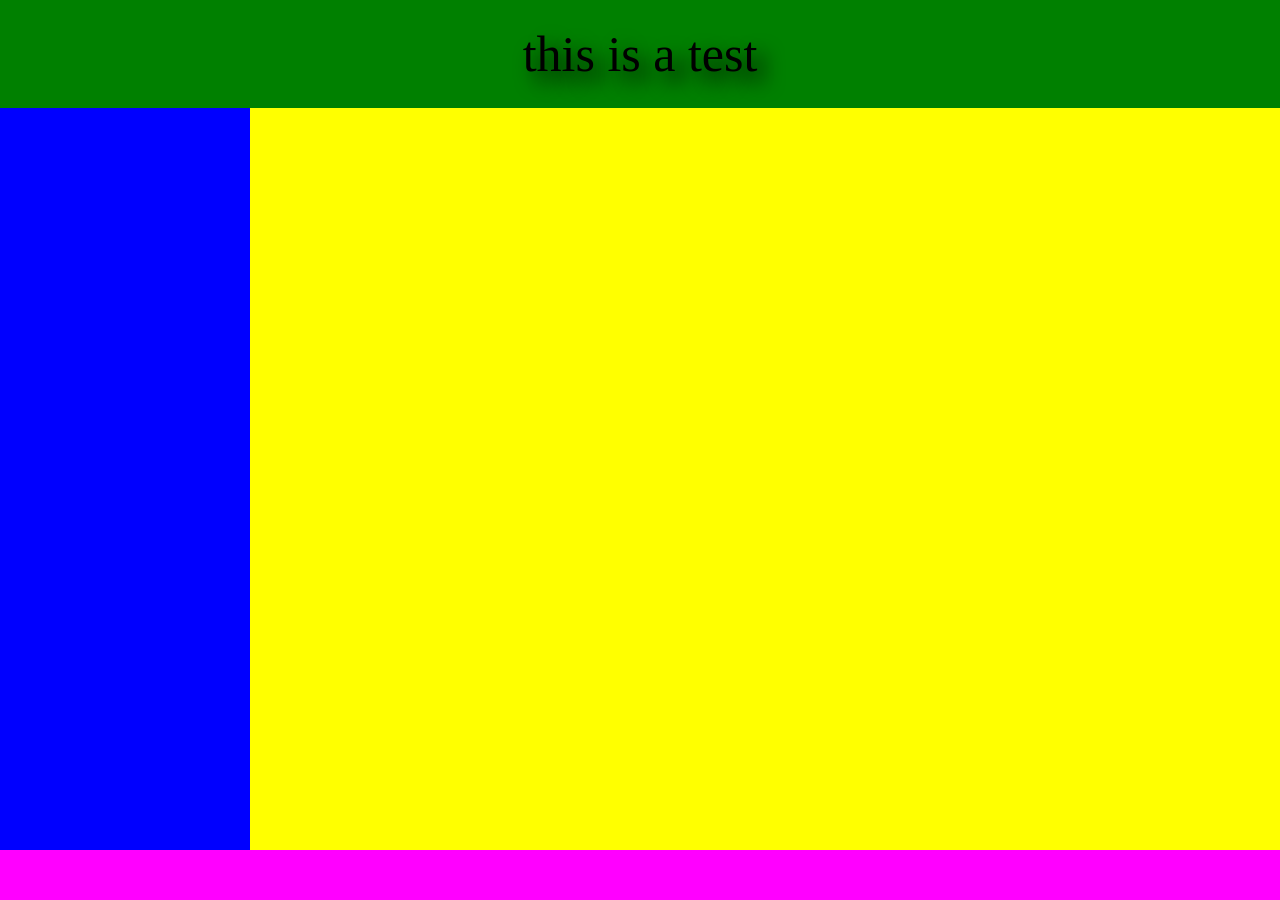
<file: s2/t1.html>
<!DOCTYPE html>
<html lang="en">
  <head>
    <meta charset="UTF-8" />
    <meta name="viewport" content="width=device-width, initial-scale=1.0" />
    <title>Document</title>
    <style>
      body {
        display: flex;
        flex-direction: column;
        height: 100vh;
        margin: 0;
      }
      header {
        padding: 25px;
        text-align: center;
        font-size: 50px;
        text-shadow: 10px 10px 20px black;
        background-color: green;
      }
      #md {
        flex: 1;
        display: flex;
      }
      aside {
        width: 250px;
        
        background-color: blue;
      }
      #content {
        flex-grow: 1;
        background-color: yellow;
      }
      footer {
        padding: 25px;
        text-align: center;
        text-shadow: 10px 10px 20px black;
        background-color: magenta;
      }
      @media screen and (max-width: 600px) {
        #md {
          
          flex-direction: column;
        }
        aside 
        {
            width: 100%;
            padding: 25px;
        }

      }
      *
      {
        box-sizing: border-box;
      }
    </style>
  </head>
  <body>
    <header>this is a test</header>
    <div id="md">
      <aside id="sidebar"></aside>
      <div id="content"></div>
    </div>
    <footer id="footer"></footer>
  </body>
</html>
</file>
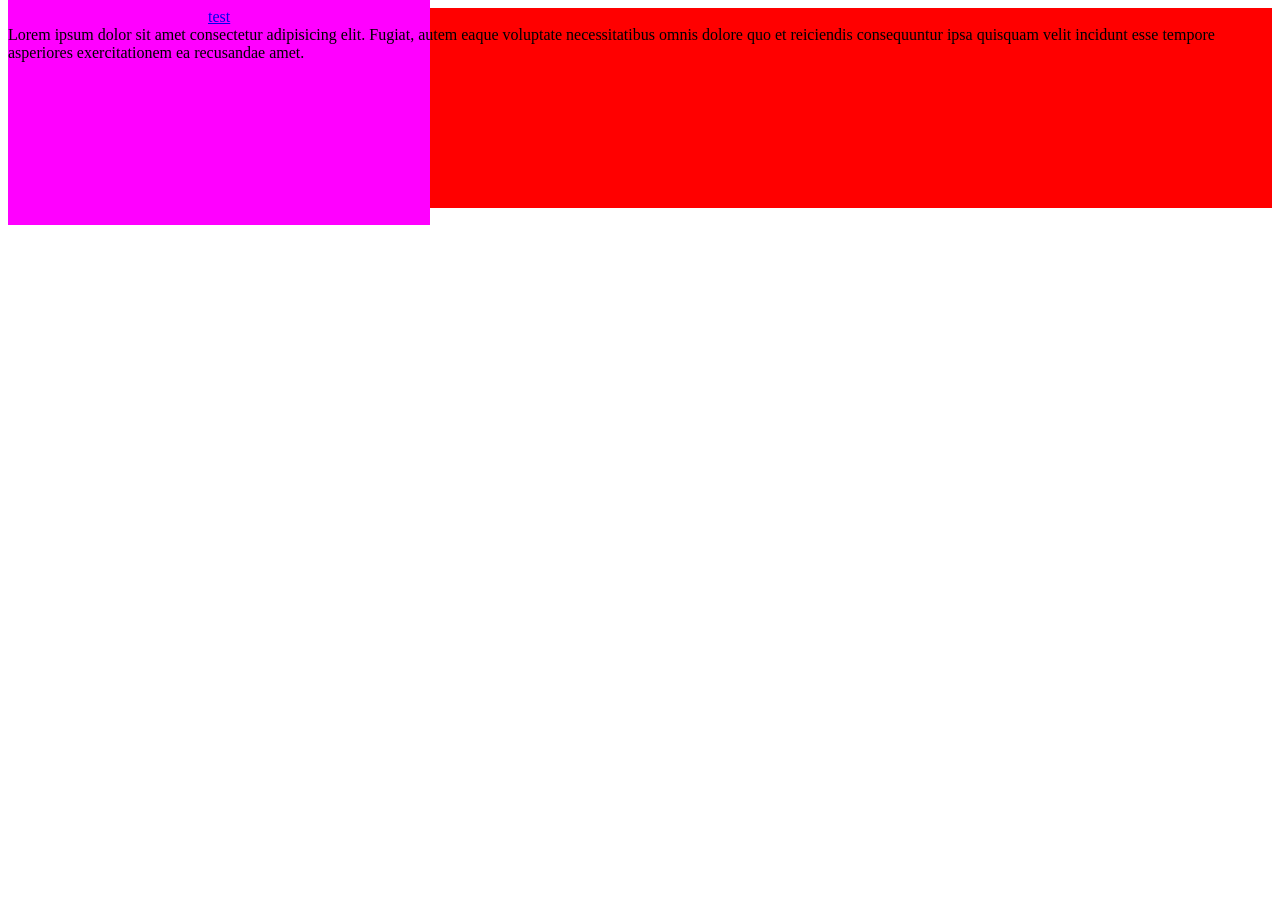
<file: s2/tra.html>
<!DOCTYPE html>
<html lang="en">
<head>
    <meta charset="UTF-8">
    <meta name="viewport" content="width=device-width, initial-scale=1.0">
    <title>Document</title>
    <style>
        :root
        {
            --color:red;
        }
        div{
            /* width: 200px; */
            height: 200px;
            background-color: var(--color);
            /* mask-image: linear-gHey, Cortana. You know. Success so. She departed on the run in the US. Cortana. Hey, Cortana. Thank you. How much is? It. Welcome to the. Hey, Cortana. I. Don't. See. How much? Do you? Think kissing regarding my name. How much? I got hurt. Hey, Cortana. Pastas. Hey, Cortana. Cortana. Searching. I'm gonna point you together. Cortana. Colors. ent(to right,black,transparent); */
        }
        #d1
        {
            background-color: red;
            /* transform: translate(100px,100px); */
            position: relative;
            top: 50px;
            left: 50px;
            display: grid;
            
        }
        #d1:hover
        {
            
            transform: translate(200px,100px);
        }
        #d2
        {
            background-color: blue;
        }
        #d3
        {
            background-color: green;
        }
        a{
            padding: 200px;
            background-color: magenta;
            
        }
    </style>
</head>
<body>
    <!-- <div id="d1"></div>
    <div id="d2"></div>
    <div id="d3"></div> -->
    <div>
        <a href="#">test</a>
        <br>
        Lorem ipsum dolor sit amet consectetur adipisicing elit. Fugiat, autem eaque voluptate necessitatibus omnis dolore quo et reiciendis consequuntur ipsa quisquam velit incidunt esse tempore asperiores exercitationem ea recusandae amet.
    </div>
   
</body>
</html>
</file>
<file: s2/s1.css>
*
{
    box-sizing: border-box;
}
body
{
    margin: 0;
}
#d1
{
    width: 100px;
    height: 100px;
    background-color: rgb(17, 255, 0);
    /* position: fixed;
    top: 100px;
    right: 0px; */
}
#dd
{
    background-color: aqua;
  
   position: relative;
} 
@media print and  ( min-width : 600px) {
    #d1
    {
        background-color: bisque;
    }
}
h1{
    color: green;
    
}
</file>
